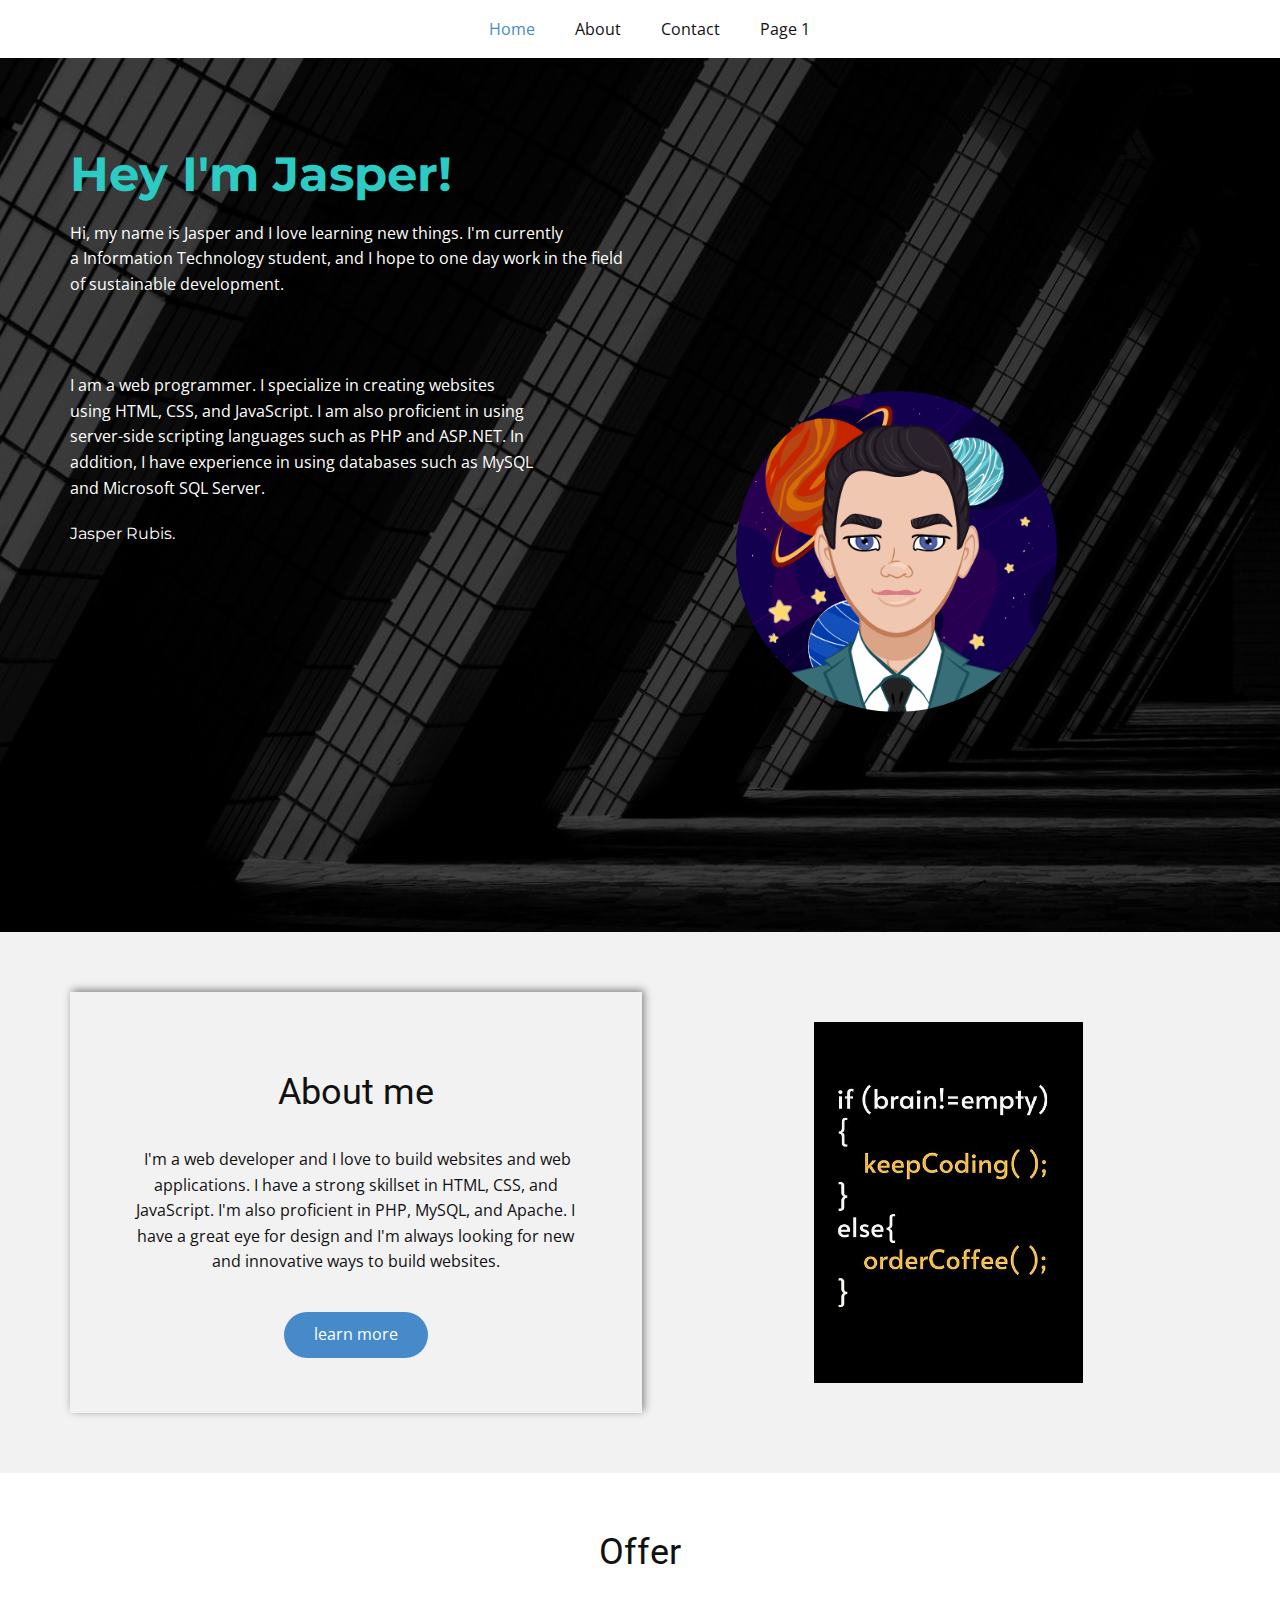
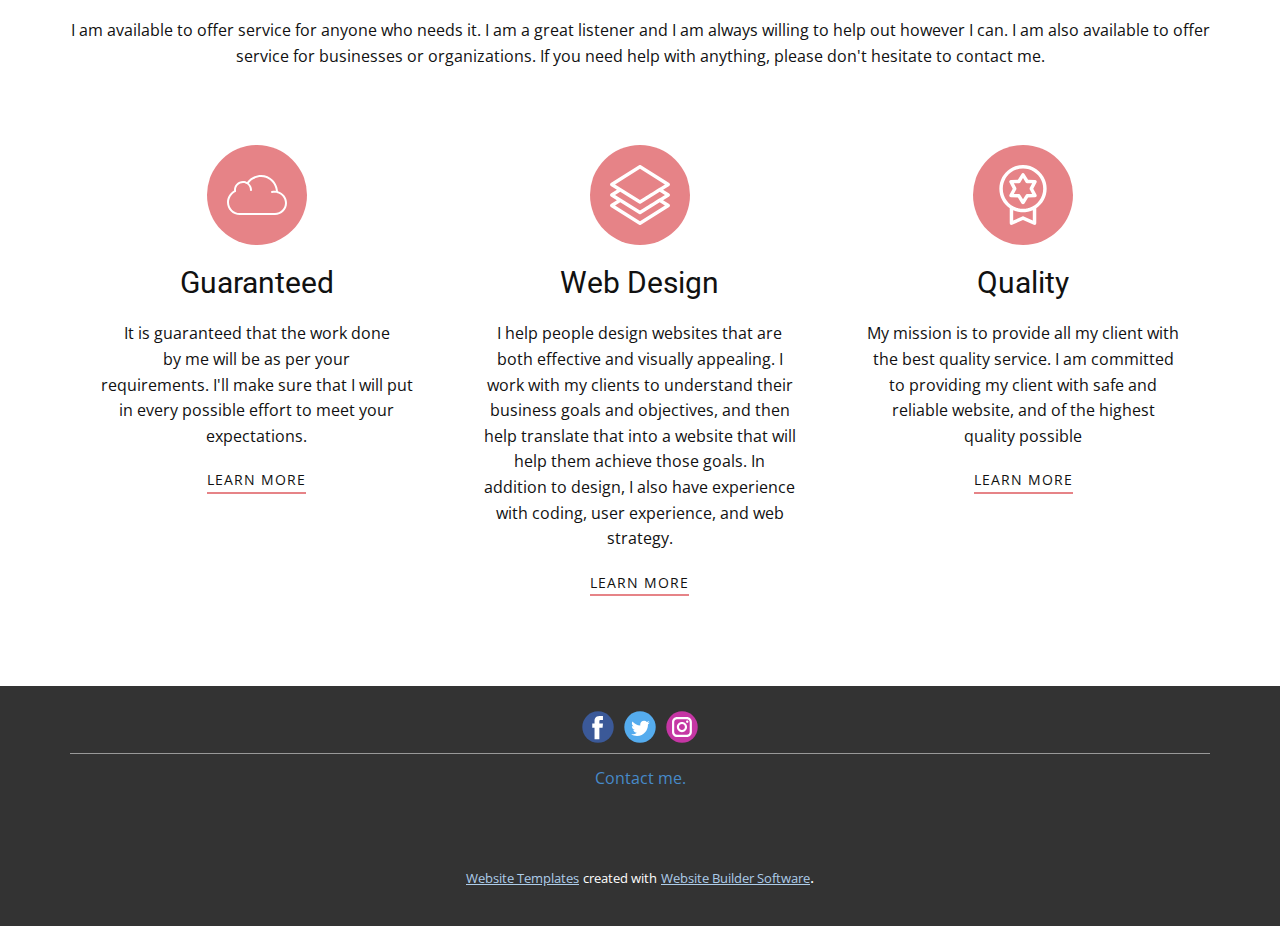
<file: index.html>
<!DOCTYPE html>
<html style="font-size: 16px;" lang="en"><head>
    <meta name="viewport" content="width=device-width, initial-scale=1.0">
    <meta charset="utf-8">
    <meta name="keywords" content="Hey I&amp;apos;m Jasper!, About me, Offer">
    <meta name="description" content="">
    <title>Home</title>
    <link rel="stylesheet" href="nicepage.css" media="screen">
<link rel="stylesheet" href="Home.css" media="screen">
    <script class="u-script" type="text/javascript" src="jquery.js" defer=""></script>
    <script class="u-script" type="text/javascript" src="nicepage.js" defer=""></script>
    <meta name="generator" content="Nicepage 4.18.5, nicepage.com">
    <link id="u-theme-google-font" rel="stylesheet" href="https://fonts.googleapis.com/css?family=Roboto:100,100i,300,300i,400,400i,500,500i,700,700i,900,900i|Open+Sans:300,300i,400,400i,500,500i,600,600i,700,700i,800,800i">
    <link id="u-page-google-font" rel="stylesheet" href="https://fonts.googleapis.com/css?family=Montserrat:100,100i,200,200i,300,300i,400,400i,500,500i,600,600i,700,700i,800,800i,900,900i">
    
    
    
    
    <script type="application/ld+json">{
		"@context": "http://schema.org",
		"@type": "Organization",
		"name": "",
		"sameAs": [
				"https://www.facebook.com/Mrsofthack5",
				"https://twitter.com/name",
				"https://instagram.com/name"
		]
}</script>
    <meta name="theme-color" content="#478ac9">
    <meta name="twitter:site" content="@">
    <meta name="twitter:card" content="summary_large_image">
    <meta name="twitter:title" content="Home">
    <meta name="twitter:description" content="">
    <meta property="og:title" content="Home">
    <meta property="og:type" content="website">
  </head>
  <body data-home-page="Home.html" data-home-page-title="Home" class="u-body u-xl-mode" data-lang="en"><header class="u-clearfix u-header u-header" id="sec-b4ca"><div class="u-clearfix u-sheet u-valign-middle u-sheet-1">
        <nav class="u-menu u-menu-dropdown u-offcanvas u-menu-1">
          <div class="menu-collapse" style="font-size: 1rem; letter-spacing: 0px;">
            <a class="u-button-style u-custom-left-right-menu-spacing u-custom-padding-bottom u-custom-top-bottom-menu-spacing u-nav-link u-text-active-palette-1-base u-text-hover-palette-2-base" href="#">
              <svg class="u-svg-link" viewBox="0 0 24 24"><use xmlns:xlink="http://www.w3.org/1999/xlink" xlink:href="#menu-hamburger"></use></svg>
              <svg class="u-svg-content" version="1.1" id="menu-hamburger" viewBox="0 0 16 16" x="0px" y="0px" xmlns:xlink="http://www.w3.org/1999/xlink" xmlns="http://www.w3.org/2000/svg"><g><rect y="1" width="16" height="2"></rect><rect y="7" width="16" height="2"></rect><rect y="13" width="16" height="2"></rect>
</g></svg>
            </a>
          </div>
          <div class="u-custom-menu u-nav-container">
            <ul class="u-nav u-unstyled u-nav-1"><li class="u-nav-item"><a class="u-button-style u-nav-link u-text-active-palette-1-base u-text-hover-palette-2-base" href="Home.html" style="padding: 10px 20px;">Home</a>
</li><li class="u-nav-item"><a class="u-button-style u-nav-link u-text-active-palette-1-base u-text-hover-palette-2-base" href="About.html" style="padding: 10px 20px;">About</a>
</li><li class="u-nav-item"><a class="u-button-style u-nav-link u-text-active-palette-1-base u-text-hover-palette-2-base" href="Contact.html" style="padding: 10px 20px;">Contact</a><div class="u-nav-popup"><ul class="u-h-spacing-20 u-nav u-unstyled u-v-spacing-10"><li class="u-nav-item"><a class="u-button-style u-nav-link u-white" href="mailto:mrjekshacks12@gmail.com">mrjekshacks12@gmail.com</a>
</li></ul>
</div>
</li><li class="u-nav-item"><a class="u-button-style u-nav-link u-text-active-palette-1-base u-text-hover-palette-2-base" href="Page-1.html" style="padding: 10px 20px;">Page 1</a>
</li></ul>
          </div>
          <div class="u-custom-menu u-nav-container-collapse">
            <div class="u-black u-container-style u-inner-container-layout u-opacity u-opacity-95 u-sidenav">
              <div class="u-inner-container-layout u-sidenav-overflow">
                <div class="u-menu-close"></div>
                <ul class="u-align-center u-nav u-popupmenu-items u-unstyled u-nav-3"><li class="u-nav-item"><a class="u-button-style u-nav-link" href="Home.html">Home</a>
</li><li class="u-nav-item"><a class="u-button-style u-nav-link" href="About.html">About</a>
</li><li class="u-nav-item"><a class="u-button-style u-nav-link" href="Contact.html">Contact</a><div class="u-nav-popup"><ul class="u-h-spacing-20 u-nav u-unstyled u-v-spacing-10"><li class="u-nav-item"><a class="u-button-style u-nav-link" href="mailto:mrjekshacks12@gmail.com">mrjekshacks12@gmail.com</a>
</li></ul>
</div>
</li><li class="u-nav-item"><a class="u-button-style u-nav-link" href="Page-1.html">Page 1</a>
</li></ul>
              </div>
            </div>
            <div class="u-black u-menu-overlay u-opacity u-opacity-70"></div>
          </div>
        </nav>
      </div></header>
    <section class="u-align-left u-clearfix u-image u-shading u-section-1" id="carousel_5f01" data-image-width="1280" data-image-height="855">
      <div class="u-clearfix u-sheet u-sheet-1">
        <h2 class="u-custom-font u-font-montserrat u-text u-text-palette-4-base u-text-1">Hey I'm Jasper!</h2>
        <p class="u-text u-text-2"> Hi, my name is&nbsp;Jasper and I love learning new things. I'm currently a&nbsp;Information Technology&nbsp;student, and I hope to one day work in the field of sustainable development.</p>
        <div class="u-clearfix u-expanded-width u-layout-wrap u-layout-wrap-1">
          <div class="u-layout">
            <div class="u-layout-row">
              <div class="u-container-style u-layout-cell u-size-26-lg u-size-26-xl u-size-31-md u-size-31-sm u-size-31-xs u-layout-cell-1">
                <div class="u-container-layout u-container-layout-1">
                  <p class="u-text u-text-default u-text-3">
                    <br>I am a web programmer. I specialize in creating websites using HTML, CSS, and JavaScript. I am also proficient in using server-side scripting languages such as PHP and ASP.NET. In addition, I have experience in using databases such as MySQL and Microsoft SQL Server.
                  </p>
                  <p class="u-custom-font u-font-montserrat u-text u-text-default u-text-4">Jasper Rubis.</p>
                </div>
              </div>
              <div class="u-align-center u-container-style u-layout-cell u-size-29-md u-size-29-sm u-size-29-xs u-size-34-lg u-size-34-xl u-layout-cell-2">
                <div class="u-container-layout u-container-layout-2">
                  <img class="u-image u-image-circle u-image-1" src="images/AvatarMaker1.png" alt="" data-image-width="400" data-image-height="400">
                </div>
              </div>
            </div>
          </div>
        </div>
      </div>
    </section>
    <section class="u-clearfix u-grey-5 u-section-2" id="sec-03b3">
      <div class="u-clearfix u-sheet u-valign-middle u-sheet-1">
        <div class="u-clearfix u-gutter-10 u-layout-wrap u-layout-wrap-1">
          <div class="u-layout" style="">
            <div class="u-layout-row" style="">
              <div class="u-container-style u-layout-cell u-left-cell u-size-30 u-size-xs-60 u-layout-cell-1" src="">
                <div class="u-container-layout u-valign-middle u-container-layout-1">
                  <h2 class="u-align-center u-text u-text-default u-text-1">About me</h2>
                  <p class="u-align-center u-text u-text-2">&nbsp;I'm a web developer and I love to build websites and web applications. I have a strong skillset in HTML, CSS, and JavaScript. I'm also proficient in PHP, MySQL, and Apache. I have a great eye for design and I'm always looking for new and innovative ways to build websites.</p>
                  <a href="#" class="u-btn u-btn-round u-button-style u-radius-50 u-btn-1">learn more</a>
                </div>
              </div>
              <div class="u-align-center u-container-style u-layout-cell u-right-cell u-size-30 u-size-xs-60 u-layout-cell-2" src="">
                <div class="u-container-layout u-valign-top u-container-layout-2" src="">
                  <img class="u-image u-image-1" src="images/e43b30464e7f8dfd8af62ab84909f436.png" data-image-width="500" data-image-height="600">
                </div>
              </div>
            </div>
          </div>
        </div>
      </div>
    </section>
    <section class="u-align-center u-clearfix u-section-3" id="sec-d3ca">
      <div class="u-clearfix u-sheet u-valign-middle u-sheet-1">
        <h2 class="u-text u-text-default u-text-1">Offer</h2>
        <p class="u-text u-text-default u-text-2">
          <br>I am available to offer service for anyone who needs it. I am a great listener and I am always willing to help out however I can. I am also available to offer service for businesses or organizations. If you need help with anything, please don't hesitate to contact me.
        </p>
        <div class="u-expanded-width u-list u-list-1">
          <div class="u-repeater u-repeater-1">
            <div class="u-container-style u-list-item u-repeater-item">
              <div class="u-container-layout u-similar-container u-valign-top u-container-layout-1"><span class="u-icon u-icon-circle u-palette-2-light-1 u-icon-1"><svg class="u-svg-link" preserveAspectRatio="xMidYMin slice" viewBox="0 0 60 60" style=""><use xmlns:xlink="http://www.w3.org/1999/xlink" xlink:href="#svg-b1bb"></use></svg><svg class="u-svg-content" viewBox="0 0 60 60" x="0px" y="0px" id="svg-b1bb" style="enable-background:new 0 0 60 60;"><path d="M50.976,26.194C50.447,17.194,43.028,10,34.085,10c-5.43,0-10.688,2.663-13.946,7.008c-0.075-0.039-0.154-0.066-0.23-0.102
	c-0.198-0.096-0.399-0.187-0.604-0.269c-0.114-0.045-0.228-0.086-0.343-0.126c-0.203-0.071-0.409-0.134-0.619-0.191
	c-0.115-0.031-0.229-0.063-0.345-0.089c-0.225-0.051-0.455-0.09-0.687-0.125c-0.101-0.015-0.2-0.035-0.302-0.046
	C16.677,16.023,16.341,16,16,16c-4.963,0-9,4.037-9,9c0,0.127,0.008,0.252,0.016,0.377v0.004C2.857,27.649,0,32.399,0,37.154
	C0,44.237,5.762,50,12.845,50h24.508c0.104,0,0.207-0.006,0.311-0.014l0.062-0.008l0.134,0.008C37.962,49.994,38.064,50,38.169,50
	h9.803C54.604,50,60,44.604,60,37.972C60,32.483,56.173,27.56,50.976,26.194z M47.972,48h-9.803c-0.059,0-0.116-0.005-0.174-0.009
	l-0.271-0.011l-0.198,0.011C37.469,47.995,37.411,48,37.353,48H12.845C6.865,48,2,43.135,2,37.154C2,33,4.705,28.688,8.433,26.901
	L9,26.63V26c0-0.127,0.008-0.256,0.015-0.386l0.009-0.16l-0.012-0.21C9.006,25.163,9,25.082,9,25c0-3.859,3.141-7,7-7
	c0.309,0,0.614,0.027,0.917,0.067c0.078,0.01,0.156,0.023,0.233,0.036c0.267,0.044,0.53,0.102,0.789,0.177
	c0.035,0.01,0.071,0.017,0.106,0.027c0.285,0.087,0.563,0.197,0.835,0.321c0.071,0.032,0.14,0.067,0.21,0.101
	c0.24,0.119,0.475,0.249,0.702,0.396C21.719,20.373,23,22.538,23,25c0,0.553,0.447,1,1,1s1-0.447,1-1c0-2.754-1.246-5.219-3.2-6.871
	C24.667,14.379,29.388,12,34.085,12c7.745,0,14.177,6.135,14.848,13.888c-1.022-0.072-2.552-0.109-4.083,0.124
	c-0.546,0.083-0.921,0.593-0.838,1.139c0.075,0.495,0.501,0.85,0.987,0.85c0.05,0,0.101-0.004,0.151-0.012
	c2.227-0.337,4.548-0.021,4.684-0.002C54.49,28.872,58,33.161,58,37.972C58,43.501,53.501,48,47.972,48z"></path></svg>
            
            
          </span>
                <h3 class="u-align-center u-text u-text-default u-text-3"> Guaranteed</h3>
                <p class="u-align-center u-text u-text-default u-text-4"> It is guaranteed that the work done by&nbsp;me&nbsp;will be as per your requirements.&nbsp;I'll&nbsp;make sure that&nbsp;I will put in every possible effort to meet your expectations.</p>
                <a href="" class="u-active-none u-border-2 u-border-palette-2-light-1 u-btn u-btn-rectangle u-button-style u-hover-none u-none u-text-body-color u-btn-1">learn more</a>
              </div>
            </div>
            <div class="u-align-center u-container-style u-list-item u-repeater-item">
              <div class="u-container-layout u-similar-container u-valign-top u-container-layout-2"><span class="u-icon u-icon-circle u-palette-2-light-1 u-icon-2"><svg class="u-svg-link" preserveAspectRatio="xMidYMin slice" viewBox="0 0 512.002 512.002" style=""><use xmlns:xlink="http://www.w3.org/1999/xlink" xlink:href="#svg-0c34"></use></svg><svg class="u-svg-content" viewBox="0 0 512.002 512.002" x="0px" y="0px" id="svg-0c34" style="enable-background:new 0 0 512.002 512.002;"><g><g><path d="M512.001,255.969c-0.011-5.193-2.708-10.011-7.129-12.737l-52.034-32.076l52.089-32.421    c4.393-2.734,7.066-7.539,7.074-12.712c0.008-5.174-2.651-9.987-7.036-12.734l-241-151c-4.871-3.052-11.058-3.052-15.929,0    l-241,151c-4.384,2.747-7.043,7.56-7.036,12.734c0.008,5.174,2.681,9.979,7.074,12.712l51.732,32.198L7.051,243.282    c-4.39,2.744-7.055,7.557-7.05,12.734c0.005,5.177,2.679,9.985,7.074,12.721l51.732,32.198L7.051,333.282    c-4.383,2.74-7.047,7.543-7.05,12.712s2.656,9.975,7.036,12.719l241,151c2.436,1.526,5.2,2.289,7.964,2.289    c2.764,0,5.529-0.763,7.964-2.289l241-151c4.394-2.753,7.055-7.581,7.036-12.766c-0.019-5.185-2.715-9.993-7.129-12.714    l-52.034-32.076l52.089-32.421C509.336,265.992,512.012,261.162,512.001,255.969z M43.32,165.96L256.001,32.703L468.682,165.96    c-2.044,1.272-206.586,128.58-212.681,132.374L43.32,165.96z M468.584,346.106L256.001,479.301L43.278,346.018l43.889-27.431    l160.908,100.15c2.426,1.51,5.176,2.265,7.926,2.265c2.75,0,5.5-0.755,7.926-2.265l160.464-99.874L468.584,346.106z     M256.001,388.334L43.345,255.976l43.822-27.389l160.908,100.15c2.426,1.51,5.176,2.265,7.926,2.265c2.75,0,5.5-0.755,7.926-2.265    l160.464-99.874l44.125,27.2C467.297,256.822,261.631,384.829,256.001,388.334z"></path>
</g>
</g></svg>
            
            
          </span>
                <h3 class="u-text u-text-default u-text-5">Web Design</h3>
                <p class="u-text u-text-default u-text-6"> I help people design websites that are both effective and visually appealing. I work with my clients to understand their business goals and objectives, and then help translate that into a website that will help them achieve those goals. In addition to design, I also have experience with coding, user experience, and web strategy.</p>
                <a href="" class="u-active-none u-border-2 u-border-palette-2-light-1 u-btn u-btn-rectangle u-button-style u-hover-none u-text-body-color u-btn-2">learn more</a>
              </div>
            </div>
            <div class="u-align-center u-container-style u-list-item u-repeater-item">
              <div class="u-container-layout u-similar-container u-valign-top u-container-layout-3"><span class="u-icon u-icon-circle u-palette-2-light-1 u-icon-3"><svg class="u-svg-link" preserveAspectRatio="xMidYMin slice" viewBox="0 0 512 512" style=""><use xmlns:xlink="http://www.w3.org/1999/xlink" xlink:href="#svg-9e5b"></use></svg><svg class="u-svg-content" viewBox="0 0 512 512" x="0px" y="0px" id="svg-9e5b" style="enable-background:new 0 0 512 512;"><g><g><path d="M256,0C144.702,0,54.154,90.547,54.154,201.846c0,69.363,35.172,130.662,88.615,167.011v128.373    c0,5.012,2.541,9.682,6.75,12.402c4.207,2.721,9.509,3.121,14.08,1.066L256,469.119l92.401,41.58c1.935,0.87,4,1.301,6.059,1.301    c2.804,0,5.594-0.798,8.021-2.367c4.208-2.721,6.75-7.391,6.75-12.402V368.858c53.443-36.349,88.615-97.648,88.615-167.011    C457.846,90.547,367.298,0,256,0z M339.692,474.39l-77.632-34.934c-1.927-0.868-3.994-1.302-6.06-1.302s-4.133,0.433-6.06,1.301    l-77.632,34.934v-88.835c7.423,3.384,15.042,6.292,22.805,8.745c0.44,0.14,0.879,0.283,1.321,0.419    c0.991,0.305,1.985,0.599,2.98,0.888c0.737,0.216,1.474,0.43,2.213,0.638c0.803,0.224,1.609,0.441,2.415,0.655    c0.94,0.251,1.882,0.496,2.827,0.734c0.668,0.167,1.337,0.331,2.007,0.49c1.087,0.261,2.177,0.513,3.271,0.756    c0.567,0.126,1.135,0.251,1.703,0.372c1.198,0.256,2.4,0.498,3.607,0.733c0.491,0.095,0.982,0.192,1.474,0.284    c1.278,0.238,2.561,0.461,3.847,0.675c0.441,0.074,0.882,0.15,1.324,0.22c1.327,0.212,2.66,0.407,3.997,0.592    c0.414,0.057,0.827,0.119,1.241,0.174c1.353,0.179,2.712,0.34,4.072,0.492c0.406,0.045,0.81,0.096,1.216,0.14    c1.357,0.144,2.719,0.267,4.084,0.383c0.414,0.035,0.826,0.078,1.241,0.11c1.345,0.106,2.696,0.191,4.049,0.271    c0.434,0.026,0.866,0.06,1.302,0.083c1.367,0.072,2.739,0.121,4.113,0.165c0.414,0.014,0.825,0.036,1.239,0.047    c1.776,0.046,3.558,0.072,5.346,0.072c1.787,0,3.569-0.026,5.345-0.072c0.414-0.011,0.825-0.033,1.239-0.047    c1.374-0.044,2.746-0.094,4.113-0.165c0.434-0.023,0.867-0.057,1.302-0.083c1.353-0.08,2.704-0.164,4.049-0.271    c0.415-0.032,0.827-0.075,1.241-0.11c1.365-0.116,2.727-0.24,4.084-0.383c0.406-0.043,0.81-0.094,1.216-0.14    c1.361-0.153,2.719-0.313,4.072-0.492c0.415-0.055,0.827-0.116,1.241-0.174c1.336-0.185,2.669-0.38,3.997-0.592    c0.442-0.071,0.882-0.147,1.324-0.22c1.286-0.214,2.569-0.437,3.847-0.675c0.492-0.092,0.983-0.188,1.474-0.284    c1.206-0.234,2.408-0.478,3.607-0.733c0.569-0.121,1.136-0.246,1.703-0.372c1.094-0.243,2.184-0.495,3.271-0.756    c0.669-0.16,1.338-0.324,2.007-0.49c0.945-0.237,1.886-0.482,2.827-0.734c0.806-0.215,1.612-0.43,2.415-0.655    c0.739-0.208,1.477-0.422,2.213-0.638c0.995-0.29,1.99-0.583,2.98-0.888c0.442-0.137,0.881-0.28,1.321-0.419    c7.763-2.453,15.382-5.36,22.805-8.744V474.39z M312.229,364.724c-0.589,0.203-1.178,0.407-1.769,0.604    c-0.898,0.3-1.8,0.595-2.705,0.88c-1.053,0.331-2.109,0.65-3.168,0.96c-0.747,0.22-1.495,0.439-2.246,0.649    c-1.401,0.391-2.807,0.765-4.218,1.12c-0.526,0.133-1.054,0.259-1.581,0.387c-1.381,0.334-2.768,0.652-4.158,0.952    c-0.35,0.076-0.697,0.156-1.047,0.228c-1.794,0.375-3.594,0.724-5.401,1.041c-0.184,0.032-0.369,0.06-0.554,0.093    c-1.628,0.281-3.261,0.536-4.897,0.769c-0.369,0.053-0.738,0.105-1.109,0.156c-1.745,0.237-3.493,0.455-5.247,0.639    c-0.066,0.007-0.132,0.016-0.198,0.023c-1.836,0.191-3.679,0.348-5.524,0.479c-0.4,0.029-0.802,0.05-1.203,0.077    c-1.435,0.093-2.87,0.166-4.309,0.224c-0.489,0.02-0.978,0.04-1.467,0.056c-1.807,0.055-3.616,0.093-5.428,0.093    s-3.621-0.037-5.428-0.095c-0.49-0.015-0.979-0.036-1.467-0.056c-1.439-0.057-2.874-0.131-4.309-0.224    c-0.401-0.026-0.802-0.048-1.203-0.077c-1.845-0.132-3.687-0.289-5.524-0.479c-0.066-0.007-0.132-0.016-0.198-0.023    c-1.754-0.184-3.502-0.402-5.247-0.639c-0.369-0.05-0.738-0.102-1.108-0.156c-1.637-0.234-3.27-0.488-4.898-0.769    c-0.184-0.031-0.369-0.06-0.554-0.093c-1.807-0.317-3.608-0.667-5.401-1.041c-0.349-0.073-0.697-0.154-1.047-0.228    c-1.39-0.299-2.777-0.618-4.158-0.952c-0.528-0.128-1.056-0.254-1.581-0.387c-1.411-0.354-2.817-0.73-4.218-1.12    c-0.751-0.21-1.499-0.429-2.246-0.649c-1.058-0.311-2.115-0.629-3.169-0.96c-0.905-0.286-1.806-0.58-2.705-0.88    c-0.592-0.197-1.181-0.401-1.769-0.604c-67.484-23.361-116.078-87.547-116.078-162.876c0-95.01,77.297-172.308,172.308-172.308    s172.308,77.297,172.308,172.308C428.308,277.175,379.713,341.361,312.229,364.724z"></path>
</g>
</g><g><g><path d="M343.622,201.846l27.741-52.14c2.394-4.497,2.299-9.91-0.248-14.321c-2.547-4.411-7.188-7.2-12.279-7.376l-59.025-2.045    L268.527,75.87c-2.699-4.32-7.433-6.946-12.527-6.946s-9.828,2.626-12.527,6.946l-31.283,50.094l-59.025,2.045    c-5.091,0.176-9.732,2.965-12.279,7.376s-2.642,9.824-0.248,14.321l27.741,52.14l-27.741,52.14    c-2.394,4.497-2.299,9.91,0.248,14.321c2.547,4.411,7.188,7.2,12.279,7.376l59.025,2.045l31.283,50.094    c2.698,4.32,7.433,6.946,12.527,6.946s9.828-2.626,12.527-6.946l31.283-50.094l59.025-2.045c5.091-0.176,9.732-2.965,12.279-7.376    c2.547-4.411,2.642-9.824,0.248-14.321L343.622,201.846z M290.935,248.479c-4.909,0.17-9.414,2.771-12.015,6.938L256,292.118    l-22.919-36.7c-2.602-4.167-7.106-6.767-12.015-6.938l-43.242-1.499l20.323-38.198c2.308-4.337,2.308-9.537,0-13.874    l-20.323-38.198l43.242-1.499c4.909-0.17,9.414-2.771,12.015-6.938L256,111.575l22.919,36.7c2.602,4.167,7.106,6.767,12.015,6.938    l43.242,1.499l-20.323,38.198c-2.307,4.337-2.307,9.538,0.001,13.874l20.323,38.198L290.935,248.479z"></path>
</g>
</g></svg>
            
            
          </span>
                <h3 class="u-text u-text-default u-text-7">Quality</h3>
                <p class="u-text u-text-default u-text-8"> My mission is to provide all my client with the best quality service. I am committed to providing my client with safe and reliable website, and of the highest quality possible</p>
                <a href="" class="u-active-none u-border-2 u-border-palette-2-light-1 u-btn u-btn-rectangle u-button-style u-hover-none u-text-body-color u-btn-3">learn more</a>
              </div>
            </div>
          </div>
        </div>
      </div>
    </section>
    
    
    <footer class="u-clearfix u-footer u-grey-80" id="sec-cec2"><div class="u-clearfix u-sheet u-sheet-1">
        <div class="u-social-icons u-spacing-10 u-social-icons-1">
          <a class="u-social-url" title="Facebook" target="_blank" href="https://www.facebook.com/Mrsofthack5"><span class="u-icon u-social-facebook u-social-icon u-icon-1"><svg class="u-svg-link" preserveAspectRatio="xMidYMin slice" viewBox="0 0 112 112" style=""><use xmlns:xlink="http://www.w3.org/1999/xlink" xlink:href="#svg-587a"></use></svg><svg class="u-svg-content" viewBox="0 0 112 112" x="0" y="0" id="svg-587a"><circle fill="currentColor" cx="56.1" cy="56.1" r="55"></circle><path fill="#FFFFFF" d="M73.5,31.6h-9.1c-1.4,0-3.6,0.8-3.6,3.9v8.5h12.6L72,58.3H60.8v40.8H43.9V58.3h-8V43.9h8v-9.2
c0-6.7,3.1-17,17-17h12.5v13.9H73.5z"></path></svg></span>
          </a>
          <a class="u-social-url" title="twitter" target="_blank" href="https://twitter.com/name"><span class="u-icon u-social-icon u-social-twitter u-icon-2"><svg class="u-svg-link" preserveAspectRatio="xMidYMin slice" viewBox="0 0 112 112" style=""><use xmlns:xlink="http://www.w3.org/1999/xlink" xlink:href="#svg-4371"></use></svg><svg class="u-svg-content" viewBox="0 0 112 112" x="0" y="0" id="svg-4371"><circle fill="currentColor" class="st0" cx="56.1" cy="56.1" r="55"></circle><path fill="#FFFFFF" d="M83.8,47.3c0,0.6,0,1.2,0,1.7c0,17.7-13.5,38.2-38.2,38.2C38,87.2,31,85,25,81.2c1,0.1,2.1,0.2,3.2,0.2
c6.3,0,12.1-2.1,16.7-5.7c-5.9-0.1-10.8-4-12.5-9.3c0.8,0.2,1.7,0.2,2.5,0.2c1.2,0,2.4-0.2,3.5-0.5c-6.1-1.2-10.8-6.7-10.8-13.1
c0-0.1,0-0.1,0-0.2c1.8,1,3.9,1.6,6.1,1.7c-3.6-2.4-6-6.5-6-11.2c0-2.5,0.7-4.8,1.8-6.7c6.6,8.1,16.5,13.5,27.6,14
c-0.2-1-0.3-2-0.3-3.1c0-7.4,6-13.4,13.4-13.4c3.9,0,7.3,1.6,9.8,4.2c3.1-0.6,5.9-1.7,8.5-3.3c-1,3.1-3.1,5.8-5.9,7.4
c2.7-0.3,5.3-1,7.7-2.1C88.7,43,86.4,45.4,83.8,47.3z"></path></svg></span>
          </a>
          <a class="u-social-url" title="instagram" target="_blank" href="https://instagram.com/name"><span class="u-icon u-social-icon u-social-instagram u-icon-3"><svg class="u-svg-link" preserveAspectRatio="xMidYMin slice" viewBox="0 0 112 112" style=""><use xmlns:xlink="http://www.w3.org/1999/xlink" xlink:href="#svg-9185"></use></svg><svg class="u-svg-content" viewBox="0 0 112 112" x="0" y="0" id="svg-9185"><circle fill="currentColor" cx="56.1" cy="56.1" r="55"></circle><path fill="#FFFFFF" d="M55.9,38.2c-9.9,0-17.9,8-17.9,17.9C38,66,46,74,55.9,74c9.9,0,17.9-8,17.9-17.9C73.8,46.2,65.8,38.2,55.9,38.2
z M55.9,66.4c-5.7,0-10.3-4.6-10.3-10.3c-0.1-5.7,4.6-10.3,10.3-10.3c5.7,0,10.3,4.6,10.3,10.3C66.2,61.8,61.6,66.4,55.9,66.4z"></path><path fill="#FFFFFF" d="M74.3,33.5c-2.3,0-4.2,1.9-4.2,4.2s1.9,4.2,4.2,4.2s4.2-1.9,4.2-4.2S76.6,33.5,74.3,33.5z"></path><path fill="#FFFFFF" d="M73.1,21.3H38.6c-9.7,0-17.5,7.9-17.5,17.5v34.5c0,9.7,7.9,17.6,17.5,17.6h34.5c9.7,0,17.5-7.9,17.5-17.5V38.8
C90.6,29.1,82.7,21.3,73.1,21.3z M83,73.3c0,5.5-4.5,9.9-9.9,9.9H38.6c-5.5,0-9.9-4.5-9.9-9.9V38.8c0-5.5,4.5-9.9,9.9-9.9h34.5
c5.5,0,9.9,4.5,9.9,9.9V73.3z"></path></svg></span>
          </a>
        </div>
        <div class="u-border-1 u-border-white u-expanded-width u-line u-line-horizontal u-opacity u-opacity-50 u-line-1"></div>
        <p class="u-align-center u-text u-text-1">
          <a class="u-active-none u-border-none u-btn u-button-link u-button-style u-hover-none u-none u-text-palette-1-base u-btn-1" href="mrjekshacks12@gmail.com">Contact me.</a>
        </p>
      </div></footer>
    <section class="u-backlink u-clearfix u-grey-80">
      <a class="u-link" href="https://nicepage.com/website-templates" target="_blank">
        <span>Website Templates</span>
      </a>
      <p class="u-text">
        <span>created with</span>
      </p>
      <a class="u-link" href="" target="_blank">
        <span>Website Builder Software</span>
      </a>. 
    </section>
  
</body></html>
</file>
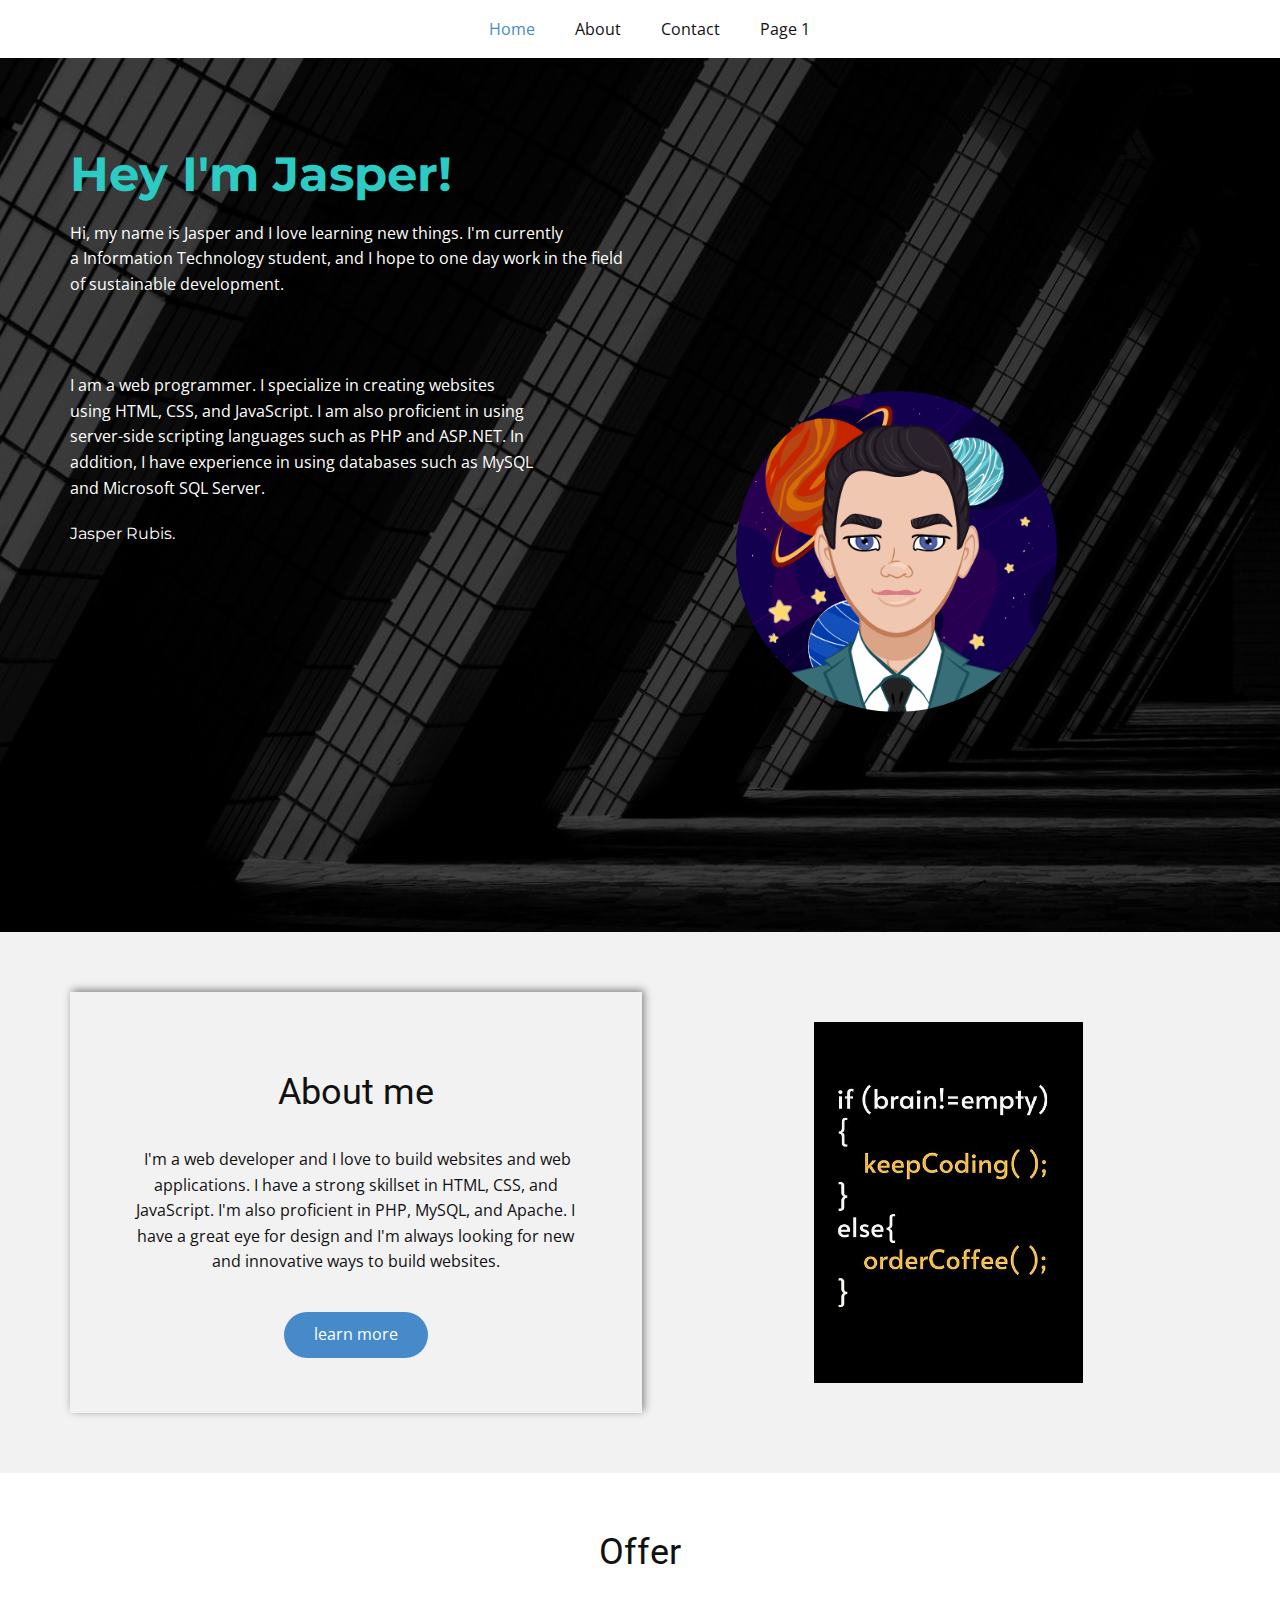
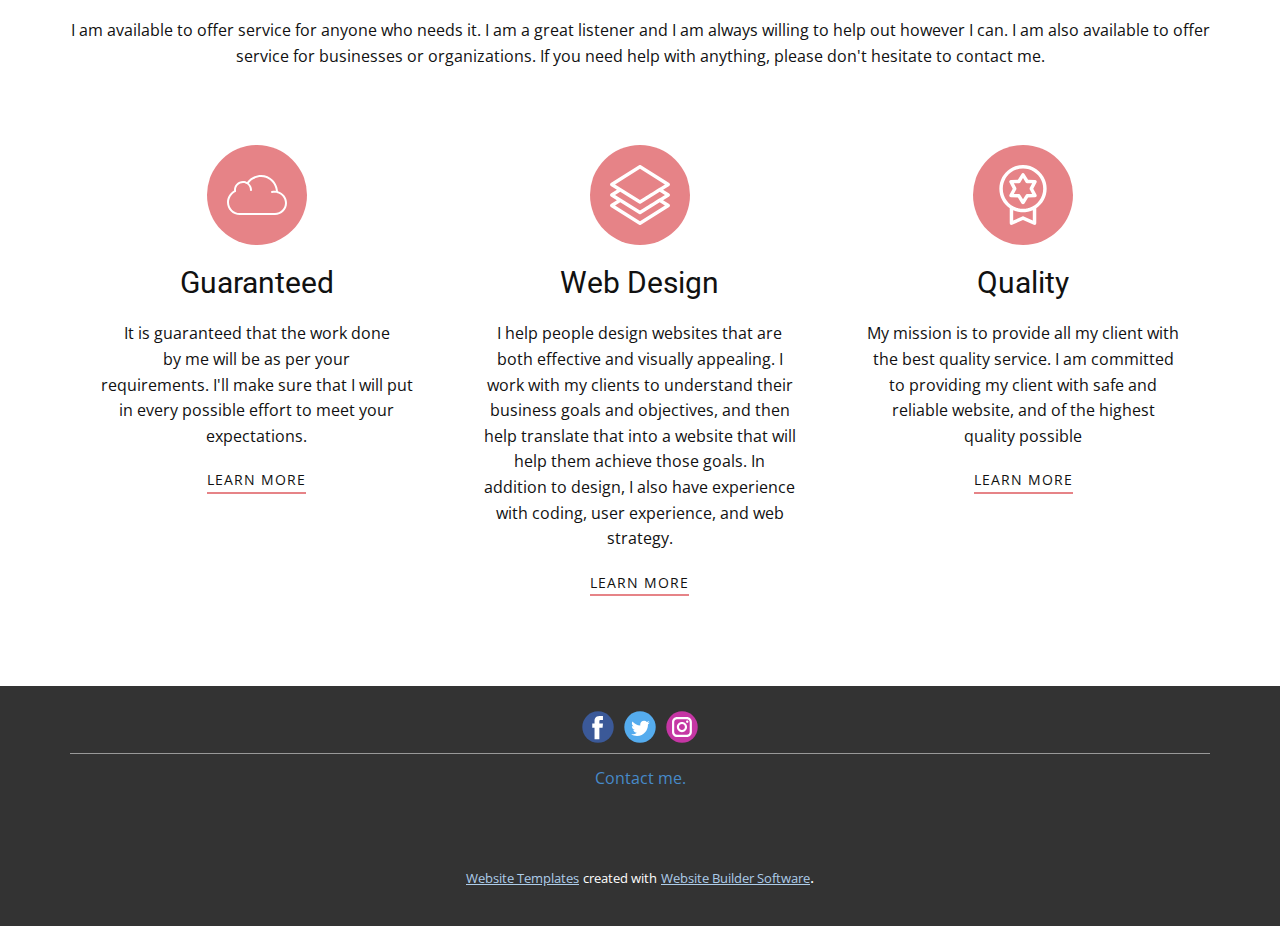
<file: Home.html>
<!DOCTYPE html>
<html style="font-size: 16px;" lang="en"><head>
    <meta name="viewport" content="width=device-width, initial-scale=1.0">
    <meta charset="utf-8">
    <meta name="keywords" content="Hey I&amp;apos;m Jasper!, About me, Offer">
    <meta name="description" content="">
    <title>Home</title>
    <link rel="stylesheet" href="nicepage.css" media="screen">
<link rel="stylesheet" href="Home.css" media="screen">
    <script class="u-script" type="text/javascript" src="jquery.js" defer=""></script>
    <script class="u-script" type="text/javascript" src="nicepage.js" defer=""></script>
    <meta name="generator" content="Nicepage 4.18.5, nicepage.com">
    <link id="u-theme-google-font" rel="stylesheet" href="https://fonts.googleapis.com/css?family=Roboto:100,100i,300,300i,400,400i,500,500i,700,700i,900,900i|Open+Sans:300,300i,400,400i,500,500i,600,600i,700,700i,800,800i">
    <link id="u-page-google-font" rel="stylesheet" href="https://fonts.googleapis.com/css?family=Montserrat:100,100i,200,200i,300,300i,400,400i,500,500i,600,600i,700,700i,800,800i,900,900i">
    
    
    
    
    <script type="application/ld+json">{
		"@context": "http://schema.org",
		"@type": "Organization",
		"name": "",
		"sameAs": [
				"https://www.facebook.com/Mrsofthack5",
				"https://twitter.com/name",
				"https://instagram.com/name"
		]
}</script>
    <meta name="theme-color" content="#478ac9">
    <meta name="twitter:site" content="@">
    <meta name="twitter:card" content="summary_large_image">
    <meta name="twitter:title" content="Home">
    <meta name="twitter:description" content="">
    <meta property="og:title" content="Home">
    <meta property="og:type" content="website">
  </head>
  <body class="u-body u-xl-mode" data-lang="en"><header class="u-clearfix u-header u-header" id="sec-b4ca"><div class="u-clearfix u-sheet u-valign-middle u-sheet-1">
        <nav class="u-menu u-menu-dropdown u-offcanvas u-menu-1">
          <div class="menu-collapse" style="font-size: 1rem; letter-spacing: 0px;">
            <a class="u-button-style u-custom-left-right-menu-spacing u-custom-padding-bottom u-custom-top-bottom-menu-spacing u-nav-link u-text-active-palette-1-base u-text-hover-palette-2-base" href="#">
              <svg class="u-svg-link" viewBox="0 0 24 24"><use xmlns:xlink="http://www.w3.org/1999/xlink" xlink:href="#menu-hamburger"></use></svg>
              <svg class="u-svg-content" version="1.1" id="menu-hamburger" viewBox="0 0 16 16" x="0px" y="0px" xmlns:xlink="http://www.w3.org/1999/xlink" xmlns="http://www.w3.org/2000/svg"><g><rect y="1" width="16" height="2"></rect><rect y="7" width="16" height="2"></rect><rect y="13" width="16" height="2"></rect>
</g></svg>
            </a>
          </div>
          <div class="u-custom-menu u-nav-container">
            <ul class="u-nav u-unstyled u-nav-1"><li class="u-nav-item"><a class="u-button-style u-nav-link u-text-active-palette-1-base u-text-hover-palette-2-base" href="Home.html" style="padding: 10px 20px;">Home</a>
</li><li class="u-nav-item"><a class="u-button-style u-nav-link u-text-active-palette-1-base u-text-hover-palette-2-base" href="About.html" style="padding: 10px 20px;">About</a>
</li><li class="u-nav-item"><a class="u-button-style u-nav-link u-text-active-palette-1-base u-text-hover-palette-2-base" href="Contact.html" style="padding: 10px 20px;">Contact</a><div class="u-nav-popup"><ul class="u-h-spacing-20 u-nav u-unstyled u-v-spacing-10"><li class="u-nav-item"><a class="u-button-style u-nav-link u-white" href="mailto:mrjekshacks12@gmail.com">mrjekshacks12@gmail.com</a>
</li></ul>
</div>
</li><li class="u-nav-item"><a class="u-button-style u-nav-link u-text-active-palette-1-base u-text-hover-palette-2-base" href="Page-1.html" style="padding: 10px 20px;">Page 1</a>
</li></ul>
          </div>
          <div class="u-custom-menu u-nav-container-collapse">
            <div class="u-black u-container-style u-inner-container-layout u-opacity u-opacity-95 u-sidenav">
              <div class="u-inner-container-layout u-sidenav-overflow">
                <div class="u-menu-close"></div>
                <ul class="u-align-center u-nav u-popupmenu-items u-unstyled u-nav-3"><li class="u-nav-item"><a class="u-button-style u-nav-link" href="Home.html">Home</a>
</li><li class="u-nav-item"><a class="u-button-style u-nav-link" href="About.html">About</a>
</li><li class="u-nav-item"><a class="u-button-style u-nav-link" href="Contact.html">Contact</a><div class="u-nav-popup"><ul class="u-h-spacing-20 u-nav u-unstyled u-v-spacing-10"><li class="u-nav-item"><a class="u-button-style u-nav-link" href="mailto:mrjekshacks12@gmail.com">mrjekshacks12@gmail.com</a>
</li></ul>
</div>
</li><li class="u-nav-item"><a class="u-button-style u-nav-link" href="Page-1.html">Page 1</a>
</li></ul>
              </div>
            </div>
            <div class="u-black u-menu-overlay u-opacity u-opacity-70"></div>
          </div>
        </nav>
      </div></header>
    <section class="u-align-left u-clearfix u-image u-shading u-section-1" id="carousel_5f01" data-image-width="1280" data-image-height="855">
      <div class="u-clearfix u-sheet u-sheet-1">
        <h2 class="u-custom-font u-font-montserrat u-text u-text-palette-4-base u-text-1">Hey I'm Jasper!</h2>
        <p class="u-text u-text-2"> Hi, my name is&nbsp;Jasper and I love learning new things. I'm currently a&nbsp;Information Technology&nbsp;student, and I hope to one day work in the field of sustainable development.</p>
        <div class="u-clearfix u-expanded-width u-layout-wrap u-layout-wrap-1">
          <div class="u-layout">
            <div class="u-layout-row">
              <div class="u-container-style u-layout-cell u-size-26-lg u-size-26-xl u-size-31-md u-size-31-sm u-size-31-xs u-layout-cell-1">
                <div class="u-container-layout u-container-layout-1">
                  <p class="u-text u-text-default u-text-3">
                    <br>I am a web programmer. I specialize in creating websites using HTML, CSS, and JavaScript. I am also proficient in using server-side scripting languages such as PHP and ASP.NET. In addition, I have experience in using databases such as MySQL and Microsoft SQL Server.
                  </p>
                  <p class="u-custom-font u-font-montserrat u-text u-text-default u-text-4">Jasper Rubis.</p>
                </div>
              </div>
              <div class="u-align-center u-container-style u-layout-cell u-size-29-md u-size-29-sm u-size-29-xs u-size-34-lg u-size-34-xl u-layout-cell-2">
                <div class="u-container-layout u-container-layout-2">
                  <img class="u-image u-image-circle u-image-1" src="images/AvatarMaker1.png" alt="" data-image-width="400" data-image-height="400">
                </div>
              </div>
            </div>
          </div>
        </div>
      </div>
    </section>
    <section class="u-clearfix u-grey-5 u-section-2" id="sec-03b3">
      <div class="u-clearfix u-sheet u-valign-middle u-sheet-1">
        <div class="u-clearfix u-gutter-10 u-layout-wrap u-layout-wrap-1">
          <div class="u-layout" style="">
            <div class="u-layout-row" style="">
              <div class="u-container-style u-layout-cell u-left-cell u-size-30 u-size-xs-60 u-layout-cell-1" src="">
                <div class="u-container-layout u-valign-middle u-container-layout-1">
                  <h2 class="u-align-center u-text u-text-default u-text-1">About me</h2>
                  <p class="u-align-center u-text u-text-2">&nbsp;I'm a web developer and I love to build websites and web applications. I have a strong skillset in HTML, CSS, and JavaScript. I'm also proficient in PHP, MySQL, and Apache. I have a great eye for design and I'm always looking for new and innovative ways to build websites.</p>
                  <a href="#" class="u-btn u-btn-round u-button-style u-radius-50 u-btn-1">learn more</a>
                </div>
              </div>
              <div class="u-align-center u-container-style u-layout-cell u-right-cell u-size-30 u-size-xs-60 u-layout-cell-2" src="">
                <div class="u-container-layout u-valign-top u-container-layout-2" src="">
                  <img class="u-image u-image-1" src="images/e43b30464e7f8dfd8af62ab84909f436.png" data-image-width="500" data-image-height="600">
                </div>
              </div>
            </div>
          </div>
        </div>
      </div>
    </section>
    <section class="u-align-center u-clearfix u-section-3" id="sec-d3ca">
      <div class="u-clearfix u-sheet u-valign-middle u-sheet-1">
        <h2 class="u-text u-text-default u-text-1">Offer</h2>
        <p class="u-text u-text-default u-text-2">
          <br>I am available to offer service for anyone who needs it. I am a great listener and I am always willing to help out however I can. I am also available to offer service for businesses or organizations. If you need help with anything, please don't hesitate to contact me.
        </p>
        <div class="u-expanded-width u-list u-list-1">
          <div class="u-repeater u-repeater-1">
            <div class="u-container-style u-list-item u-repeater-item">
              <div class="u-container-layout u-similar-container u-valign-top u-container-layout-1"><span class="u-icon u-icon-circle u-palette-2-light-1 u-icon-1"><svg class="u-svg-link" preserveAspectRatio="xMidYMin slice" viewBox="0 0 60 60" style=""><use xmlns:xlink="http://www.w3.org/1999/xlink" xlink:href="#svg-b1bb"></use></svg><svg class="u-svg-content" viewBox="0 0 60 60" x="0px" y="0px" id="svg-b1bb" style="enable-background:new 0 0 60 60;"><path d="M50.976,26.194C50.447,17.194,43.028,10,34.085,10c-5.43,0-10.688,2.663-13.946,7.008c-0.075-0.039-0.154-0.066-0.23-0.102
	c-0.198-0.096-0.399-0.187-0.604-0.269c-0.114-0.045-0.228-0.086-0.343-0.126c-0.203-0.071-0.409-0.134-0.619-0.191
	c-0.115-0.031-0.229-0.063-0.345-0.089c-0.225-0.051-0.455-0.09-0.687-0.125c-0.101-0.015-0.2-0.035-0.302-0.046
	C16.677,16.023,16.341,16,16,16c-4.963,0-9,4.037-9,9c0,0.127,0.008,0.252,0.016,0.377v0.004C2.857,27.649,0,32.399,0,37.154
	C0,44.237,5.762,50,12.845,50h24.508c0.104,0,0.207-0.006,0.311-0.014l0.062-0.008l0.134,0.008C37.962,49.994,38.064,50,38.169,50
	h9.803C54.604,50,60,44.604,60,37.972C60,32.483,56.173,27.56,50.976,26.194z M47.972,48h-9.803c-0.059,0-0.116-0.005-0.174-0.009
	l-0.271-0.011l-0.198,0.011C37.469,47.995,37.411,48,37.353,48H12.845C6.865,48,2,43.135,2,37.154C2,33,4.705,28.688,8.433,26.901
	L9,26.63V26c0-0.127,0.008-0.256,0.015-0.386l0.009-0.16l-0.012-0.21C9.006,25.163,9,25.082,9,25c0-3.859,3.141-7,7-7
	c0.309,0,0.614,0.027,0.917,0.067c0.078,0.01,0.156,0.023,0.233,0.036c0.267,0.044,0.53,0.102,0.789,0.177
	c0.035,0.01,0.071,0.017,0.106,0.027c0.285,0.087,0.563,0.197,0.835,0.321c0.071,0.032,0.14,0.067,0.21,0.101
	c0.24,0.119,0.475,0.249,0.702,0.396C21.719,20.373,23,22.538,23,25c0,0.553,0.447,1,1,1s1-0.447,1-1c0-2.754-1.246-5.219-3.2-6.871
	C24.667,14.379,29.388,12,34.085,12c7.745,0,14.177,6.135,14.848,13.888c-1.022-0.072-2.552-0.109-4.083,0.124
	c-0.546,0.083-0.921,0.593-0.838,1.139c0.075,0.495,0.501,0.85,0.987,0.85c0.05,0,0.101-0.004,0.151-0.012
	c2.227-0.337,4.548-0.021,4.684-0.002C54.49,28.872,58,33.161,58,37.972C58,43.501,53.501,48,47.972,48z"></path></svg>
            
            
          </span>
                <h3 class="u-align-center u-text u-text-default u-text-3"> Guaranteed</h3>
                <p class="u-align-center u-text u-text-default u-text-4"> It is guaranteed that the work done by&nbsp;me&nbsp;will be as per your requirements.&nbsp;I'll&nbsp;make sure that&nbsp;I will put in every possible effort to meet your expectations.</p>
                <a href="" class="u-active-none u-border-2 u-border-palette-2-light-1 u-btn u-btn-rectangle u-button-style u-hover-none u-none u-text-body-color u-btn-1">learn more</a>
              </div>
            </div>
            <div class="u-align-center u-container-style u-list-item u-repeater-item">
              <div class="u-container-layout u-similar-container u-valign-top u-container-layout-2"><span class="u-icon u-icon-circle u-palette-2-light-1 u-icon-2"><svg class="u-svg-link" preserveAspectRatio="xMidYMin slice" viewBox="0 0 512.002 512.002" style=""><use xmlns:xlink="http://www.w3.org/1999/xlink" xlink:href="#svg-0c34"></use></svg><svg class="u-svg-content" viewBox="0 0 512.002 512.002" x="0px" y="0px" id="svg-0c34" style="enable-background:new 0 0 512.002 512.002;"><g><g><path d="M512.001,255.969c-0.011-5.193-2.708-10.011-7.129-12.737l-52.034-32.076l52.089-32.421    c4.393-2.734,7.066-7.539,7.074-12.712c0.008-5.174-2.651-9.987-7.036-12.734l-241-151c-4.871-3.052-11.058-3.052-15.929,0    l-241,151c-4.384,2.747-7.043,7.56-7.036,12.734c0.008,5.174,2.681,9.979,7.074,12.712l51.732,32.198L7.051,243.282    c-4.39,2.744-7.055,7.557-7.05,12.734c0.005,5.177,2.679,9.985,7.074,12.721l51.732,32.198L7.051,333.282    c-4.383,2.74-7.047,7.543-7.05,12.712s2.656,9.975,7.036,12.719l241,151c2.436,1.526,5.2,2.289,7.964,2.289    c2.764,0,5.529-0.763,7.964-2.289l241-151c4.394-2.753,7.055-7.581,7.036-12.766c-0.019-5.185-2.715-9.993-7.129-12.714    l-52.034-32.076l52.089-32.421C509.336,265.992,512.012,261.162,512.001,255.969z M43.32,165.96L256.001,32.703L468.682,165.96    c-2.044,1.272-206.586,128.58-212.681,132.374L43.32,165.96z M468.584,346.106L256.001,479.301L43.278,346.018l43.889-27.431    l160.908,100.15c2.426,1.51,5.176,2.265,7.926,2.265c2.75,0,5.5-0.755,7.926-2.265l160.464-99.874L468.584,346.106z     M256.001,388.334L43.345,255.976l43.822-27.389l160.908,100.15c2.426,1.51,5.176,2.265,7.926,2.265c2.75,0,5.5-0.755,7.926-2.265    l160.464-99.874l44.125,27.2C467.297,256.822,261.631,384.829,256.001,388.334z"></path>
</g>
</g></svg>
            
            
          </span>
                <h3 class="u-text u-text-default u-text-5">Web Design</h3>
                <p class="u-text u-text-default u-text-6"> I help people design websites that are both effective and visually appealing. I work with my clients to understand their business goals and objectives, and then help translate that into a website that will help them achieve those goals. In addition to design, I also have experience with coding, user experience, and web strategy.</p>
                <a href="" class="u-active-none u-border-2 u-border-palette-2-light-1 u-btn u-btn-rectangle u-button-style u-hover-none u-text-body-color u-btn-2">learn more</a>
              </div>
            </div>
            <div class="u-align-center u-container-style u-list-item u-repeater-item">
              <div class="u-container-layout u-similar-container u-valign-top u-container-layout-3"><span class="u-icon u-icon-circle u-palette-2-light-1 u-icon-3"><svg class="u-svg-link" preserveAspectRatio="xMidYMin slice" viewBox="0 0 512 512" style=""><use xmlns:xlink="http://www.w3.org/1999/xlink" xlink:href="#svg-9e5b"></use></svg><svg class="u-svg-content" viewBox="0 0 512 512" x="0px" y="0px" id="svg-9e5b" style="enable-background:new 0 0 512 512;"><g><g><path d="M256,0C144.702,0,54.154,90.547,54.154,201.846c0,69.363,35.172,130.662,88.615,167.011v128.373    c0,5.012,2.541,9.682,6.75,12.402c4.207,2.721,9.509,3.121,14.08,1.066L256,469.119l92.401,41.58c1.935,0.87,4,1.301,6.059,1.301    c2.804,0,5.594-0.798,8.021-2.367c4.208-2.721,6.75-7.391,6.75-12.402V368.858c53.443-36.349,88.615-97.648,88.615-167.011    C457.846,90.547,367.298,0,256,0z M339.692,474.39l-77.632-34.934c-1.927-0.868-3.994-1.302-6.06-1.302s-4.133,0.433-6.06,1.301    l-77.632,34.934v-88.835c7.423,3.384,15.042,6.292,22.805,8.745c0.44,0.14,0.879,0.283,1.321,0.419    c0.991,0.305,1.985,0.599,2.98,0.888c0.737,0.216,1.474,0.43,2.213,0.638c0.803,0.224,1.609,0.441,2.415,0.655    c0.94,0.251,1.882,0.496,2.827,0.734c0.668,0.167,1.337,0.331,2.007,0.49c1.087,0.261,2.177,0.513,3.271,0.756    c0.567,0.126,1.135,0.251,1.703,0.372c1.198,0.256,2.4,0.498,3.607,0.733c0.491,0.095,0.982,0.192,1.474,0.284    c1.278,0.238,2.561,0.461,3.847,0.675c0.441,0.074,0.882,0.15,1.324,0.22c1.327,0.212,2.66,0.407,3.997,0.592    c0.414,0.057,0.827,0.119,1.241,0.174c1.353,0.179,2.712,0.34,4.072,0.492c0.406,0.045,0.81,0.096,1.216,0.14    c1.357,0.144,2.719,0.267,4.084,0.383c0.414,0.035,0.826,0.078,1.241,0.11c1.345,0.106,2.696,0.191,4.049,0.271    c0.434,0.026,0.866,0.06,1.302,0.083c1.367,0.072,2.739,0.121,4.113,0.165c0.414,0.014,0.825,0.036,1.239,0.047    c1.776,0.046,3.558,0.072,5.346,0.072c1.787,0,3.569-0.026,5.345-0.072c0.414-0.011,0.825-0.033,1.239-0.047    c1.374-0.044,2.746-0.094,4.113-0.165c0.434-0.023,0.867-0.057,1.302-0.083c1.353-0.08,2.704-0.164,4.049-0.271    c0.415-0.032,0.827-0.075,1.241-0.11c1.365-0.116,2.727-0.24,4.084-0.383c0.406-0.043,0.81-0.094,1.216-0.14    c1.361-0.153,2.719-0.313,4.072-0.492c0.415-0.055,0.827-0.116,1.241-0.174c1.336-0.185,2.669-0.38,3.997-0.592    c0.442-0.071,0.882-0.147,1.324-0.22c1.286-0.214,2.569-0.437,3.847-0.675c0.492-0.092,0.983-0.188,1.474-0.284    c1.206-0.234,2.408-0.478,3.607-0.733c0.569-0.121,1.136-0.246,1.703-0.372c1.094-0.243,2.184-0.495,3.271-0.756    c0.669-0.16,1.338-0.324,2.007-0.49c0.945-0.237,1.886-0.482,2.827-0.734c0.806-0.215,1.612-0.43,2.415-0.655    c0.739-0.208,1.477-0.422,2.213-0.638c0.995-0.29,1.99-0.583,2.98-0.888c0.442-0.137,0.881-0.28,1.321-0.419    c7.763-2.453,15.382-5.36,22.805-8.744V474.39z M312.229,364.724c-0.589,0.203-1.178,0.407-1.769,0.604    c-0.898,0.3-1.8,0.595-2.705,0.88c-1.053,0.331-2.109,0.65-3.168,0.96c-0.747,0.22-1.495,0.439-2.246,0.649    c-1.401,0.391-2.807,0.765-4.218,1.12c-0.526,0.133-1.054,0.259-1.581,0.387c-1.381,0.334-2.768,0.652-4.158,0.952    c-0.35,0.076-0.697,0.156-1.047,0.228c-1.794,0.375-3.594,0.724-5.401,1.041c-0.184,0.032-0.369,0.06-0.554,0.093    c-1.628,0.281-3.261,0.536-4.897,0.769c-0.369,0.053-0.738,0.105-1.109,0.156c-1.745,0.237-3.493,0.455-5.247,0.639    c-0.066,0.007-0.132,0.016-0.198,0.023c-1.836,0.191-3.679,0.348-5.524,0.479c-0.4,0.029-0.802,0.05-1.203,0.077    c-1.435,0.093-2.87,0.166-4.309,0.224c-0.489,0.02-0.978,0.04-1.467,0.056c-1.807,0.055-3.616,0.093-5.428,0.093    s-3.621-0.037-5.428-0.095c-0.49-0.015-0.979-0.036-1.467-0.056c-1.439-0.057-2.874-0.131-4.309-0.224    c-0.401-0.026-0.802-0.048-1.203-0.077c-1.845-0.132-3.687-0.289-5.524-0.479c-0.066-0.007-0.132-0.016-0.198-0.023    c-1.754-0.184-3.502-0.402-5.247-0.639c-0.369-0.05-0.738-0.102-1.108-0.156c-1.637-0.234-3.27-0.488-4.898-0.769    c-0.184-0.031-0.369-0.06-0.554-0.093c-1.807-0.317-3.608-0.667-5.401-1.041c-0.349-0.073-0.697-0.154-1.047-0.228    c-1.39-0.299-2.777-0.618-4.158-0.952c-0.528-0.128-1.056-0.254-1.581-0.387c-1.411-0.354-2.817-0.73-4.218-1.12    c-0.751-0.21-1.499-0.429-2.246-0.649c-1.058-0.311-2.115-0.629-3.169-0.96c-0.905-0.286-1.806-0.58-2.705-0.88    c-0.592-0.197-1.181-0.401-1.769-0.604c-67.484-23.361-116.078-87.547-116.078-162.876c0-95.01,77.297-172.308,172.308-172.308    s172.308,77.297,172.308,172.308C428.308,277.175,379.713,341.361,312.229,364.724z"></path>
</g>
</g><g><g><path d="M343.622,201.846l27.741-52.14c2.394-4.497,2.299-9.91-0.248-14.321c-2.547-4.411-7.188-7.2-12.279-7.376l-59.025-2.045    L268.527,75.87c-2.699-4.32-7.433-6.946-12.527-6.946s-9.828,2.626-12.527,6.946l-31.283,50.094l-59.025,2.045    c-5.091,0.176-9.732,2.965-12.279,7.376s-2.642,9.824-0.248,14.321l27.741,52.14l-27.741,52.14    c-2.394,4.497-2.299,9.91,0.248,14.321c2.547,4.411,7.188,7.2,12.279,7.376l59.025,2.045l31.283,50.094    c2.698,4.32,7.433,6.946,12.527,6.946s9.828-2.626,12.527-6.946l31.283-50.094l59.025-2.045c5.091-0.176,9.732-2.965,12.279-7.376    c2.547-4.411,2.642-9.824,0.248-14.321L343.622,201.846z M290.935,248.479c-4.909,0.17-9.414,2.771-12.015,6.938L256,292.118    l-22.919-36.7c-2.602-4.167-7.106-6.767-12.015-6.938l-43.242-1.499l20.323-38.198c2.308-4.337,2.308-9.537,0-13.874    l-20.323-38.198l43.242-1.499c4.909-0.17,9.414-2.771,12.015-6.938L256,111.575l22.919,36.7c2.602,4.167,7.106,6.767,12.015,6.938    l43.242,1.499l-20.323,38.198c-2.307,4.337-2.307,9.538,0.001,13.874l20.323,38.198L290.935,248.479z"></path>
</g>
</g></svg>
            
            
          </span>
                <h3 class="u-text u-text-default u-text-7">Quality</h3>
                <p class="u-text u-text-default u-text-8"> My mission is to provide all my client with the best quality service. I am committed to providing my client with safe and reliable website, and of the highest quality possible</p>
                <a href="" class="u-active-none u-border-2 u-border-palette-2-light-1 u-btn u-btn-rectangle u-button-style u-hover-none u-text-body-color u-btn-3">learn more</a>
              </div>
            </div>
          </div>
        </div>
      </div>
    </section>
    
    
    <footer class="u-clearfix u-footer u-grey-80" id="sec-cec2"><div class="u-clearfix u-sheet u-sheet-1">
        <div class="u-social-icons u-spacing-10 u-social-icons-1">
          <a class="u-social-url" title="Facebook" target="_blank" href="https://www.facebook.com/Mrsofthack5"><span class="u-icon u-social-facebook u-social-icon u-icon-1"><svg class="u-svg-link" preserveAspectRatio="xMidYMin slice" viewBox="0 0 112 112" style=""><use xmlns:xlink="http://www.w3.org/1999/xlink" xlink:href="#svg-587a"></use></svg><svg class="u-svg-content" viewBox="0 0 112 112" x="0" y="0" id="svg-587a"><circle fill="currentColor" cx="56.1" cy="56.1" r="55"></circle><path fill="#FFFFFF" d="M73.5,31.6h-9.1c-1.4,0-3.6,0.8-3.6,3.9v8.5h12.6L72,58.3H60.8v40.8H43.9V58.3h-8V43.9h8v-9.2
c0-6.7,3.1-17,17-17h12.5v13.9H73.5z"></path></svg></span>
          </a>
          <a class="u-social-url" title="twitter" target="_blank" href="https://twitter.com/name"><span class="u-icon u-social-icon u-social-twitter u-icon-2"><svg class="u-svg-link" preserveAspectRatio="xMidYMin slice" viewBox="0 0 112 112" style=""><use xmlns:xlink="http://www.w3.org/1999/xlink" xlink:href="#svg-4371"></use></svg><svg class="u-svg-content" viewBox="0 0 112 112" x="0" y="0" id="svg-4371"><circle fill="currentColor" class="st0" cx="56.1" cy="56.1" r="55"></circle><path fill="#FFFFFF" d="M83.8,47.3c0,0.6,0,1.2,0,1.7c0,17.7-13.5,38.2-38.2,38.2C38,87.2,31,85,25,81.2c1,0.1,2.1,0.2,3.2,0.2
c6.3,0,12.1-2.1,16.7-5.7c-5.9-0.1-10.8-4-12.5-9.3c0.8,0.2,1.7,0.2,2.5,0.2c1.2,0,2.4-0.2,3.5-0.5c-6.1-1.2-10.8-6.7-10.8-13.1
c0-0.1,0-0.1,0-0.2c1.8,1,3.9,1.6,6.1,1.7c-3.6-2.4-6-6.5-6-11.2c0-2.5,0.7-4.8,1.8-6.7c6.6,8.1,16.5,13.5,27.6,14
c-0.2-1-0.3-2-0.3-3.1c0-7.4,6-13.4,13.4-13.4c3.9,0,7.3,1.6,9.8,4.2c3.1-0.6,5.9-1.7,8.5-3.3c-1,3.1-3.1,5.8-5.9,7.4
c2.7-0.3,5.3-1,7.7-2.1C88.7,43,86.4,45.4,83.8,47.3z"></path></svg></span>
          </a>
          <a class="u-social-url" title="instagram" target="_blank" href="https://instagram.com/name"><span class="u-icon u-social-icon u-social-instagram u-icon-3"><svg class="u-svg-link" preserveAspectRatio="xMidYMin slice" viewBox="0 0 112 112" style=""><use xmlns:xlink="http://www.w3.org/1999/xlink" xlink:href="#svg-9185"></use></svg><svg class="u-svg-content" viewBox="0 0 112 112" x="0" y="0" id="svg-9185"><circle fill="currentColor" cx="56.1" cy="56.1" r="55"></circle><path fill="#FFFFFF" d="M55.9,38.2c-9.9,0-17.9,8-17.9,17.9C38,66,46,74,55.9,74c9.9,0,17.9-8,17.9-17.9C73.8,46.2,65.8,38.2,55.9,38.2
z M55.9,66.4c-5.7,0-10.3-4.6-10.3-10.3c-0.1-5.7,4.6-10.3,10.3-10.3c5.7,0,10.3,4.6,10.3,10.3C66.2,61.8,61.6,66.4,55.9,66.4z"></path><path fill="#FFFFFF" d="M74.3,33.5c-2.3,0-4.2,1.9-4.2,4.2s1.9,4.2,4.2,4.2s4.2-1.9,4.2-4.2S76.6,33.5,74.3,33.5z"></path><path fill="#FFFFFF" d="M73.1,21.3H38.6c-9.7,0-17.5,7.9-17.5,17.5v34.5c0,9.7,7.9,17.6,17.5,17.6h34.5c9.7,0,17.5-7.9,17.5-17.5V38.8
C90.6,29.1,82.7,21.3,73.1,21.3z M83,73.3c0,5.5-4.5,9.9-9.9,9.9H38.6c-5.5,0-9.9-4.5-9.9-9.9V38.8c0-5.5,4.5-9.9,9.9-9.9h34.5
c5.5,0,9.9,4.5,9.9,9.9V73.3z"></path></svg></span>
          </a>
        </div>
        <div class="u-border-1 u-border-white u-expanded-width u-line u-line-horizontal u-opacity u-opacity-50 u-line-1"></div>
        <p class="u-align-center u-text u-text-1">
          <a class="u-active-none u-border-none u-btn u-button-link u-button-style u-hover-none u-none u-text-palette-1-base u-btn-1" href="mrjekshacks12@gmail.com">Contact me.</a>
        </p>
      </div></footer>
    <section class="u-backlink u-clearfix u-grey-80">
      <a class="u-link" href="https://nicepage.com/website-templates" target="_blank">
        <span>Website Templates</span>
      </a>
      <p class="u-text">
        <span>created with</span>
      </p>
      <a class="u-link" href="" target="_blank">
        <span>Website Builder Software</span>
      </a>. 
    </section>
  
</body></html>
</file>
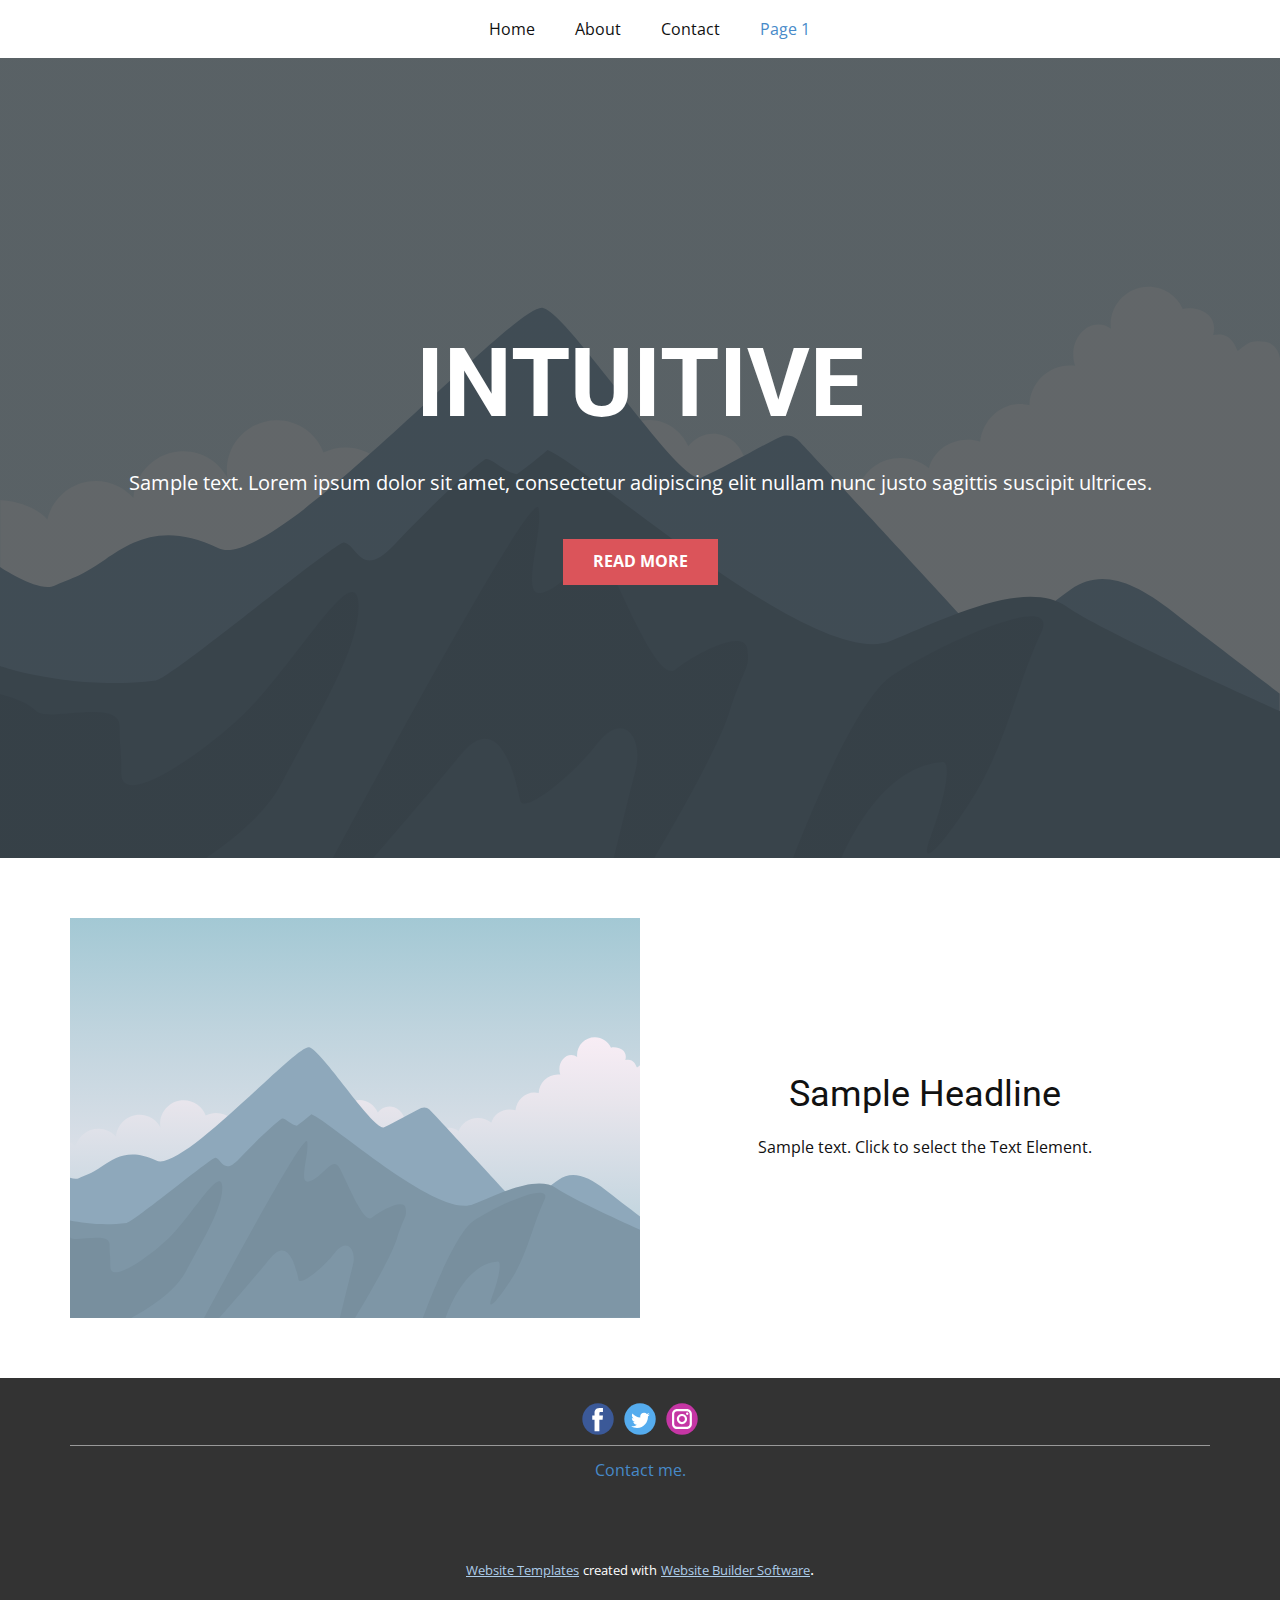
<file: Page-1.html>
<!DOCTYPE html>
<html style="font-size: 16px;" lang="en"><head>
    <meta name="viewport" content="width=device-width, initial-scale=1.0">
    <meta charset="utf-8">
    <meta name="keywords" content="INTUITIVE">
    <meta name="description" content="">
    <title>Page 1</title>
    <link rel="stylesheet" href="nicepage.css" media="screen">
<link rel="stylesheet" href="Page-1.css" media="screen">
    <script class="u-script" type="text/javascript" src="jquery.js" defer=""></script>
    <script class="u-script" type="text/javascript" src="nicepage.js" defer=""></script>
    <meta name="generator" content="Nicepage 4.18.5, nicepage.com">
    <link id="u-theme-google-font" rel="stylesheet" href="https://fonts.googleapis.com/css?family=Roboto:100,100i,300,300i,400,400i,500,500i,700,700i,900,900i|Open+Sans:300,300i,400,400i,500,500i,600,600i,700,700i,800,800i">
    
    
    
    <script type="application/ld+json">{
		"@context": "http://schema.org",
		"@type": "Organization",
		"name": "",
		"sameAs": [
				"https://www.facebook.com/Mrsofthack5",
				"https://twitter.com/name",
				"https://instagram.com/name"
		]
}</script>
    <meta name="theme-color" content="#478ac9">
    <meta name="twitter:site" content="@">
    <meta name="twitter:card" content="summary_large_image">
    <meta name="twitter:title" content="Page 1">
    <meta name="twitter:description" content="">
    <meta property="og:title" content="Page 1">
    <meta property="og:type" content="website">
  </head>
  <body class="u-body u-xl-mode" data-lang="en"><header class="u-clearfix u-header u-header" id="sec-b4ca"><div class="u-clearfix u-sheet u-valign-middle u-sheet-1">
        <nav class="u-menu u-menu-dropdown u-offcanvas u-menu-1">
          <div class="menu-collapse" style="font-size: 1rem; letter-spacing: 0px;">
            <a class="u-button-style u-custom-left-right-menu-spacing u-custom-padding-bottom u-custom-top-bottom-menu-spacing u-nav-link u-text-active-palette-1-base u-text-hover-palette-2-base" href="#">
              <svg class="u-svg-link" viewBox="0 0 24 24"><use xmlns:xlink="http://www.w3.org/1999/xlink" xlink:href="#menu-hamburger"></use></svg>
              <svg class="u-svg-content" version="1.1" id="menu-hamburger" viewBox="0 0 16 16" x="0px" y="0px" xmlns:xlink="http://www.w3.org/1999/xlink" xmlns="http://www.w3.org/2000/svg"><g><rect y="1" width="16" height="2"></rect><rect y="7" width="16" height="2"></rect><rect y="13" width="16" height="2"></rect>
</g></svg>
            </a>
          </div>
          <div class="u-custom-menu u-nav-container">
            <ul class="u-nav u-unstyled u-nav-1"><li class="u-nav-item"><a class="u-button-style u-nav-link u-text-active-palette-1-base u-text-hover-palette-2-base" href="Home.html" style="padding: 10px 20px;">Home</a>
</li><li class="u-nav-item"><a class="u-button-style u-nav-link u-text-active-palette-1-base u-text-hover-palette-2-base" href="About.html" style="padding: 10px 20px;">About</a>
</li><li class="u-nav-item"><a class="u-button-style u-nav-link u-text-active-palette-1-base u-text-hover-palette-2-base" href="Contact.html" style="padding: 10px 20px;">Contact</a><div class="u-nav-popup"><ul class="u-h-spacing-20 u-nav u-unstyled u-v-spacing-10"><li class="u-nav-item"><a class="u-button-style u-nav-link u-white" href="mailto:mrjekshacks12@gmail.com">mrjekshacks12@gmail.com</a>
</li></ul>
</div>
</li><li class="u-nav-item"><a class="u-button-style u-nav-link u-text-active-palette-1-base u-text-hover-palette-2-base" href="Page-1.html" style="padding: 10px 20px;">Page 1</a>
</li></ul>
          </div>
          <div class="u-custom-menu u-nav-container-collapse">
            <div class="u-black u-container-style u-inner-container-layout u-opacity u-opacity-95 u-sidenav">
              <div class="u-inner-container-layout u-sidenav-overflow">
                <div class="u-menu-close"></div>
                <ul class="u-align-center u-nav u-popupmenu-items u-unstyled u-nav-3"><li class="u-nav-item"><a class="u-button-style u-nav-link" href="Home.html">Home</a>
</li><li class="u-nav-item"><a class="u-button-style u-nav-link" href="About.html">About</a>
</li><li class="u-nav-item"><a class="u-button-style u-nav-link" href="Contact.html">Contact</a><div class="u-nav-popup"><ul class="u-h-spacing-20 u-nav u-unstyled u-v-spacing-10"><li class="u-nav-item"><a class="u-button-style u-nav-link" href="mailto:mrjekshacks12@gmail.com">mrjekshacks12@gmail.com</a>
</li></ul>
</div>
</li><li class="u-nav-item"><a class="u-button-style u-nav-link" href="Page-1.html">Page 1</a>
</li></ul>
              </div>
            </div>
            <div class="u-black u-menu-overlay u-opacity u-opacity-70"></div>
          </div>
        </nav>
      </div></header>
    <section class="u-align-center u-clearfix u-image u-shading u-section-1" src="" data-image-width="256" data-image-height="256" id="sec-fab7">
      <div class="u-clearfix u-sheet u-valign-middle u-sheet-1">
        <h1 class="u-text u-text-default u-title u-text-1">INTUITIVE</h1>
        <p class="u-large-text u-text u-text-default u-text-variant u-text-2">Sample text. Lorem ipsum dolor sit amet, consectetur adipiscing elit nullam nunc justo sagittis suscipit ultrices.</p>
        <a href="#" class="u-btn u-button-style u-palette-2-base u-btn-1">Read More</a>
      </div>
    </section>
    <section class="u-clearfix u-section-2" id="sec-406d">
      <div class="u-clearfix u-sheet u-sheet-1">
        <div class="u-clearfix u-expanded-width u-layout-wrap u-layout-wrap-1">
          <div class="u-layout">
            <div class="u-layout-row">
              <div class="u-container-style u-image u-layout-cell u-size-30 u-image-1" data-image-width="400" data-image-height="265">
                <div class="u-container-layout u-container-layout-1"></div>
              </div>
              <div class="u-align-center u-container-style u-layout-cell u-size-30 u-layout-cell-2">
                <div class="u-container-layout u-valign-middle u-container-layout-2">
                  <h2 class="u-text u-text-default u-text-1">Sample Headline</h2>
                  <p class="u-text u-text-default u-text-2">Sample text. Click to select the Text Element.</p>
                </div>
              </div>
            </div>
          </div>
        </div>
      </div>
    </section>
    
    
    <footer class="u-clearfix u-footer u-grey-80" id="sec-cec2"><div class="u-clearfix u-sheet u-sheet-1">
        <div class="u-social-icons u-spacing-10 u-social-icons-1">
          <a class="u-social-url" title="Facebook" target="_blank" href="https://www.facebook.com/Mrsofthack5"><span class="u-icon u-social-facebook u-social-icon u-icon-1"><svg class="u-svg-link" preserveAspectRatio="xMidYMin slice" viewBox="0 0 112 112" style=""><use xmlns:xlink="http://www.w3.org/1999/xlink" xlink:href="#svg-587a"></use></svg><svg class="u-svg-content" viewBox="0 0 112 112" x="0" y="0" id="svg-587a"><circle fill="currentColor" cx="56.1" cy="56.1" r="55"></circle><path fill="#FFFFFF" d="M73.5,31.6h-9.1c-1.4,0-3.6,0.8-3.6,3.9v8.5h12.6L72,58.3H60.8v40.8H43.9V58.3h-8V43.9h8v-9.2
c0-6.7,3.1-17,17-17h12.5v13.9H73.5z"></path></svg></span>
          </a>
          <a class="u-social-url" title="twitter" target="_blank" href="https://twitter.com/name"><span class="u-icon u-social-icon u-social-twitter u-icon-2"><svg class="u-svg-link" preserveAspectRatio="xMidYMin slice" viewBox="0 0 112 112" style=""><use xmlns:xlink="http://www.w3.org/1999/xlink" xlink:href="#svg-4371"></use></svg><svg class="u-svg-content" viewBox="0 0 112 112" x="0" y="0" id="svg-4371"><circle fill="currentColor" class="st0" cx="56.1" cy="56.1" r="55"></circle><path fill="#FFFFFF" d="M83.8,47.3c0,0.6,0,1.2,0,1.7c0,17.7-13.5,38.2-38.2,38.2C38,87.2,31,85,25,81.2c1,0.1,2.1,0.2,3.2,0.2
c6.3,0,12.1-2.1,16.7-5.7c-5.9-0.1-10.8-4-12.5-9.3c0.8,0.2,1.7,0.2,2.5,0.2c1.2,0,2.4-0.2,3.5-0.5c-6.1-1.2-10.8-6.7-10.8-13.1
c0-0.1,0-0.1,0-0.2c1.8,1,3.9,1.6,6.1,1.7c-3.6-2.4-6-6.5-6-11.2c0-2.5,0.7-4.8,1.8-6.7c6.6,8.1,16.5,13.5,27.6,14
c-0.2-1-0.3-2-0.3-3.1c0-7.4,6-13.4,13.4-13.4c3.9,0,7.3,1.6,9.8,4.2c3.1-0.6,5.9-1.7,8.5-3.3c-1,3.1-3.1,5.8-5.9,7.4
c2.7-0.3,5.3-1,7.7-2.1C88.7,43,86.4,45.4,83.8,47.3z"></path></svg></span>
          </a>
          <a class="u-social-url" title="instagram" target="_blank" href="https://instagram.com/name"><span class="u-icon u-social-icon u-social-instagram u-icon-3"><svg class="u-svg-link" preserveAspectRatio="xMidYMin slice" viewBox="0 0 112 112" style=""><use xmlns:xlink="http://www.w3.org/1999/xlink" xlink:href="#svg-9185"></use></svg><svg class="u-svg-content" viewBox="0 0 112 112" x="0" y="0" id="svg-9185"><circle fill="currentColor" cx="56.1" cy="56.1" r="55"></circle><path fill="#FFFFFF" d="M55.9,38.2c-9.9,0-17.9,8-17.9,17.9C38,66,46,74,55.9,74c9.9,0,17.9-8,17.9-17.9C73.8,46.2,65.8,38.2,55.9,38.2
z M55.9,66.4c-5.7,0-10.3-4.6-10.3-10.3c-0.1-5.7,4.6-10.3,10.3-10.3c5.7,0,10.3,4.6,10.3,10.3C66.2,61.8,61.6,66.4,55.9,66.4z"></path><path fill="#FFFFFF" d="M74.3,33.5c-2.3,0-4.2,1.9-4.2,4.2s1.9,4.2,4.2,4.2s4.2-1.9,4.2-4.2S76.6,33.5,74.3,33.5z"></path><path fill="#FFFFFF" d="M73.1,21.3H38.6c-9.7,0-17.5,7.9-17.5,17.5v34.5c0,9.7,7.9,17.6,17.5,17.6h34.5c9.7,0,17.5-7.9,17.5-17.5V38.8
C90.6,29.1,82.7,21.3,73.1,21.3z M83,73.3c0,5.5-4.5,9.9-9.9,9.9H38.6c-5.5,0-9.9-4.5-9.9-9.9V38.8c0-5.5,4.5-9.9,9.9-9.9h34.5
c5.5,0,9.9,4.5,9.9,9.9V73.3z"></path></svg></span>
          </a>
        </div>
        <div class="u-border-1 u-border-white u-expanded-width u-line u-line-horizontal u-opacity u-opacity-50 u-line-1"></div>
        <p class="u-align-center u-text u-text-1">
          <a class="u-active-none u-border-none u-btn u-button-link u-button-style u-hover-none u-none u-text-palette-1-base u-btn-1" href="mrjekshacks12@gmail.com">Contact me.</a>
        </p>
      </div></footer>
    <section class="u-backlink u-clearfix u-grey-80">
      <a class="u-link" href="https://nicepage.com/website-templates" target="_blank">
        <span>Website Templates</span>
      </a>
      <p class="u-text">
        <span>created with</span>
      </p>
      <a class="u-link" href="" target="_blank">
        <span>Website Builder Software</span>
      </a>. 
    </section>
  
</body></html>
</file>
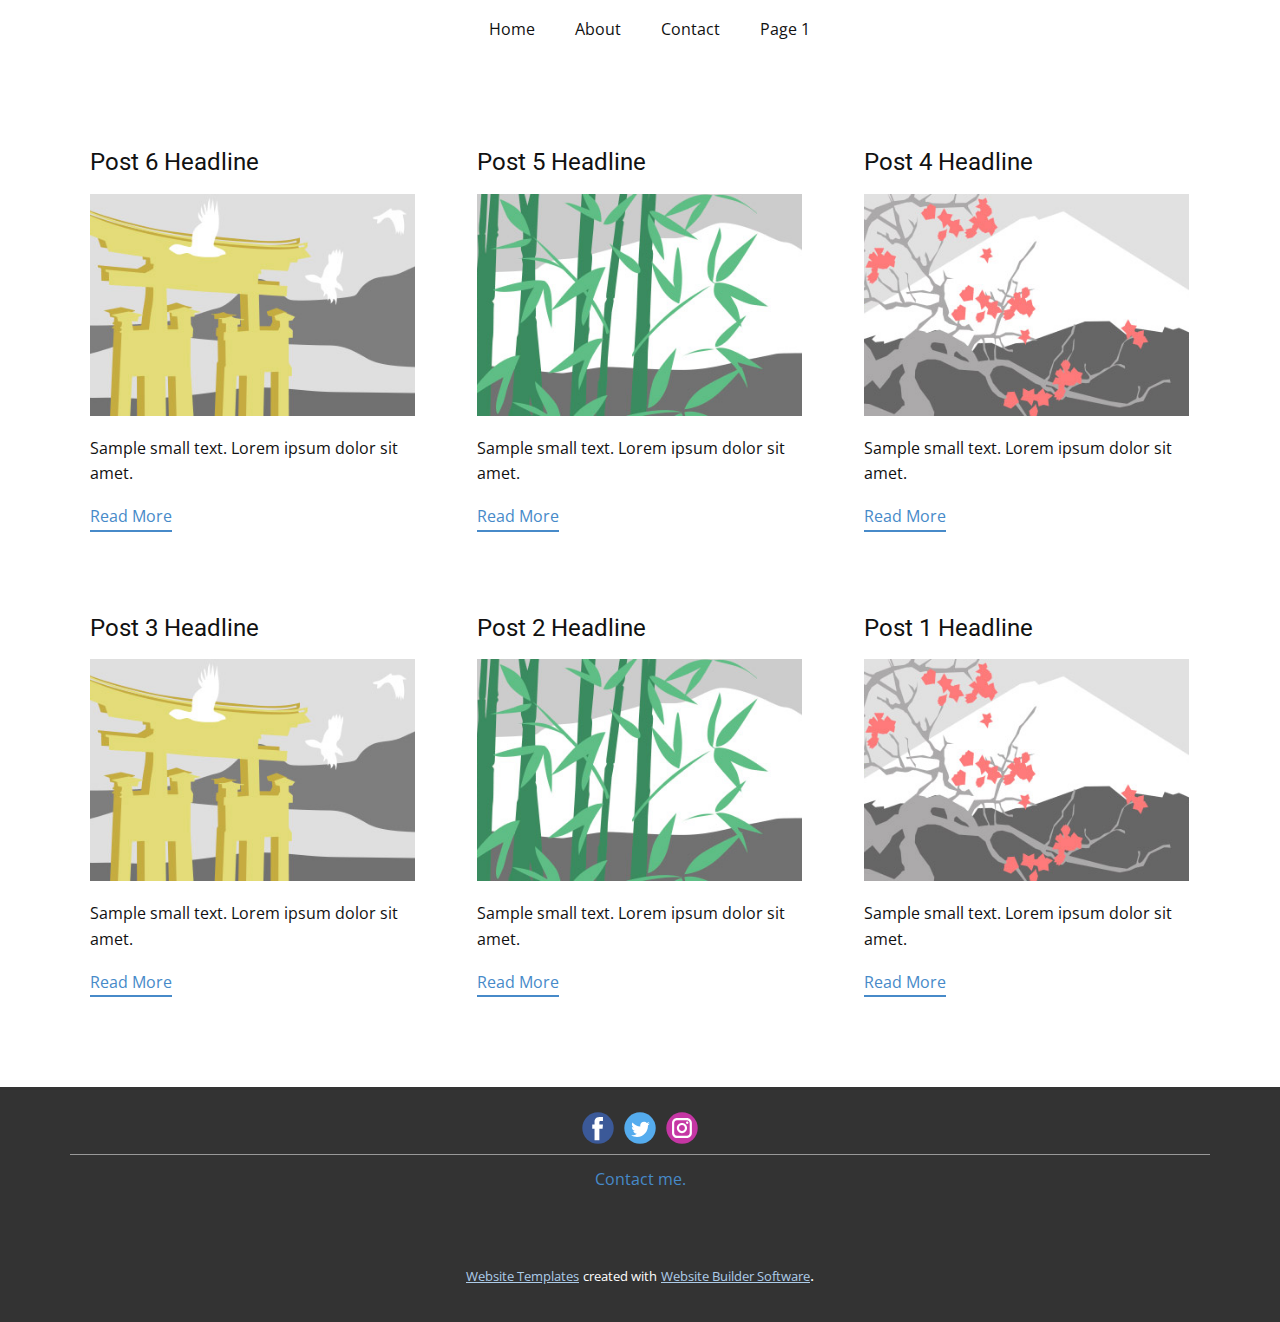
<file: blog/blog.html>
<html style="font-size: 16px;" lang="en"><head>
    <meta name="viewport" content="width=device-width, initial-scale=1.0">
    <meta charset="utf-8">
    <meta name="keywords" content="">
    <meta name="description" content="">
    <title>Blog Template</title>
    <link rel="stylesheet" href="../nicepage.css" media="screen">
<link rel="stylesheet" href="../Blog-Template.css" media="screen">
    <script class="u-script" type="text/javascript" src="../jquery.js" defer=""></script>
    <script class="u-script" type="text/javascript" src="../nicepage.js" defer=""></script>
    <meta name="generator" content="Nicepage 4.18.5, nicepage.com">
    <link id="u-theme-google-font" rel="stylesheet" href="https://fonts.googleapis.com/css?family=Roboto:100,100i,300,300i,400,400i,500,500i,700,700i,900,900i|Open+Sans:300,300i,400,400i,500,500i,600,600i,700,700i,800,800i">
    
    
    <script type="application/ld+json">{
		"@context": "http://schema.org",
		"@type": "Organization",
		"name": "",
		"sameAs": [
				"https://www.facebook.com/Mrsofthack5",
				"https://twitter.com/name",
				"https://instagram.com/name"
		]
}</script>
    <meta name="theme-color" content="#478ac9">
    <meta name="twitter:site" content="@">
    <meta name="twitter:card" content="summary_large_image">
    <meta name="twitter:title" content="Blog Template">
    <meta name="twitter:description" content="">
  </head>
  <body class="u-body u-xl-mode" data-lang="en"><header class="u-clearfix u-header u-header" id="sec-b4ca"><div class="u-clearfix u-sheet u-valign-middle u-sheet-1">
        <nav class="u-menu u-menu-dropdown u-offcanvas u-menu-1">
          <div class="menu-collapse" style="font-size: 1rem; letter-spacing: 0px;">
            <a class="u-button-style u-custom-left-right-menu-spacing u-custom-padding-bottom u-custom-top-bottom-menu-spacing u-nav-link u-text-active-palette-1-base u-text-hover-palette-2-base" href="#">
              <svg class="u-svg-link" viewBox="0 0 24 24"><use xmlns:xlink="http://www.w3.org/1999/xlink" xlink:href="#menu-hamburger"></use></svg>
              <svg class="u-svg-content" version="1.1" id="menu-hamburger" viewBox="0 0 16 16" x="0px" y="0px" xmlns:xlink="http://www.w3.org/1999/xlink" xmlns="http://www.w3.org/2000/svg"><g><rect y="1" width="16" height="2"></rect><rect y="7" width="16" height="2"></rect><rect y="13" width="16" height="2"></rect>
</g></svg>
            </a>
          </div>
          <div class="u-custom-menu u-nav-container">
            <ul class="u-nav u-unstyled u-nav-1"><li class="u-nav-item"><a class="u-button-style u-nav-link u-text-active-palette-1-base u-text-hover-palette-2-base" href="../Home.html" style="padding: 10px 20px;">Home</a>
</li><li class="u-nav-item"><a class="u-button-style u-nav-link u-text-active-palette-1-base u-text-hover-palette-2-base" href="../About.html" style="padding: 10px 20px;">About</a>
</li><li class="u-nav-item"><a class="u-button-style u-nav-link u-text-active-palette-1-base u-text-hover-palette-2-base" href="../Contact.html" style="padding: 10px 20px;">Contact</a><div class="u-nav-popup"><ul class="u-h-spacing-20 u-nav u-unstyled u-v-spacing-10"><li class="u-nav-item"><a class="u-button-style u-nav-link u-white" href="../mailto:mrjekshacks12@gmail.com">mrjekshacks12@gmail.com</a>
</li></ul>
</div>
</li><li class="u-nav-item"><a class="u-button-style u-nav-link u-text-active-palette-1-base u-text-hover-palette-2-base" href="../Page-1.html" style="padding: 10px 20px;">Page 1</a>
</li></ul>
          </div>
          <div class="u-custom-menu u-nav-container-collapse">
            <div class="u-black u-container-style u-inner-container-layout u-opacity u-opacity-95 u-sidenav">
              <div class="u-inner-container-layout u-sidenav-overflow">
                <div class="u-menu-close"></div>
                <ul class="u-align-center u-nav u-popupmenu-items u-unstyled u-nav-3"><li class="u-nav-item"><a class="u-button-style u-nav-link" href="../Home.html">Home</a>
</li><li class="u-nav-item"><a class="u-button-style u-nav-link" href="../About.html">About</a>
</li><li class="u-nav-item"><a class="u-button-style u-nav-link" href="../Contact.html">Contact</a><div class="u-nav-popup"><ul class="u-h-spacing-20 u-nav u-unstyled u-v-spacing-10"><li class="u-nav-item"><a class="u-button-style u-nav-link" href="../mailto:mrjekshacks12@gmail.com">mrjekshacks12@gmail.com</a>
</li></ul>
</div>
</li><li class="u-nav-item"><a class="u-button-style u-nav-link" href="../Page-1.html">Page 1</a>
</li></ul>
              </div>
            </div>
            <div class="u-black u-menu-overlay u-opacity u-opacity-70"></div>
          </div>
        </nav>
      </div></header>
    <section class="u-clearfix u-section-1" id="sec-d8e2">
      <div class="u-clearfix u-sheet u-valign-middle u-sheet-1"><!--blog--><!--blog_options_json--><!--{"type":"Recent","source":"","tags":"","count":""}--><!--/blog_options_json-->
        <div class="u-blog u-expanded-width u-repeater u-repeater-1"><!--blog_post-->
          <div class="u-blog-post u-container-style u-repeater-item u-white u-repeater-item-1">
            <div class="u-container-layout u-similar-container u-valign-top u-container-layout-1"><!--blog_post_header-->
              <h4 class="u-blog-control u-text u-text-1">
                <a class="u-post-header-link" href="../blog/post-5.html">Post 6 Headline</a>
              </h4><!--/blog_post_header--><!--blog_post_image-->
              <a class="u-post-header-link" href="../blog/post-5.html"><img alt="" class="u-blog-control u-expanded-width u-image u-image-default u-image-1" src="../images/8ad73f3c.jpeg"></a><!--/blog_post_image--><!--blog_post_content-->
              <div class="u-blog-control u-post-content u-text u-text-2 fr-view">Sample small text. Lorem ipsum dolor sit amet.</div><!--/blog_post_content--><!--blog_post_readmore-->
              <a href="../blog/post-5.html" class="u-blog-control u-border-2 u-border-palette-1-base u-btn u-btn-rectangle u-button-style u-none u-btn-1"><!--blog_post_readmore_content--><!--options_json--><!--{"content":"","defaultValue":"Read More"}--><!--/options_json-->Read More<!--/blog_post_readmore_content--></a><!--/blog_post_readmore-->
            </div>
          </div><div class="u-blog-post u-container-style u-repeater-item u-video-cover u-white">
            <div class="u-container-layout u-similar-container u-valign-top u-container-layout-2"><!--blog_post_header-->
              <h4 class="u-blog-control u-text u-text-3">
                <a class="u-post-header-link" href="../blog/post-4.html">Post 5 Headline</a>
              </h4><!--/blog_post_header--><!--blog_post_image-->
              <a class="u-post-header-link" href="../blog/post-4.html"><img alt="" class="u-blog-control u-expanded-width u-image u-image-default u-image-2" src="../images/68f64b9d.jpeg"></a><!--/blog_post_image--><!--blog_post_content-->
              <div class="u-blog-control u-post-content u-text u-text-4 fr-view">Sample small text. Lorem ipsum dolor sit amet.</div><!--/blog_post_content--><!--blog_post_readmore-->
              <a href="../blog/post-4.html" class="u-blog-control u-border-2 u-border-palette-1-base u-btn u-btn-rectangle u-button-style u-none u-btn-2"><!--blog_post_readmore_content--><!--options_json--><!--{"content":"","defaultValue":"Read More"}--><!--/options_json-->Read More<!--/blog_post_readmore_content--></a><!--/blog_post_readmore-->
            </div>
          </div><div class="u-blog-post u-container-style u-repeater-item u-video-cover u-white">
            <div class="u-container-layout u-similar-container u-valign-top u-container-layout-3"><!--blog_post_header-->
              <h4 class="u-blog-control u-text u-text-5">
                <a class="u-post-header-link" href="../blog/post-3.html">Post 4 Headline</a>
              </h4><!--/blog_post_header--><!--blog_post_image-->
              <a class="u-post-header-link" href="../blog/post-3.html"><img alt="" class="u-blog-control u-expanded-width u-image u-image-default u-image-3" src="../images/0fd3416c.jpeg"></a><!--/blog_post_image--><!--blog_post_content-->
              <div class="u-blog-control u-post-content u-text u-text-6 fr-view">Sample small text. Lorem ipsum dolor sit amet.</div><!--/blog_post_content--><!--blog_post_readmore-->
              <a href="../blog/post-3.html" class="u-blog-control u-border-2 u-border-palette-1-base u-btn u-btn-rectangle u-button-style u-none u-btn-3"><!--blog_post_readmore_content--><!--options_json--><!--{"content":"","defaultValue":"Read More"}--><!--/options_json-->Read More<!--/blog_post_readmore_content--></a><!--/blog_post_readmore-->
            </div>
          </div><div class="u-blog-post u-container-style u-repeater-item u-white u-repeater-item-1">
            <div class="u-container-layout u-similar-container u-valign-top u-container-layout-1"><!--blog_post_header-->
              <h4 class="u-blog-control u-text u-text-1">
                <a class="u-post-header-link" href="../blog/post-2.html">Post 3 Headline</a>
              </h4><!--/blog_post_header--><!--blog_post_image-->
              <a class="u-post-header-link" href="../blog/post-2.html"><img alt="" class="u-blog-control u-expanded-width u-image u-image-default u-image-1" src="../images/8ad73f3c.jpeg"></a><!--/blog_post_image--><!--blog_post_content-->
              <div class="u-blog-control u-post-content u-text u-text-2 fr-view">Sample small text. Lorem ipsum dolor sit amet.</div><!--/blog_post_content--><!--blog_post_readmore-->
              <a href="../blog/post-2.html" class="u-blog-control u-border-2 u-border-palette-1-base u-btn u-btn-rectangle u-button-style u-none u-btn-1"><!--blog_post_readmore_content--><!--options_json--><!--{"content":"","defaultValue":"Read More"}--><!--/options_json-->Read More<!--/blog_post_readmore_content--></a><!--/blog_post_readmore-->
            </div>
          </div><div class="u-blog-post u-container-style u-repeater-item u-video-cover u-white">
            <div class="u-container-layout u-similar-container u-valign-top u-container-layout-2"><!--blog_post_header-->
              <h4 class="u-blog-control u-text u-text-3">
                <a class="u-post-header-link" href="../blog/post-1.html">Post 2 Headline</a>
              </h4><!--/blog_post_header--><!--blog_post_image-->
              <a class="u-post-header-link" href="../blog/post-1.html"><img alt="" class="u-blog-control u-expanded-width u-image u-image-default u-image-2" src="../images/68f64b9d.jpeg"></a><!--/blog_post_image--><!--blog_post_content-->
              <div class="u-blog-control u-post-content u-text u-text-4 fr-view">Sample small text. Lorem ipsum dolor sit amet.</div><!--/blog_post_content--><!--blog_post_readmore-->
              <a href="../blog/post-1.html" class="u-blog-control u-border-2 u-border-palette-1-base u-btn u-btn-rectangle u-button-style u-none u-btn-2"><!--blog_post_readmore_content--><!--options_json--><!--{"content":"","defaultValue":"Read More"}--><!--/options_json-->Read More<!--/blog_post_readmore_content--></a><!--/blog_post_readmore-->
            </div>
          </div><div class="u-blog-post u-container-style u-repeater-item u-video-cover u-white">
            <div class="u-container-layout u-similar-container u-valign-top u-container-layout-3"><!--blog_post_header-->
              <h4 class="u-blog-control u-text u-text-5">
                <a class="u-post-header-link" href="../blog/post.html">Post 1 Headline</a>
              </h4><!--/blog_post_header--><!--blog_post_image-->
              <a class="u-post-header-link" href="../blog/post.html"><img alt="" class="u-blog-control u-expanded-width u-image u-image-default u-image-3" src="../images/0fd3416c.jpeg"></a><!--/blog_post_image--><!--blog_post_content-->
              <div class="u-blog-control u-post-content u-text u-text-6 fr-view">Sample small text. Lorem ipsum dolor sit amet.</div><!--/blog_post_content--><!--blog_post_readmore-->
              <a href="../blog/post.html" class="u-blog-control u-border-2 u-border-palette-1-base u-btn u-btn-rectangle u-button-style u-none u-btn-3"><!--blog_post_readmore_content--><!--options_json--><!--{"content":"","defaultValue":"Read More"}--><!--/options_json-->Read More<!--/blog_post_readmore_content--></a><!--/blog_post_readmore-->
            </div>
          </div><!--/blog_post--><!--blog_post-->
          <!--/blog_post--><!--blog_post-->
          <!--/blog_post-->
        </div><!--/blog-->
      </div>
    </section>
    
    
    <footer class="u-clearfix u-footer u-grey-80" id="sec-cec2"><div class="u-clearfix u-sheet u-sheet-1">
        <div class="u-social-icons u-spacing-10 u-social-icons-1">
          <a class="u-social-url" title="Facebook" target="_blank" href="https://www.facebook.com/Mrsofthack5"><span class="u-icon u-social-facebook u-social-icon u-icon-1"><svg class="u-svg-link" preserveAspectRatio="xMidYMin slice" viewBox="0 0 112 112" style=""><use xmlns:xlink="http://www.w3.org/1999/xlink" xlink:href="#svg-587a"></use></svg><svg class="u-svg-content" viewBox="0 0 112 112" x="0" y="0" id="svg-587a"><circle fill="currentColor" cx="56.1" cy="56.1" r="55"></circle><path fill="#FFFFFF" d="M73.5,31.6h-9.1c-1.4,0-3.6,0.8-3.6,3.9v8.5h12.6L72,58.3H60.8v40.8H43.9V58.3h-8V43.9h8v-9.2
c0-6.7,3.1-17,17-17h12.5v13.9H73.5z"></path></svg></span>
          </a>
          <a class="u-social-url" title="twitter" target="_blank" href="https://twitter.com/name"><span class="u-icon u-social-icon u-social-twitter u-icon-2"><svg class="u-svg-link" preserveAspectRatio="xMidYMin slice" viewBox="0 0 112 112" style=""><use xmlns:xlink="http://www.w3.org/1999/xlink" xlink:href="#svg-4371"></use></svg><svg class="u-svg-content" viewBox="0 0 112 112" x="0" y="0" id="svg-4371"><circle fill="currentColor" class="st0" cx="56.1" cy="56.1" r="55"></circle><path fill="#FFFFFF" d="M83.8,47.3c0,0.6,0,1.2,0,1.7c0,17.7-13.5,38.2-38.2,38.2C38,87.2,31,85,25,81.2c1,0.1,2.1,0.2,3.2,0.2
c6.3,0,12.1-2.1,16.7-5.7c-5.9-0.1-10.8-4-12.5-9.3c0.8,0.2,1.7,0.2,2.5,0.2c1.2,0,2.4-0.2,3.5-0.5c-6.1-1.2-10.8-6.7-10.8-13.1
c0-0.1,0-0.1,0-0.2c1.8,1,3.9,1.6,6.1,1.7c-3.6-2.4-6-6.5-6-11.2c0-2.5,0.7-4.8,1.8-6.7c6.6,8.1,16.5,13.5,27.6,14
c-0.2-1-0.3-2-0.3-3.1c0-7.4,6-13.4,13.4-13.4c3.9,0,7.3,1.6,9.8,4.2c3.1-0.6,5.9-1.7,8.5-3.3c-1,3.1-3.1,5.8-5.9,7.4
c2.7-0.3,5.3-1,7.7-2.1C88.7,43,86.4,45.4,83.8,47.3z"></path></svg></span>
          </a>
          <a class="u-social-url" title="instagram" target="_blank" href="https://instagram.com/name"><span class="u-icon u-social-icon u-social-instagram u-icon-3"><svg class="u-svg-link" preserveAspectRatio="xMidYMin slice" viewBox="0 0 112 112" style=""><use xmlns:xlink="http://www.w3.org/1999/xlink" xlink:href="#svg-9185"></use></svg><svg class="u-svg-content" viewBox="0 0 112 112" x="0" y="0" id="svg-9185"><circle fill="currentColor" cx="56.1" cy="56.1" r="55"></circle><path fill="#FFFFFF" d="M55.9,38.2c-9.9,0-17.9,8-17.9,17.9C38,66,46,74,55.9,74c9.9,0,17.9-8,17.9-17.9C73.8,46.2,65.8,38.2,55.9,38.2
z M55.9,66.4c-5.7,0-10.3-4.6-10.3-10.3c-0.1-5.7,4.6-10.3,10.3-10.3c5.7,0,10.3,4.6,10.3,10.3C66.2,61.8,61.6,66.4,55.9,66.4z"></path><path fill="#FFFFFF" d="M74.3,33.5c-2.3,0-4.2,1.9-4.2,4.2s1.9,4.2,4.2,4.2s4.2-1.9,4.2-4.2S76.6,33.5,74.3,33.5z"></path><path fill="#FFFFFF" d="M73.1,21.3H38.6c-9.7,0-17.5,7.9-17.5,17.5v34.5c0,9.7,7.9,17.6,17.5,17.6h34.5c9.7,0,17.5-7.9,17.5-17.5V38.8
C90.6,29.1,82.7,21.3,73.1,21.3z M83,73.3c0,5.5-4.5,9.9-9.9,9.9H38.6c-5.5,0-9.9-4.5-9.9-9.9V38.8c0-5.5,4.5-9.9,9.9-9.9h34.5
c5.5,0,9.9,4.5,9.9,9.9V73.3z"></path></svg></span>
          </a>
        </div>
        <div class="u-border-1 u-border-white u-expanded-width u-line u-line-horizontal u-opacity u-opacity-50 u-line-1"></div>
        <p class="u-align-center u-text u-text-1">
          <a class="u-active-none u-border-none u-btn u-button-link u-button-style u-hover-none u-none u-text-palette-1-base u-btn-1" href="../mrjekshacks12@gmail.com">Contact me.</a>
        </p>
      </div></footer>
    <section class="u-backlink u-clearfix u-grey-80">
      <a class="u-link" href="https://nicepage.com/website-templates" target="_blank">
        <span>Website Templates</span>
      </a>
      <p class="u-text">
        <span>created with</span>
      </p>
      <a class="u-link" href="" target="_blank">
        <span>Website Builder Software</span>
      </a>. 
    </section>
  
</body></html>
</file>
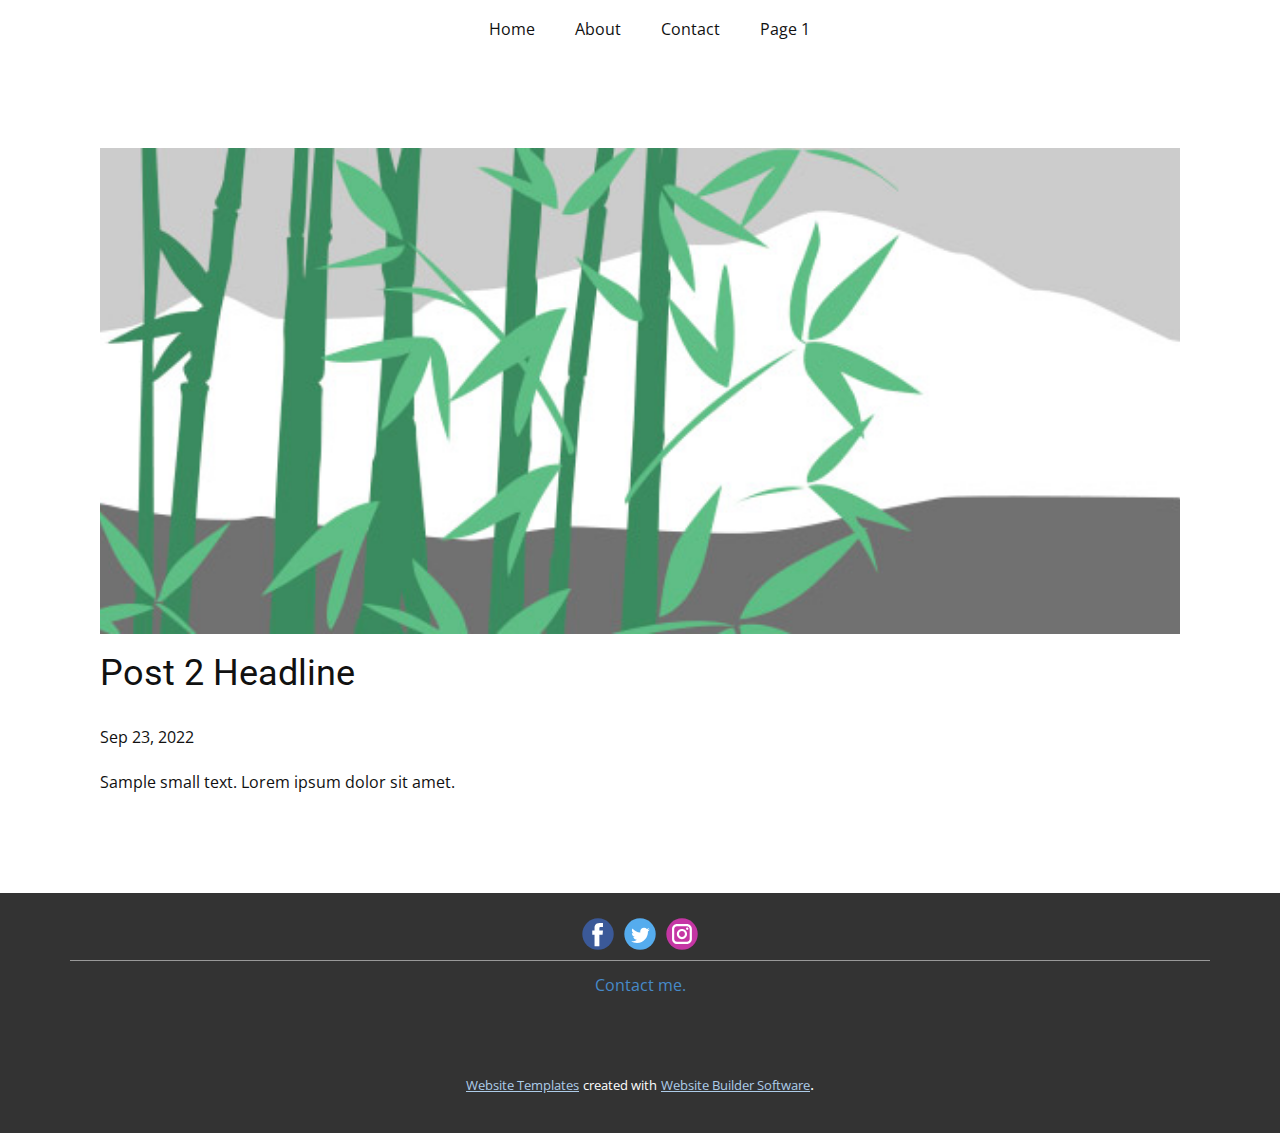
<file: blog/post-1.html>
<!doctype html>
<html style="font-size: 16px;" lang="en"><head>
    <meta name="viewport" content="width=device-width, initial-scale=1.0">
    <meta charset="utf-8">
    <meta name="keywords" content="Post 1 Headline">
    <meta name="description" content="">
    <title>Post 2 Headline</title>
    <link rel="stylesheet" href="../nicepage.css" media="screen">
<link rel="stylesheet" href="../Post-Template.css" media="screen">
    <script class="u-script" type="text/javascript" src="../jquery.js" defer=""></script>
    <script class="u-script" type="text/javascript" src="../nicepage.js" defer=""></script>
    <meta name="generator" content="Nicepage 4.18.5, nicepage.com">
    <link id="u-theme-google-font" rel="stylesheet" href="https://fonts.googleapis.com/css?family=Roboto:100,100i,300,300i,400,400i,500,500i,700,700i,900,900i|Open+Sans:300,300i,400,400i,500,500i,600,600i,700,700i,800,800i">
    
    
    <script type="application/ld+json">{
		"@context": "http://schema.org",
		"@type": "Organization",
		"name": "",
		"sameAs": [
				"https://www.facebook.com/Mrsofthack5",
				"https://twitter.com/name",
				"https://instagram.com/name"
		]
}</script>
    <meta name="theme-color" content="#478ac9">
    <meta name="twitter:site" content="@">
    <meta name="twitter:card" content="summary_large_image">
    <meta name="twitter:title" content="Post Template">
    <meta name="twitter:description" content="">
  </head>
  <body class="u-body u-xl-mode" data-lang="en"><header class="u-clearfix u-header u-header" id="sec-b4ca"><div class="u-clearfix u-sheet u-valign-middle u-sheet-1">
        <nav class="u-menu u-menu-dropdown u-offcanvas u-menu-1">
          <div class="menu-collapse" style="font-size: 1rem; letter-spacing: 0px;">
            <a class="u-button-style u-custom-left-right-menu-spacing u-custom-padding-bottom u-custom-top-bottom-menu-spacing u-nav-link u-text-active-palette-1-base u-text-hover-palette-2-base" href="#">
              <svg class="u-svg-link" viewBox="0 0 24 24"><use xmlns:xlink="http://www.w3.org/1999/xlink" xlink:href="#menu-hamburger"></use></svg>
              <svg class="u-svg-content" version="1.1" id="menu-hamburger" viewBox="0 0 16 16" x="0px" y="0px" xmlns:xlink="http://www.w3.org/1999/xlink" xmlns="http://www.w3.org/2000/svg"><g><rect y="1" width="16" height="2"></rect><rect y="7" width="16" height="2"></rect><rect y="13" width="16" height="2"></rect>
</g></svg>
            </a>
          </div>
          <div class="u-custom-menu u-nav-container">
            <ul class="u-nav u-unstyled u-nav-1"><li class="u-nav-item"><a class="u-button-style u-nav-link u-text-active-palette-1-base u-text-hover-palette-2-base" href="../Home.html" style="padding: 10px 20px;">Home</a>
</li><li class="u-nav-item"><a class="u-button-style u-nav-link u-text-active-palette-1-base u-text-hover-palette-2-base" href="../About.html" style="padding: 10px 20px;">About</a>
</li><li class="u-nav-item"><a class="u-button-style u-nav-link u-text-active-palette-1-base u-text-hover-palette-2-base" href="../Contact.html" style="padding: 10px 20px;">Contact</a><div class="u-nav-popup"><ul class="u-h-spacing-20 u-nav u-unstyled u-v-spacing-10"><li class="u-nav-item"><a class="u-button-style u-nav-link u-white" href="../mailto:mrjekshacks12@gmail.com">mrjekshacks12@gmail.com</a>
</li></ul>
</div>
</li><li class="u-nav-item"><a class="u-button-style u-nav-link u-text-active-palette-1-base u-text-hover-palette-2-base" href="../Page-1.html" style="padding: 10px 20px;">Page 1</a>
</li></ul>
          </div>
          <div class="u-custom-menu u-nav-container-collapse">
            <div class="u-black u-container-style u-inner-container-layout u-opacity u-opacity-95 u-sidenav">
              <div class="u-inner-container-layout u-sidenav-overflow">
                <div class="u-menu-close"></div>
                <ul class="u-align-center u-nav u-popupmenu-items u-unstyled u-nav-3"><li class="u-nav-item"><a class="u-button-style u-nav-link" href="../Home.html">Home</a>
</li><li class="u-nav-item"><a class="u-button-style u-nav-link" href="../About.html">About</a>
</li><li class="u-nav-item"><a class="u-button-style u-nav-link" href="../Contact.html">Contact</a><div class="u-nav-popup"><ul class="u-h-spacing-20 u-nav u-unstyled u-v-spacing-10"><li class="u-nav-item"><a class="u-button-style u-nav-link" href="../mailto:mrjekshacks12@gmail.com">mrjekshacks12@gmail.com</a>
</li></ul>
</div>
</li><li class="u-nav-item"><a class="u-button-style u-nav-link" href="../Page-1.html">Page 1</a>
</li></ul>
              </div>
            </div>
            <div class="u-black u-menu-overlay u-opacity u-opacity-70"></div>
          </div>
        </nav>
      </div></header>
    <section class="u-align-center u-clearfix u-section-1" id="sec-86ac">
      <div class="u-clearfix u-sheet u-valign-middle-md u-valign-middle-sm u-valign-middle-xs u-sheet-1"><!--post_details--><!--post_details_options_json--><!--{"source":""}--><!--/post_details_options_json--><!--blog_post-->
        <div class="u-container-style u-expanded-width u-post-details u-post-details-1">
          <div class="u-container-layout u-valign-middle u-container-layout-1"><!--blog_post_image-->
            <img alt="" class="u-blog-control u-expanded-width u-image u-image-default u-image-1" src="../images/68f64b9d.jpeg"><!--/blog_post_image--><!--blog_post_header-->
            <h2 class="u-blog-control u-text u-text-1">Post 2 Headline</h2><!--/blog_post_header--><!--blog_post_metadata-->
            <div class="u-blog-control u-metadata u-metadata-1"><!--blog_post_metadata_date-->
              <span class="u-meta-date u-meta-icon">Sep 23, 2022</span><!--/blog_post_metadata_date--><!--blog_post_metadata_category-->
              <!--/blog_post_metadata_category--><!--blog_post_metadata_comments-->
              <!--/blog_post_metadata_comments-->
            </div><!--/blog_post_metadata--><!--blog_post_content-->
            <div class="u-align-justify u-blog-control u-post-content u-text u-text-2 fr-view">
  Sample small text. Lorem ipsum dolor sit amet.
  </div><!--/blog_post_content-->
          </div>
        </div><!--/blog_post--><!--/post_details-->
      </div>
    </section>
    
    
    <footer class="u-clearfix u-footer u-grey-80" id="sec-cec2"><div class="u-clearfix u-sheet u-sheet-1">
        <div class="u-social-icons u-spacing-10 u-social-icons-1">
          <a class="u-social-url" title="Facebook" target="_blank" href="https://www.facebook.com/Mrsofthack5"><span class="u-icon u-social-facebook u-social-icon u-icon-1"><svg class="u-svg-link" preserveAspectRatio="xMidYMin slice" viewBox="0 0 112 112" style=""><use xmlns:xlink="http://www.w3.org/1999/xlink" xlink:href="#svg-587a"></use></svg><svg class="u-svg-content" viewBox="0 0 112 112" x="0" y="0" id="svg-587a"><circle fill="currentColor" cx="56.1" cy="56.1" r="55"></circle><path fill="#FFFFFF" d="M73.5,31.6h-9.1c-1.4,0-3.6,0.8-3.6,3.9v8.5h12.6L72,58.3H60.8v40.8H43.9V58.3h-8V43.9h8v-9.2
c0-6.7,3.1-17,17-17h12.5v13.9H73.5z"></path></svg></span>
          </a>
          <a class="u-social-url" title="twitter" target="_blank" href="https://twitter.com/name"><span class="u-icon u-social-icon u-social-twitter u-icon-2"><svg class="u-svg-link" preserveAspectRatio="xMidYMin slice" viewBox="0 0 112 112" style=""><use xmlns:xlink="http://www.w3.org/1999/xlink" xlink:href="#svg-4371"></use></svg><svg class="u-svg-content" viewBox="0 0 112 112" x="0" y="0" id="svg-4371"><circle fill="currentColor" class="st0" cx="56.1" cy="56.1" r="55"></circle><path fill="#FFFFFF" d="M83.8,47.3c0,0.6,0,1.2,0,1.7c0,17.7-13.5,38.2-38.2,38.2C38,87.2,31,85,25,81.2c1,0.1,2.1,0.2,3.2,0.2
c6.3,0,12.1-2.1,16.7-5.7c-5.9-0.1-10.8-4-12.5-9.3c0.8,0.2,1.7,0.2,2.5,0.2c1.2,0,2.4-0.2,3.5-0.5c-6.1-1.2-10.8-6.7-10.8-13.1
c0-0.1,0-0.1,0-0.2c1.8,1,3.9,1.6,6.1,1.7c-3.6-2.4-6-6.5-6-11.2c0-2.5,0.7-4.8,1.8-6.7c6.6,8.1,16.5,13.5,27.6,14
c-0.2-1-0.3-2-0.3-3.1c0-7.4,6-13.4,13.4-13.4c3.9,0,7.3,1.6,9.8,4.2c3.1-0.6,5.9-1.7,8.5-3.3c-1,3.1-3.1,5.8-5.9,7.4
c2.7-0.3,5.3-1,7.7-2.1C88.7,43,86.4,45.4,83.8,47.3z"></path></svg></span>
          </a>
          <a class="u-social-url" title="instagram" target="_blank" href="https://instagram.com/name"><span class="u-icon u-social-icon u-social-instagram u-icon-3"><svg class="u-svg-link" preserveAspectRatio="xMidYMin slice" viewBox="0 0 112 112" style=""><use xmlns:xlink="http://www.w3.org/1999/xlink" xlink:href="#svg-9185"></use></svg><svg class="u-svg-content" viewBox="0 0 112 112" x="0" y="0" id="svg-9185"><circle fill="currentColor" cx="56.1" cy="56.1" r="55"></circle><path fill="#FFFFFF" d="M55.9,38.2c-9.9,0-17.9,8-17.9,17.9C38,66,46,74,55.9,74c9.9,0,17.9-8,17.9-17.9C73.8,46.2,65.8,38.2,55.9,38.2
z M55.9,66.4c-5.7,0-10.3-4.6-10.3-10.3c-0.1-5.7,4.6-10.3,10.3-10.3c5.7,0,10.3,4.6,10.3,10.3C66.2,61.8,61.6,66.4,55.9,66.4z"></path><path fill="#FFFFFF" d="M74.3,33.5c-2.3,0-4.2,1.9-4.2,4.2s1.9,4.2,4.2,4.2s4.2-1.9,4.2-4.2S76.6,33.5,74.3,33.5z"></path><path fill="#FFFFFF" d="M73.1,21.3H38.6c-9.7,0-17.5,7.9-17.5,17.5v34.5c0,9.7,7.9,17.6,17.5,17.6h34.5c9.7,0,17.5-7.9,17.5-17.5V38.8
C90.6,29.1,82.7,21.3,73.1,21.3z M83,73.3c0,5.5-4.5,9.9-9.9,9.9H38.6c-5.5,0-9.9-4.5-9.9-9.9V38.8c0-5.5,4.5-9.9,9.9-9.9h34.5
c5.5,0,9.9,4.5,9.9,9.9V73.3z"></path></svg></span>
          </a>
        </div>
        <div class="u-border-1 u-border-white u-expanded-width u-line u-line-horizontal u-opacity u-opacity-50 u-line-1"></div>
        <p class="u-align-center u-text u-text-1">
          <a class="u-active-none u-border-none u-btn u-button-link u-button-style u-hover-none u-none u-text-palette-1-base u-btn-1" href="../mrjekshacks12@gmail.com">Contact me.</a>
        </p>
      </div></footer>
    <section class="u-backlink u-clearfix u-grey-80">
      <a class="u-link" href="https://nicepage.com/website-templates" target="_blank">
        <span>Website Templates</span>
      </a>
      <p class="u-text">
        <span>created with</span>
      </p>
      <a class="u-link" href="" target="_blank">
        <span>Website Builder Software</span>
      </a>. 
    </section>
  
</body></html>
</file>
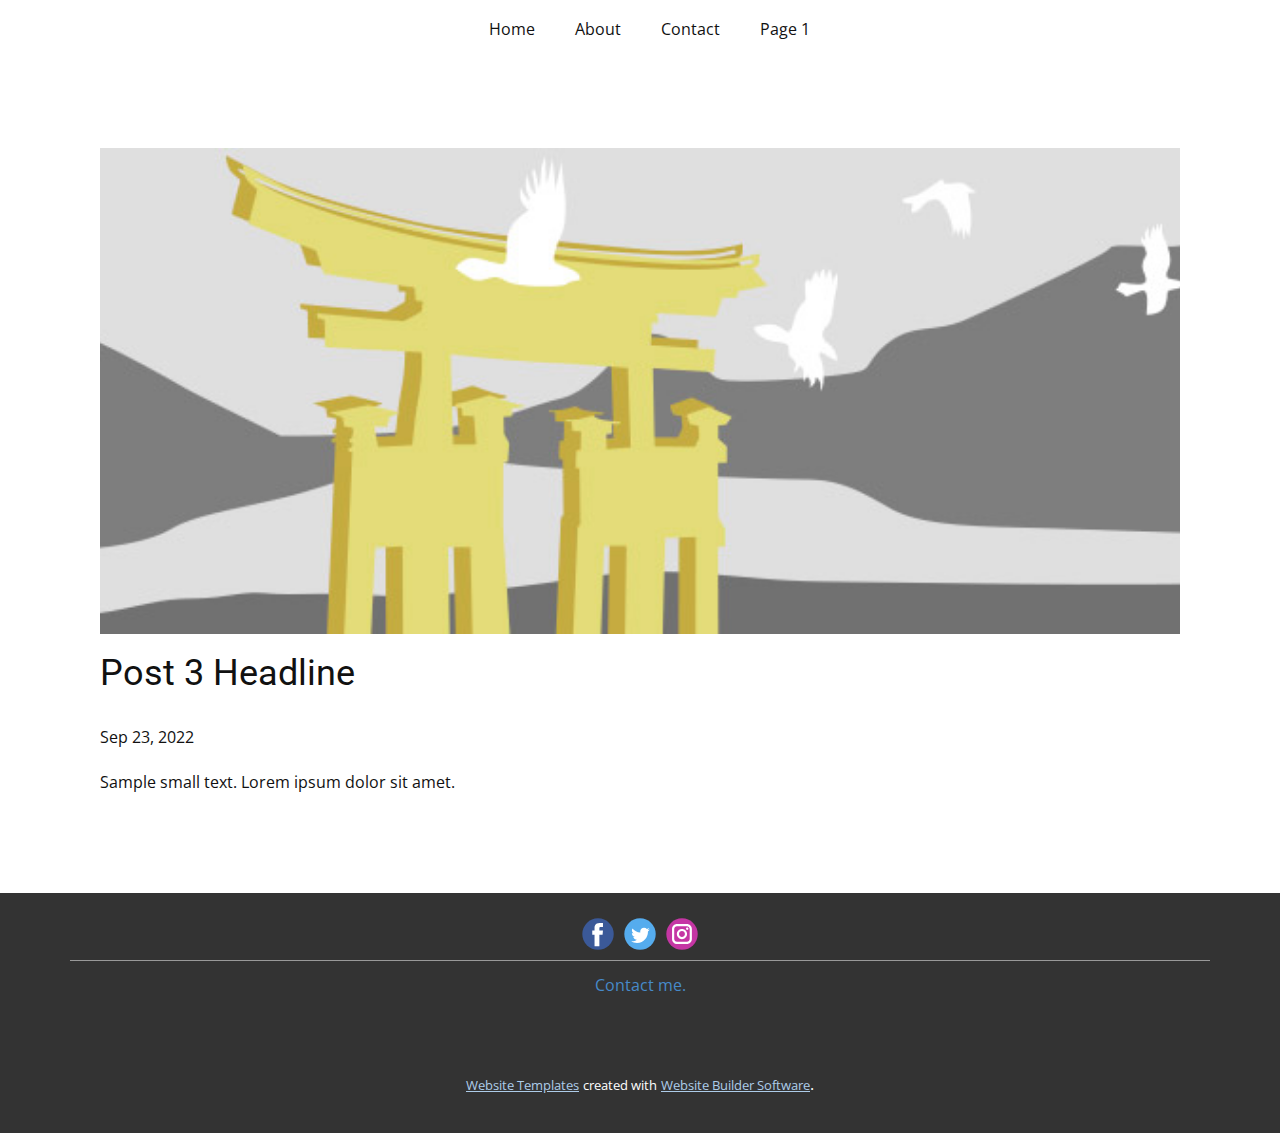
<file: blog/post-2.html>
<!doctype html>
<html style="font-size: 16px;" lang="en"><head>
    <meta name="viewport" content="width=device-width, initial-scale=1.0">
    <meta charset="utf-8">
    <meta name="keywords" content="Post 1 Headline">
    <meta name="description" content="">
    <title>Post 3 Headline</title>
    <link rel="stylesheet" href="../nicepage.css" media="screen">
<link rel="stylesheet" href="../Post-Template.css" media="screen">
    <script class="u-script" type="text/javascript" src="../jquery.js" defer=""></script>
    <script class="u-script" type="text/javascript" src="../nicepage.js" defer=""></script>
    <meta name="generator" content="Nicepage 4.18.5, nicepage.com">
    <link id="u-theme-google-font" rel="stylesheet" href="https://fonts.googleapis.com/css?family=Roboto:100,100i,300,300i,400,400i,500,500i,700,700i,900,900i|Open+Sans:300,300i,400,400i,500,500i,600,600i,700,700i,800,800i">
    
    
    <script type="application/ld+json">{
		"@context": "http://schema.org",
		"@type": "Organization",
		"name": "",
		"sameAs": [
				"https://www.facebook.com/Mrsofthack5",
				"https://twitter.com/name",
				"https://instagram.com/name"
		]
}</script>
    <meta name="theme-color" content="#478ac9">
    <meta name="twitter:site" content="@">
    <meta name="twitter:card" content="summary_large_image">
    <meta name="twitter:title" content="Post Template">
    <meta name="twitter:description" content="">
  </head>
  <body class="u-body u-xl-mode" data-lang="en"><header class="u-clearfix u-header u-header" id="sec-b4ca"><div class="u-clearfix u-sheet u-valign-middle u-sheet-1">
        <nav class="u-menu u-menu-dropdown u-offcanvas u-menu-1">
          <div class="menu-collapse" style="font-size: 1rem; letter-spacing: 0px;">
            <a class="u-button-style u-custom-left-right-menu-spacing u-custom-padding-bottom u-custom-top-bottom-menu-spacing u-nav-link u-text-active-palette-1-base u-text-hover-palette-2-base" href="#">
              <svg class="u-svg-link" viewBox="0 0 24 24"><use xmlns:xlink="http://www.w3.org/1999/xlink" xlink:href="#menu-hamburger"></use></svg>
              <svg class="u-svg-content" version="1.1" id="menu-hamburger" viewBox="0 0 16 16" x="0px" y="0px" xmlns:xlink="http://www.w3.org/1999/xlink" xmlns="http://www.w3.org/2000/svg"><g><rect y="1" width="16" height="2"></rect><rect y="7" width="16" height="2"></rect><rect y="13" width="16" height="2"></rect>
</g></svg>
            </a>
          </div>
          <div class="u-custom-menu u-nav-container">
            <ul class="u-nav u-unstyled u-nav-1"><li class="u-nav-item"><a class="u-button-style u-nav-link u-text-active-palette-1-base u-text-hover-palette-2-base" href="../Home.html" style="padding: 10px 20px;">Home</a>
</li><li class="u-nav-item"><a class="u-button-style u-nav-link u-text-active-palette-1-base u-text-hover-palette-2-base" href="../About.html" style="padding: 10px 20px;">About</a>
</li><li class="u-nav-item"><a class="u-button-style u-nav-link u-text-active-palette-1-base u-text-hover-palette-2-base" href="../Contact.html" style="padding: 10px 20px;">Contact</a><div class="u-nav-popup"><ul class="u-h-spacing-20 u-nav u-unstyled u-v-spacing-10"><li class="u-nav-item"><a class="u-button-style u-nav-link u-white" href="../mailto:mrjekshacks12@gmail.com">mrjekshacks12@gmail.com</a>
</li></ul>
</div>
</li><li class="u-nav-item"><a class="u-button-style u-nav-link u-text-active-palette-1-base u-text-hover-palette-2-base" href="../Page-1.html" style="padding: 10px 20px;">Page 1</a>
</li></ul>
          </div>
          <div class="u-custom-menu u-nav-container-collapse">
            <div class="u-black u-container-style u-inner-container-layout u-opacity u-opacity-95 u-sidenav">
              <div class="u-inner-container-layout u-sidenav-overflow">
                <div class="u-menu-close"></div>
                <ul class="u-align-center u-nav u-popupmenu-items u-unstyled u-nav-3"><li class="u-nav-item"><a class="u-button-style u-nav-link" href="../Home.html">Home</a>
</li><li class="u-nav-item"><a class="u-button-style u-nav-link" href="../About.html">About</a>
</li><li class="u-nav-item"><a class="u-button-style u-nav-link" href="../Contact.html">Contact</a><div class="u-nav-popup"><ul class="u-h-spacing-20 u-nav u-unstyled u-v-spacing-10"><li class="u-nav-item"><a class="u-button-style u-nav-link" href="../mailto:mrjekshacks12@gmail.com">mrjekshacks12@gmail.com</a>
</li></ul>
</div>
</li><li class="u-nav-item"><a class="u-button-style u-nav-link" href="../Page-1.html">Page 1</a>
</li></ul>
              </div>
            </div>
            <div class="u-black u-menu-overlay u-opacity u-opacity-70"></div>
          </div>
        </nav>
      </div></header>
    <section class="u-align-center u-clearfix u-section-1" id="sec-86ac">
      <div class="u-clearfix u-sheet u-valign-middle-md u-valign-middle-sm u-valign-middle-xs u-sheet-1"><!--post_details--><!--post_details_options_json--><!--{"source":""}--><!--/post_details_options_json--><!--blog_post-->
        <div class="u-container-style u-expanded-width u-post-details u-post-details-1">
          <div class="u-container-layout u-valign-middle u-container-layout-1"><!--blog_post_image-->
            <img alt="" class="u-blog-control u-expanded-width u-image u-image-default u-image-1" src="../images/8ad73f3c.jpeg"><!--/blog_post_image--><!--blog_post_header-->
            <h2 class="u-blog-control u-text u-text-1">Post 3 Headline</h2><!--/blog_post_header--><!--blog_post_metadata-->
            <div class="u-blog-control u-metadata u-metadata-1"><!--blog_post_metadata_date-->
              <span class="u-meta-date u-meta-icon">Sep 23, 2022</span><!--/blog_post_metadata_date--><!--blog_post_metadata_category-->
              <!--/blog_post_metadata_category--><!--blog_post_metadata_comments-->
              <!--/blog_post_metadata_comments-->
            </div><!--/blog_post_metadata--><!--blog_post_content-->
            <div class="u-align-justify u-blog-control u-post-content u-text u-text-2 fr-view">
  Sample small text. Lorem ipsum dolor sit amet.
  </div><!--/blog_post_content-->
          </div>
        </div><!--/blog_post--><!--/post_details-->
      </div>
    </section>
    
    
    <footer class="u-clearfix u-footer u-grey-80" id="sec-cec2"><div class="u-clearfix u-sheet u-sheet-1">
        <div class="u-social-icons u-spacing-10 u-social-icons-1">
          <a class="u-social-url" title="Facebook" target="_blank" href="https://www.facebook.com/Mrsofthack5"><span class="u-icon u-social-facebook u-social-icon u-icon-1"><svg class="u-svg-link" preserveAspectRatio="xMidYMin slice" viewBox="0 0 112 112" style=""><use xmlns:xlink="http://www.w3.org/1999/xlink" xlink:href="#svg-587a"></use></svg><svg class="u-svg-content" viewBox="0 0 112 112" x="0" y="0" id="svg-587a"><circle fill="currentColor" cx="56.1" cy="56.1" r="55"></circle><path fill="#FFFFFF" d="M73.5,31.6h-9.1c-1.4,0-3.6,0.8-3.6,3.9v8.5h12.6L72,58.3H60.8v40.8H43.9V58.3h-8V43.9h8v-9.2
c0-6.7,3.1-17,17-17h12.5v13.9H73.5z"></path></svg></span>
          </a>
          <a class="u-social-url" title="twitter" target="_blank" href="https://twitter.com/name"><span class="u-icon u-social-icon u-social-twitter u-icon-2"><svg class="u-svg-link" preserveAspectRatio="xMidYMin slice" viewBox="0 0 112 112" style=""><use xmlns:xlink="http://www.w3.org/1999/xlink" xlink:href="#svg-4371"></use></svg><svg class="u-svg-content" viewBox="0 0 112 112" x="0" y="0" id="svg-4371"><circle fill="currentColor" class="st0" cx="56.1" cy="56.1" r="55"></circle><path fill="#FFFFFF" d="M83.8,47.3c0,0.6,0,1.2,0,1.7c0,17.7-13.5,38.2-38.2,38.2C38,87.2,31,85,25,81.2c1,0.1,2.1,0.2,3.2,0.2
c6.3,0,12.1-2.1,16.7-5.7c-5.9-0.1-10.8-4-12.5-9.3c0.8,0.2,1.7,0.2,2.5,0.2c1.2,0,2.4-0.2,3.5-0.5c-6.1-1.2-10.8-6.7-10.8-13.1
c0-0.1,0-0.1,0-0.2c1.8,1,3.9,1.6,6.1,1.7c-3.6-2.4-6-6.5-6-11.2c0-2.5,0.7-4.8,1.8-6.7c6.6,8.1,16.5,13.5,27.6,14
c-0.2-1-0.3-2-0.3-3.1c0-7.4,6-13.4,13.4-13.4c3.9,0,7.3,1.6,9.8,4.2c3.1-0.6,5.9-1.7,8.5-3.3c-1,3.1-3.1,5.8-5.9,7.4
c2.7-0.3,5.3-1,7.7-2.1C88.7,43,86.4,45.4,83.8,47.3z"></path></svg></span>
          </a>
          <a class="u-social-url" title="instagram" target="_blank" href="https://instagram.com/name"><span class="u-icon u-social-icon u-social-instagram u-icon-3"><svg class="u-svg-link" preserveAspectRatio="xMidYMin slice" viewBox="0 0 112 112" style=""><use xmlns:xlink="http://www.w3.org/1999/xlink" xlink:href="#svg-9185"></use></svg><svg class="u-svg-content" viewBox="0 0 112 112" x="0" y="0" id="svg-9185"><circle fill="currentColor" cx="56.1" cy="56.1" r="55"></circle><path fill="#FFFFFF" d="M55.9,38.2c-9.9,0-17.9,8-17.9,17.9C38,66,46,74,55.9,74c9.9,0,17.9-8,17.9-17.9C73.8,46.2,65.8,38.2,55.9,38.2
z M55.9,66.4c-5.7,0-10.3-4.6-10.3-10.3c-0.1-5.7,4.6-10.3,10.3-10.3c5.7,0,10.3,4.6,10.3,10.3C66.2,61.8,61.6,66.4,55.9,66.4z"></path><path fill="#FFFFFF" d="M74.3,33.5c-2.3,0-4.2,1.9-4.2,4.2s1.9,4.2,4.2,4.2s4.2-1.9,4.2-4.2S76.6,33.5,74.3,33.5z"></path><path fill="#FFFFFF" d="M73.1,21.3H38.6c-9.7,0-17.5,7.9-17.5,17.5v34.5c0,9.7,7.9,17.6,17.5,17.6h34.5c9.7,0,17.5-7.9,17.5-17.5V38.8
C90.6,29.1,82.7,21.3,73.1,21.3z M83,73.3c0,5.5-4.5,9.9-9.9,9.9H38.6c-5.5,0-9.9-4.5-9.9-9.9V38.8c0-5.5,4.5-9.9,9.9-9.9h34.5
c5.5,0,9.9,4.5,9.9,9.9V73.3z"></path></svg></span>
          </a>
        </div>
        <div class="u-border-1 u-border-white u-expanded-width u-line u-line-horizontal u-opacity u-opacity-50 u-line-1"></div>
        <p class="u-align-center u-text u-text-1">
          <a class="u-active-none u-border-none u-btn u-button-link u-button-style u-hover-none u-none u-text-palette-1-base u-btn-1" href="../mrjekshacks12@gmail.com">Contact me.</a>
        </p>
      </div></footer>
    <section class="u-backlink u-clearfix u-grey-80">
      <a class="u-link" href="https://nicepage.com/website-templates" target="_blank">
        <span>Website Templates</span>
      </a>
      <p class="u-text">
        <span>created with</span>
      </p>
      <a class="u-link" href="" target="_blank">
        <span>Website Builder Software</span>
      </a>. 
    </section>
  
</body></html>
</file>
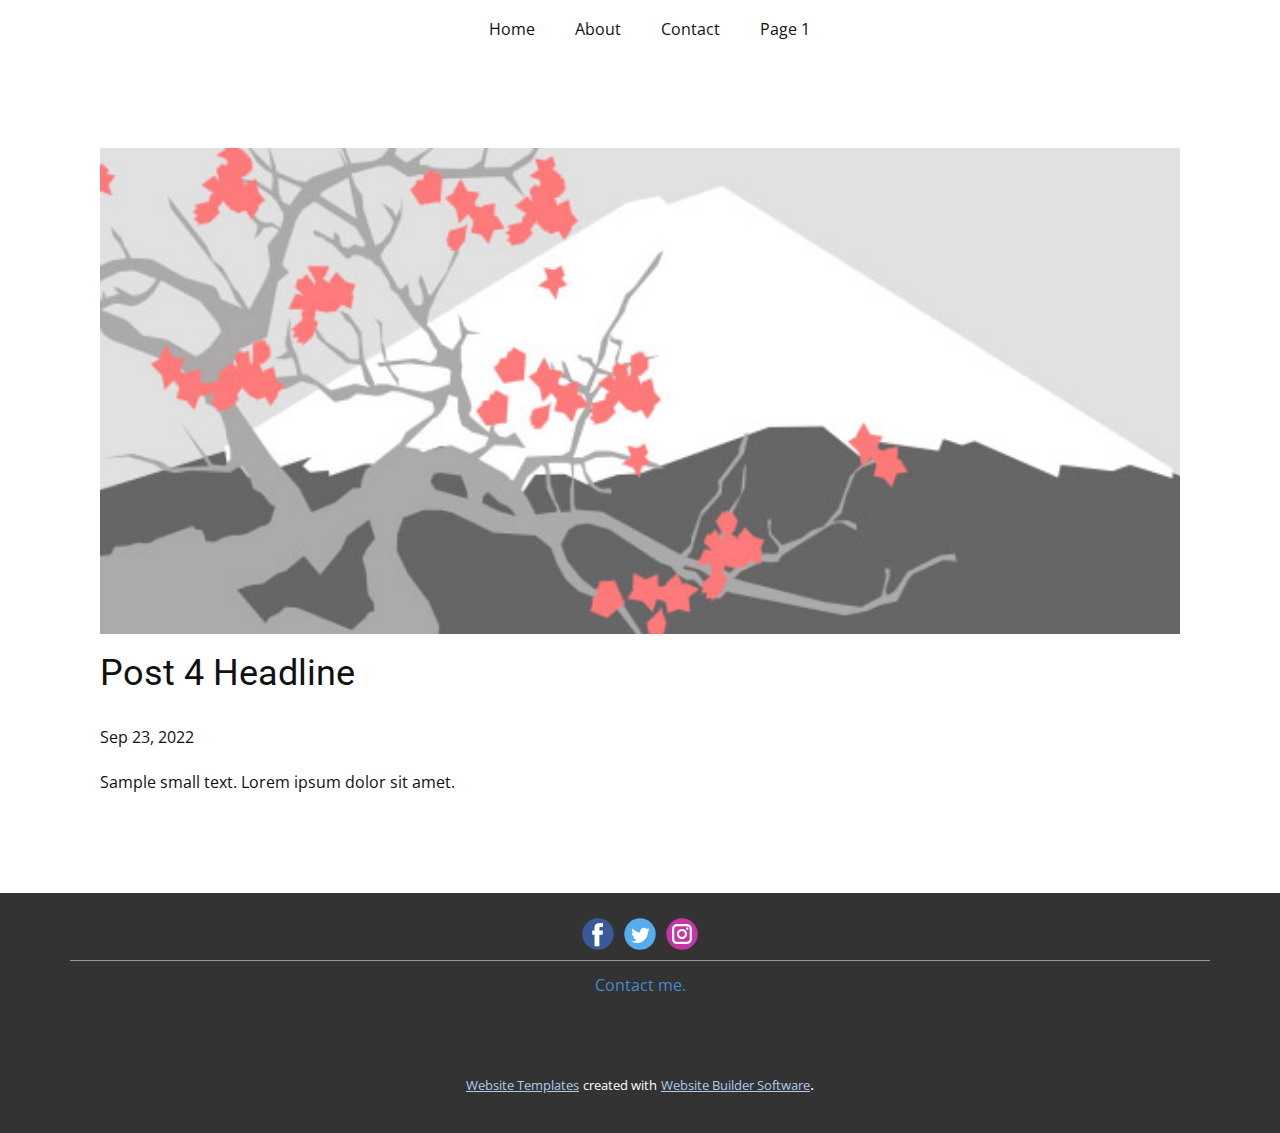
<file: blog/post-3.html>
<!doctype html>
<html style="font-size: 16px;" lang="en"><head>
    <meta name="viewport" content="width=device-width, initial-scale=1.0">
    <meta charset="utf-8">
    <meta name="keywords" content="Post 1 Headline">
    <meta name="description" content="">
    <title>Post 4 Headline</title>
    <link rel="stylesheet" href="../nicepage.css" media="screen">
<link rel="stylesheet" href="../Post-Template.css" media="screen">
    <script class="u-script" type="text/javascript" src="../jquery.js" defer=""></script>
    <script class="u-script" type="text/javascript" src="../nicepage.js" defer=""></script>
    <meta name="generator" content="Nicepage 4.18.5, nicepage.com">
    <link id="u-theme-google-font" rel="stylesheet" href="https://fonts.googleapis.com/css?family=Roboto:100,100i,300,300i,400,400i,500,500i,700,700i,900,900i|Open+Sans:300,300i,400,400i,500,500i,600,600i,700,700i,800,800i">
    
    
    <script type="application/ld+json">{
		"@context": "http://schema.org",
		"@type": "Organization",
		"name": "",
		"sameAs": [
				"https://www.facebook.com/Mrsofthack5",
				"https://twitter.com/name",
				"https://instagram.com/name"
		]
}</script>
    <meta name="theme-color" content="#478ac9">
    <meta name="twitter:site" content="@">
    <meta name="twitter:card" content="summary_large_image">
    <meta name="twitter:title" content="Post Template">
    <meta name="twitter:description" content="">
  </head>
  <body class="u-body u-xl-mode" data-lang="en"><header class="u-clearfix u-header u-header" id="sec-b4ca"><div class="u-clearfix u-sheet u-valign-middle u-sheet-1">
        <nav class="u-menu u-menu-dropdown u-offcanvas u-menu-1">
          <div class="menu-collapse" style="font-size: 1rem; letter-spacing: 0px;">
            <a class="u-button-style u-custom-left-right-menu-spacing u-custom-padding-bottom u-custom-top-bottom-menu-spacing u-nav-link u-text-active-palette-1-base u-text-hover-palette-2-base" href="#">
              <svg class="u-svg-link" viewBox="0 0 24 24"><use xmlns:xlink="http://www.w3.org/1999/xlink" xlink:href="#menu-hamburger"></use></svg>
              <svg class="u-svg-content" version="1.1" id="menu-hamburger" viewBox="0 0 16 16" x="0px" y="0px" xmlns:xlink="http://www.w3.org/1999/xlink" xmlns="http://www.w3.org/2000/svg"><g><rect y="1" width="16" height="2"></rect><rect y="7" width="16" height="2"></rect><rect y="13" width="16" height="2"></rect>
</g></svg>
            </a>
          </div>
          <div class="u-custom-menu u-nav-container">
            <ul class="u-nav u-unstyled u-nav-1"><li class="u-nav-item"><a class="u-button-style u-nav-link u-text-active-palette-1-base u-text-hover-palette-2-base" href="../Home.html" style="padding: 10px 20px;">Home</a>
</li><li class="u-nav-item"><a class="u-button-style u-nav-link u-text-active-palette-1-base u-text-hover-palette-2-base" href="../About.html" style="padding: 10px 20px;">About</a>
</li><li class="u-nav-item"><a class="u-button-style u-nav-link u-text-active-palette-1-base u-text-hover-palette-2-base" href="../Contact.html" style="padding: 10px 20px;">Contact</a><div class="u-nav-popup"><ul class="u-h-spacing-20 u-nav u-unstyled u-v-spacing-10"><li class="u-nav-item"><a class="u-button-style u-nav-link u-white" href="../mailto:mrjekshacks12@gmail.com">mrjekshacks12@gmail.com</a>
</li></ul>
</div>
</li><li class="u-nav-item"><a class="u-button-style u-nav-link u-text-active-palette-1-base u-text-hover-palette-2-base" href="../Page-1.html" style="padding: 10px 20px;">Page 1</a>
</li></ul>
          </div>
          <div class="u-custom-menu u-nav-container-collapse">
            <div class="u-black u-container-style u-inner-container-layout u-opacity u-opacity-95 u-sidenav">
              <div class="u-inner-container-layout u-sidenav-overflow">
                <div class="u-menu-close"></div>
                <ul class="u-align-center u-nav u-popupmenu-items u-unstyled u-nav-3"><li class="u-nav-item"><a class="u-button-style u-nav-link" href="../Home.html">Home</a>
</li><li class="u-nav-item"><a class="u-button-style u-nav-link" href="../About.html">About</a>
</li><li class="u-nav-item"><a class="u-button-style u-nav-link" href="../Contact.html">Contact</a><div class="u-nav-popup"><ul class="u-h-spacing-20 u-nav u-unstyled u-v-spacing-10"><li class="u-nav-item"><a class="u-button-style u-nav-link" href="../mailto:mrjekshacks12@gmail.com">mrjekshacks12@gmail.com</a>
</li></ul>
</div>
</li><li class="u-nav-item"><a class="u-button-style u-nav-link" href="../Page-1.html">Page 1</a>
</li></ul>
              </div>
            </div>
            <div class="u-black u-menu-overlay u-opacity u-opacity-70"></div>
          </div>
        </nav>
      </div></header>
    <section class="u-align-center u-clearfix u-section-1" id="sec-86ac">
      <div class="u-clearfix u-sheet u-valign-middle-md u-valign-middle-sm u-valign-middle-xs u-sheet-1"><!--post_details--><!--post_details_options_json--><!--{"source":""}--><!--/post_details_options_json--><!--blog_post-->
        <div class="u-container-style u-expanded-width u-post-details u-post-details-1">
          <div class="u-container-layout u-valign-middle u-container-layout-1"><!--blog_post_image-->
            <img alt="" class="u-blog-control u-expanded-width u-image u-image-default u-image-1" src="../images/0fd3416c.jpeg"><!--/blog_post_image--><!--blog_post_header-->
            <h2 class="u-blog-control u-text u-text-1">Post 4 Headline</h2><!--/blog_post_header--><!--blog_post_metadata-->
            <div class="u-blog-control u-metadata u-metadata-1"><!--blog_post_metadata_date-->
              <span class="u-meta-date u-meta-icon">Sep 23, 2022</span><!--/blog_post_metadata_date--><!--blog_post_metadata_category-->
              <!--/blog_post_metadata_category--><!--blog_post_metadata_comments-->
              <!--/blog_post_metadata_comments-->
            </div><!--/blog_post_metadata--><!--blog_post_content-->
            <div class="u-align-justify u-blog-control u-post-content u-text u-text-2 fr-view">
  Sample small text. Lorem ipsum dolor sit amet.
  </div><!--/blog_post_content-->
          </div>
        </div><!--/blog_post--><!--/post_details-->
      </div>
    </section>
    
    
    <footer class="u-clearfix u-footer u-grey-80" id="sec-cec2"><div class="u-clearfix u-sheet u-sheet-1">
        <div class="u-social-icons u-spacing-10 u-social-icons-1">
          <a class="u-social-url" title="Facebook" target="_blank" href="https://www.facebook.com/Mrsofthack5"><span class="u-icon u-social-facebook u-social-icon u-icon-1"><svg class="u-svg-link" preserveAspectRatio="xMidYMin slice" viewBox="0 0 112 112" style=""><use xmlns:xlink="http://www.w3.org/1999/xlink" xlink:href="#svg-587a"></use></svg><svg class="u-svg-content" viewBox="0 0 112 112" x="0" y="0" id="svg-587a"><circle fill="currentColor" cx="56.1" cy="56.1" r="55"></circle><path fill="#FFFFFF" d="M73.5,31.6h-9.1c-1.4,0-3.6,0.8-3.6,3.9v8.5h12.6L72,58.3H60.8v40.8H43.9V58.3h-8V43.9h8v-9.2
c0-6.7,3.1-17,17-17h12.5v13.9H73.5z"></path></svg></span>
          </a>
          <a class="u-social-url" title="twitter" target="_blank" href="https://twitter.com/name"><span class="u-icon u-social-icon u-social-twitter u-icon-2"><svg class="u-svg-link" preserveAspectRatio="xMidYMin slice" viewBox="0 0 112 112" style=""><use xmlns:xlink="http://www.w3.org/1999/xlink" xlink:href="#svg-4371"></use></svg><svg class="u-svg-content" viewBox="0 0 112 112" x="0" y="0" id="svg-4371"><circle fill="currentColor" class="st0" cx="56.1" cy="56.1" r="55"></circle><path fill="#FFFFFF" d="M83.8,47.3c0,0.6,0,1.2,0,1.7c0,17.7-13.5,38.2-38.2,38.2C38,87.2,31,85,25,81.2c1,0.1,2.1,0.2,3.2,0.2
c6.3,0,12.1-2.1,16.7-5.7c-5.9-0.1-10.8-4-12.5-9.3c0.8,0.2,1.7,0.2,2.5,0.2c1.2,0,2.4-0.2,3.5-0.5c-6.1-1.2-10.8-6.7-10.8-13.1
c0-0.1,0-0.1,0-0.2c1.8,1,3.9,1.6,6.1,1.7c-3.6-2.4-6-6.5-6-11.2c0-2.5,0.7-4.8,1.8-6.7c6.6,8.1,16.5,13.5,27.6,14
c-0.2-1-0.3-2-0.3-3.1c0-7.4,6-13.4,13.4-13.4c3.9,0,7.3,1.6,9.8,4.2c3.1-0.6,5.9-1.7,8.5-3.3c-1,3.1-3.1,5.8-5.9,7.4
c2.7-0.3,5.3-1,7.7-2.1C88.7,43,86.4,45.4,83.8,47.3z"></path></svg></span>
          </a>
          <a class="u-social-url" title="instagram" target="_blank" href="https://instagram.com/name"><span class="u-icon u-social-icon u-social-instagram u-icon-3"><svg class="u-svg-link" preserveAspectRatio="xMidYMin slice" viewBox="0 0 112 112" style=""><use xmlns:xlink="http://www.w3.org/1999/xlink" xlink:href="#svg-9185"></use></svg><svg class="u-svg-content" viewBox="0 0 112 112" x="0" y="0" id="svg-9185"><circle fill="currentColor" cx="56.1" cy="56.1" r="55"></circle><path fill="#FFFFFF" d="M55.9,38.2c-9.9,0-17.9,8-17.9,17.9C38,66,46,74,55.9,74c9.9,0,17.9-8,17.9-17.9C73.8,46.2,65.8,38.2,55.9,38.2
z M55.9,66.4c-5.7,0-10.3-4.6-10.3-10.3c-0.1-5.7,4.6-10.3,10.3-10.3c5.7,0,10.3,4.6,10.3,10.3C66.2,61.8,61.6,66.4,55.9,66.4z"></path><path fill="#FFFFFF" d="M74.3,33.5c-2.3,0-4.2,1.9-4.2,4.2s1.9,4.2,4.2,4.2s4.2-1.9,4.2-4.2S76.6,33.5,74.3,33.5z"></path><path fill="#FFFFFF" d="M73.1,21.3H38.6c-9.7,0-17.5,7.9-17.5,17.5v34.5c0,9.7,7.9,17.6,17.5,17.6h34.5c9.7,0,17.5-7.9,17.5-17.5V38.8
C90.6,29.1,82.7,21.3,73.1,21.3z M83,73.3c0,5.5-4.5,9.9-9.9,9.9H38.6c-5.5,0-9.9-4.5-9.9-9.9V38.8c0-5.5,4.5-9.9,9.9-9.9h34.5
c5.5,0,9.9,4.5,9.9,9.9V73.3z"></path></svg></span>
          </a>
        </div>
        <div class="u-border-1 u-border-white u-expanded-width u-line u-line-horizontal u-opacity u-opacity-50 u-line-1"></div>
        <p class="u-align-center u-text u-text-1">
          <a class="u-active-none u-border-none u-btn u-button-link u-button-style u-hover-none u-none u-text-palette-1-base u-btn-1" href="../mrjekshacks12@gmail.com">Contact me.</a>
        </p>
      </div></footer>
    <section class="u-backlink u-clearfix u-grey-80">
      <a class="u-link" href="https://nicepage.com/website-templates" target="_blank">
        <span>Website Templates</span>
      </a>
      <p class="u-text">
        <span>created with</span>
      </p>
      <a class="u-link" href="" target="_blank">
        <span>Website Builder Software</span>
      </a>. 
    </section>
  
</body></html>
</file>
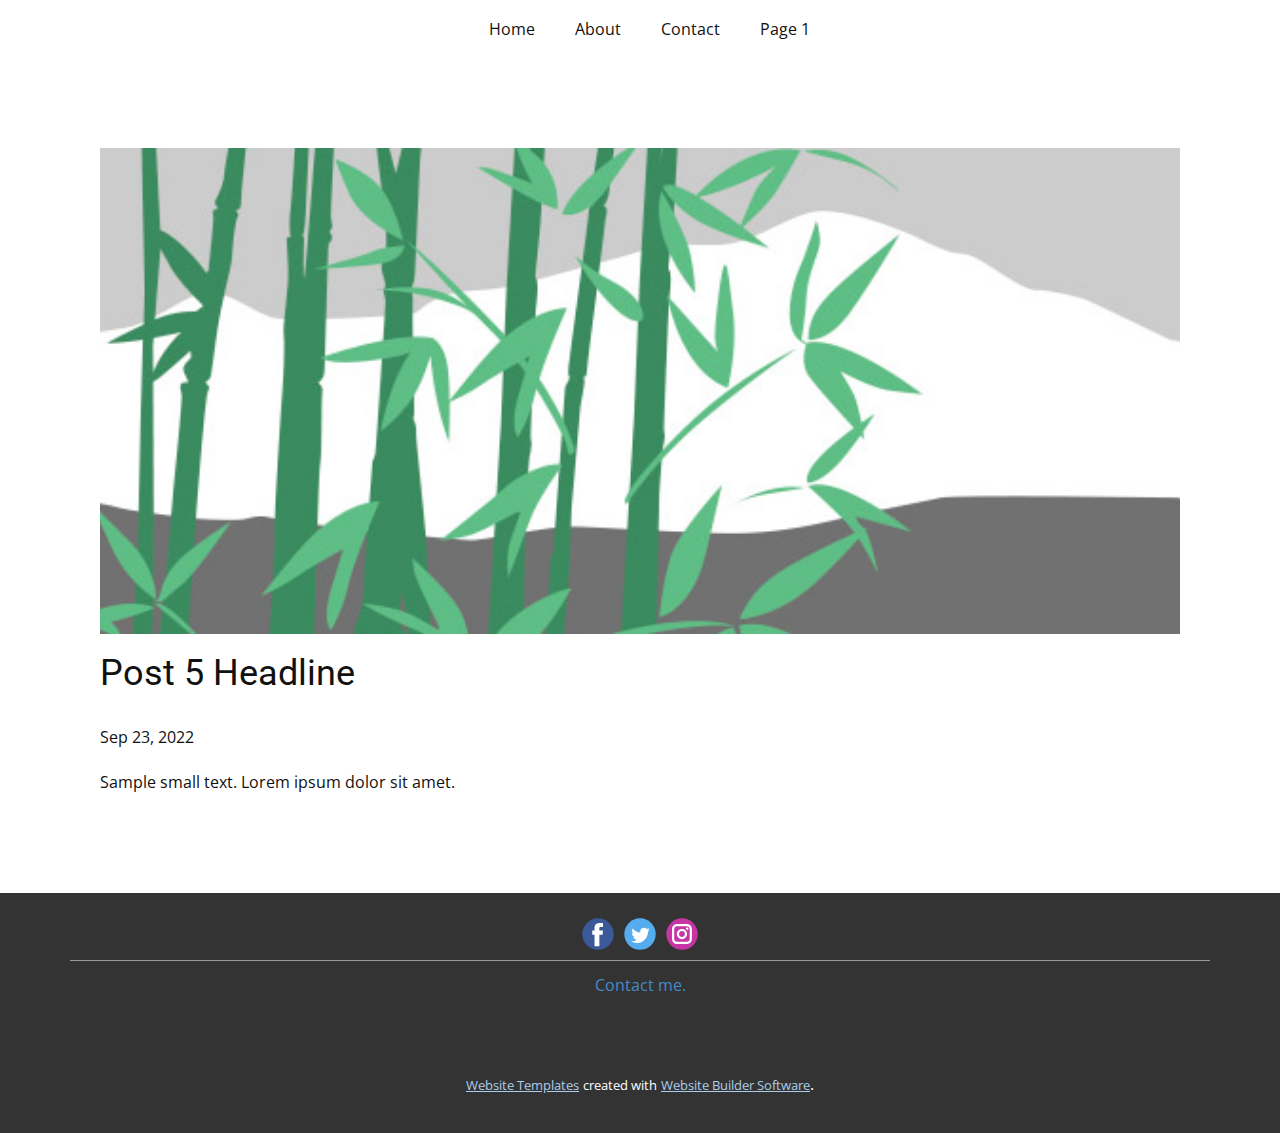
<file: blog/post-4.html>
<!doctype html>
<html style="font-size: 16px;" lang="en"><head>
    <meta name="viewport" content="width=device-width, initial-scale=1.0">
    <meta charset="utf-8">
    <meta name="keywords" content="Post 1 Headline">
    <meta name="description" content="">
    <title>Post 5 Headline</title>
    <link rel="stylesheet" href="../nicepage.css" media="screen">
<link rel="stylesheet" href="../Post-Template.css" media="screen">
    <script class="u-script" type="text/javascript" src="../jquery.js" defer=""></script>
    <script class="u-script" type="text/javascript" src="../nicepage.js" defer=""></script>
    <meta name="generator" content="Nicepage 4.18.5, nicepage.com">
    <link id="u-theme-google-font" rel="stylesheet" href="https://fonts.googleapis.com/css?family=Roboto:100,100i,300,300i,400,400i,500,500i,700,700i,900,900i|Open+Sans:300,300i,400,400i,500,500i,600,600i,700,700i,800,800i">
    
    
    <script type="application/ld+json">{
		"@context": "http://schema.org",
		"@type": "Organization",
		"name": "",
		"sameAs": [
				"https://www.facebook.com/Mrsofthack5",
				"https://twitter.com/name",
				"https://instagram.com/name"
		]
}</script>
    <meta name="theme-color" content="#478ac9">
    <meta name="twitter:site" content="@">
    <meta name="twitter:card" content="summary_large_image">
    <meta name="twitter:title" content="Post Template">
    <meta name="twitter:description" content="">
  </head>
  <body class="u-body u-xl-mode" data-lang="en"><header class="u-clearfix u-header u-header" id="sec-b4ca"><div class="u-clearfix u-sheet u-valign-middle u-sheet-1">
        <nav class="u-menu u-menu-dropdown u-offcanvas u-menu-1">
          <div class="menu-collapse" style="font-size: 1rem; letter-spacing: 0px;">
            <a class="u-button-style u-custom-left-right-menu-spacing u-custom-padding-bottom u-custom-top-bottom-menu-spacing u-nav-link u-text-active-palette-1-base u-text-hover-palette-2-base" href="#">
              <svg class="u-svg-link" viewBox="0 0 24 24"><use xmlns:xlink="http://www.w3.org/1999/xlink" xlink:href="#menu-hamburger"></use></svg>
              <svg class="u-svg-content" version="1.1" id="menu-hamburger" viewBox="0 0 16 16" x="0px" y="0px" xmlns:xlink="http://www.w3.org/1999/xlink" xmlns="http://www.w3.org/2000/svg"><g><rect y="1" width="16" height="2"></rect><rect y="7" width="16" height="2"></rect><rect y="13" width="16" height="2"></rect>
</g></svg>
            </a>
          </div>
          <div class="u-custom-menu u-nav-container">
            <ul class="u-nav u-unstyled u-nav-1"><li class="u-nav-item"><a class="u-button-style u-nav-link u-text-active-palette-1-base u-text-hover-palette-2-base" href="../Home.html" style="padding: 10px 20px;">Home</a>
</li><li class="u-nav-item"><a class="u-button-style u-nav-link u-text-active-palette-1-base u-text-hover-palette-2-base" href="../About.html" style="padding: 10px 20px;">About</a>
</li><li class="u-nav-item"><a class="u-button-style u-nav-link u-text-active-palette-1-base u-text-hover-palette-2-base" href="../Contact.html" style="padding: 10px 20px;">Contact</a><div class="u-nav-popup"><ul class="u-h-spacing-20 u-nav u-unstyled u-v-spacing-10"><li class="u-nav-item"><a class="u-button-style u-nav-link u-white" href="../mailto:mrjekshacks12@gmail.com">mrjekshacks12@gmail.com</a>
</li></ul>
</div>
</li><li class="u-nav-item"><a class="u-button-style u-nav-link u-text-active-palette-1-base u-text-hover-palette-2-base" href="../Page-1.html" style="padding: 10px 20px;">Page 1</a>
</li></ul>
          </div>
          <div class="u-custom-menu u-nav-container-collapse">
            <div class="u-black u-container-style u-inner-container-layout u-opacity u-opacity-95 u-sidenav">
              <div class="u-inner-container-layout u-sidenav-overflow">
                <div class="u-menu-close"></div>
                <ul class="u-align-center u-nav u-popupmenu-items u-unstyled u-nav-3"><li class="u-nav-item"><a class="u-button-style u-nav-link" href="../Home.html">Home</a>
</li><li class="u-nav-item"><a class="u-button-style u-nav-link" href="../About.html">About</a>
</li><li class="u-nav-item"><a class="u-button-style u-nav-link" href="../Contact.html">Contact</a><div class="u-nav-popup"><ul class="u-h-spacing-20 u-nav u-unstyled u-v-spacing-10"><li class="u-nav-item"><a class="u-button-style u-nav-link" href="../mailto:mrjekshacks12@gmail.com">mrjekshacks12@gmail.com</a>
</li></ul>
</div>
</li><li class="u-nav-item"><a class="u-button-style u-nav-link" href="../Page-1.html">Page 1</a>
</li></ul>
              </div>
            </div>
            <div class="u-black u-menu-overlay u-opacity u-opacity-70"></div>
          </div>
        </nav>
      </div></header>
    <section class="u-align-center u-clearfix u-section-1" id="sec-86ac">
      <div class="u-clearfix u-sheet u-valign-middle-md u-valign-middle-sm u-valign-middle-xs u-sheet-1"><!--post_details--><!--post_details_options_json--><!--{"source":""}--><!--/post_details_options_json--><!--blog_post-->
        <div class="u-container-style u-expanded-width u-post-details u-post-details-1">
          <div class="u-container-layout u-valign-middle u-container-layout-1"><!--blog_post_image-->
            <img alt="" class="u-blog-control u-expanded-width u-image u-image-default u-image-1" src="../images/68f64b9d.jpeg"><!--/blog_post_image--><!--blog_post_header-->
            <h2 class="u-blog-control u-text u-text-1">Post 5 Headline</h2><!--/blog_post_header--><!--blog_post_metadata-->
            <div class="u-blog-control u-metadata u-metadata-1"><!--blog_post_metadata_date-->
              <span class="u-meta-date u-meta-icon">Sep 23, 2022</span><!--/blog_post_metadata_date--><!--blog_post_metadata_category-->
              <!--/blog_post_metadata_category--><!--blog_post_metadata_comments-->
              <!--/blog_post_metadata_comments-->
            </div><!--/blog_post_metadata--><!--blog_post_content-->
            <div class="u-align-justify u-blog-control u-post-content u-text u-text-2 fr-view">
  Sample small text. Lorem ipsum dolor sit amet.
  </div><!--/blog_post_content-->
          </div>
        </div><!--/blog_post--><!--/post_details-->
      </div>
    </section>
    
    
    <footer class="u-clearfix u-footer u-grey-80" id="sec-cec2"><div class="u-clearfix u-sheet u-sheet-1">
        <div class="u-social-icons u-spacing-10 u-social-icons-1">
          <a class="u-social-url" title="Facebook" target="_blank" href="https://www.facebook.com/Mrsofthack5"><span class="u-icon u-social-facebook u-social-icon u-icon-1"><svg class="u-svg-link" preserveAspectRatio="xMidYMin slice" viewBox="0 0 112 112" style=""><use xmlns:xlink="http://www.w3.org/1999/xlink" xlink:href="#svg-587a"></use></svg><svg class="u-svg-content" viewBox="0 0 112 112" x="0" y="0" id="svg-587a"><circle fill="currentColor" cx="56.1" cy="56.1" r="55"></circle><path fill="#FFFFFF" d="M73.5,31.6h-9.1c-1.4,0-3.6,0.8-3.6,3.9v8.5h12.6L72,58.3H60.8v40.8H43.9V58.3h-8V43.9h8v-9.2
c0-6.7,3.1-17,17-17h12.5v13.9H73.5z"></path></svg></span>
          </a>
          <a class="u-social-url" title="twitter" target="_blank" href="https://twitter.com/name"><span class="u-icon u-social-icon u-social-twitter u-icon-2"><svg class="u-svg-link" preserveAspectRatio="xMidYMin slice" viewBox="0 0 112 112" style=""><use xmlns:xlink="http://www.w3.org/1999/xlink" xlink:href="#svg-4371"></use></svg><svg class="u-svg-content" viewBox="0 0 112 112" x="0" y="0" id="svg-4371"><circle fill="currentColor" class="st0" cx="56.1" cy="56.1" r="55"></circle><path fill="#FFFFFF" d="M83.8,47.3c0,0.6,0,1.2,0,1.7c0,17.7-13.5,38.2-38.2,38.2C38,87.2,31,85,25,81.2c1,0.1,2.1,0.2,3.2,0.2
c6.3,0,12.1-2.1,16.7-5.7c-5.9-0.1-10.8-4-12.5-9.3c0.8,0.2,1.7,0.2,2.5,0.2c1.2,0,2.4-0.2,3.5-0.5c-6.1-1.2-10.8-6.7-10.8-13.1
c0-0.1,0-0.1,0-0.2c1.8,1,3.9,1.6,6.1,1.7c-3.6-2.4-6-6.5-6-11.2c0-2.5,0.7-4.8,1.8-6.7c6.6,8.1,16.5,13.5,27.6,14
c-0.2-1-0.3-2-0.3-3.1c0-7.4,6-13.4,13.4-13.4c3.9,0,7.3,1.6,9.8,4.2c3.1-0.6,5.9-1.7,8.5-3.3c-1,3.1-3.1,5.8-5.9,7.4
c2.7-0.3,5.3-1,7.7-2.1C88.7,43,86.4,45.4,83.8,47.3z"></path></svg></span>
          </a>
          <a class="u-social-url" title="instagram" target="_blank" href="https://instagram.com/name"><span class="u-icon u-social-icon u-social-instagram u-icon-3"><svg class="u-svg-link" preserveAspectRatio="xMidYMin slice" viewBox="0 0 112 112" style=""><use xmlns:xlink="http://www.w3.org/1999/xlink" xlink:href="#svg-9185"></use></svg><svg class="u-svg-content" viewBox="0 0 112 112" x="0" y="0" id="svg-9185"><circle fill="currentColor" cx="56.1" cy="56.1" r="55"></circle><path fill="#FFFFFF" d="M55.9,38.2c-9.9,0-17.9,8-17.9,17.9C38,66,46,74,55.9,74c9.9,0,17.9-8,17.9-17.9C73.8,46.2,65.8,38.2,55.9,38.2
z M55.9,66.4c-5.7,0-10.3-4.6-10.3-10.3c-0.1-5.7,4.6-10.3,10.3-10.3c5.7,0,10.3,4.6,10.3,10.3C66.2,61.8,61.6,66.4,55.9,66.4z"></path><path fill="#FFFFFF" d="M74.3,33.5c-2.3,0-4.2,1.9-4.2,4.2s1.9,4.2,4.2,4.2s4.2-1.9,4.2-4.2S76.6,33.5,74.3,33.5z"></path><path fill="#FFFFFF" d="M73.1,21.3H38.6c-9.7,0-17.5,7.9-17.5,17.5v34.5c0,9.7,7.9,17.6,17.5,17.6h34.5c9.7,0,17.5-7.9,17.5-17.5V38.8
C90.6,29.1,82.7,21.3,73.1,21.3z M83,73.3c0,5.5-4.5,9.9-9.9,9.9H38.6c-5.5,0-9.9-4.5-9.9-9.9V38.8c0-5.5,4.5-9.9,9.9-9.9h34.5
c5.5,0,9.9,4.5,9.9,9.9V73.3z"></path></svg></span>
          </a>
        </div>
        <div class="u-border-1 u-border-white u-expanded-width u-line u-line-horizontal u-opacity u-opacity-50 u-line-1"></div>
        <p class="u-align-center u-text u-text-1">
          <a class="u-active-none u-border-none u-btn u-button-link u-button-style u-hover-none u-none u-text-palette-1-base u-btn-1" href="../mrjekshacks12@gmail.com">Contact me.</a>
        </p>
      </div></footer>
    <section class="u-backlink u-clearfix u-grey-80">
      <a class="u-link" href="https://nicepage.com/website-templates" target="_blank">
        <span>Website Templates</span>
      </a>
      <p class="u-text">
        <span>created with</span>
      </p>
      <a class="u-link" href="" target="_blank">
        <span>Website Builder Software</span>
      </a>. 
    </section>
  
</body></html>
</file>
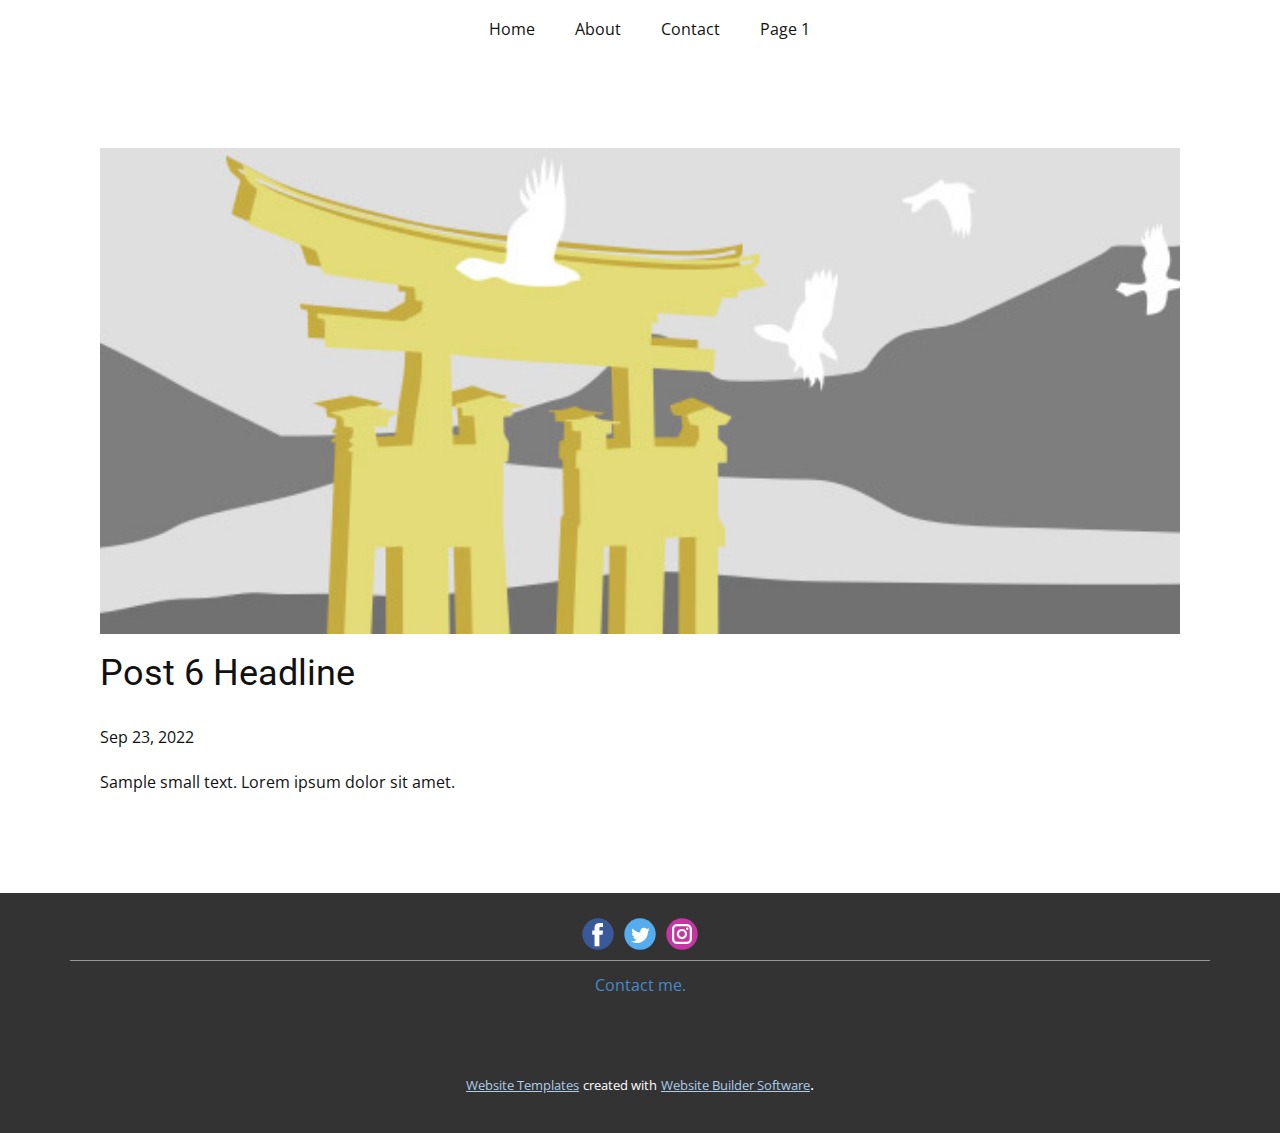
<file: blog/post-5.html>
<!doctype html>
<html style="font-size: 16px;" lang="en"><head>
    <meta name="viewport" content="width=device-width, initial-scale=1.0">
    <meta charset="utf-8">
    <meta name="keywords" content="Post 1 Headline">
    <meta name="description" content="">
    <title>Post 6 Headline</title>
    <link rel="stylesheet" href="../nicepage.css" media="screen">
<link rel="stylesheet" href="../Post-Template.css" media="screen">
    <script class="u-script" type="text/javascript" src="../jquery.js" defer=""></script>
    <script class="u-script" type="text/javascript" src="../nicepage.js" defer=""></script>
    <meta name="generator" content="Nicepage 4.18.5, nicepage.com">
    <link id="u-theme-google-font" rel="stylesheet" href="https://fonts.googleapis.com/css?family=Roboto:100,100i,300,300i,400,400i,500,500i,700,700i,900,900i|Open+Sans:300,300i,400,400i,500,500i,600,600i,700,700i,800,800i">
    
    
    <script type="application/ld+json">{
		"@context": "http://schema.org",
		"@type": "Organization",
		"name": "",
		"sameAs": [
				"https://www.facebook.com/Mrsofthack5",
				"https://twitter.com/name",
				"https://instagram.com/name"
		]
}</script>
    <meta name="theme-color" content="#478ac9">
    <meta name="twitter:site" content="@">
    <meta name="twitter:card" content="summary_large_image">
    <meta name="twitter:title" content="Post Template">
    <meta name="twitter:description" content="">
  </head>
  <body class="u-body u-xl-mode" data-lang="en"><header class="u-clearfix u-header u-header" id="sec-b4ca"><div class="u-clearfix u-sheet u-valign-middle u-sheet-1">
        <nav class="u-menu u-menu-dropdown u-offcanvas u-menu-1">
          <div class="menu-collapse" style="font-size: 1rem; letter-spacing: 0px;">
            <a class="u-button-style u-custom-left-right-menu-spacing u-custom-padding-bottom u-custom-top-bottom-menu-spacing u-nav-link u-text-active-palette-1-base u-text-hover-palette-2-base" href="#">
              <svg class="u-svg-link" viewBox="0 0 24 24"><use xmlns:xlink="http://www.w3.org/1999/xlink" xlink:href="#menu-hamburger"></use></svg>
              <svg class="u-svg-content" version="1.1" id="menu-hamburger" viewBox="0 0 16 16" x="0px" y="0px" xmlns:xlink="http://www.w3.org/1999/xlink" xmlns="http://www.w3.org/2000/svg"><g><rect y="1" width="16" height="2"></rect><rect y="7" width="16" height="2"></rect><rect y="13" width="16" height="2"></rect>
</g></svg>
            </a>
          </div>
          <div class="u-custom-menu u-nav-container">
            <ul class="u-nav u-unstyled u-nav-1"><li class="u-nav-item"><a class="u-button-style u-nav-link u-text-active-palette-1-base u-text-hover-palette-2-base" href="../Home.html" style="padding: 10px 20px;">Home</a>
</li><li class="u-nav-item"><a class="u-button-style u-nav-link u-text-active-palette-1-base u-text-hover-palette-2-base" href="../About.html" style="padding: 10px 20px;">About</a>
</li><li class="u-nav-item"><a class="u-button-style u-nav-link u-text-active-palette-1-base u-text-hover-palette-2-base" href="../Contact.html" style="padding: 10px 20px;">Contact</a><div class="u-nav-popup"><ul class="u-h-spacing-20 u-nav u-unstyled u-v-spacing-10"><li class="u-nav-item"><a class="u-button-style u-nav-link u-white" href="../mailto:mrjekshacks12@gmail.com">mrjekshacks12@gmail.com</a>
</li></ul>
</div>
</li><li class="u-nav-item"><a class="u-button-style u-nav-link u-text-active-palette-1-base u-text-hover-palette-2-base" href="../Page-1.html" style="padding: 10px 20px;">Page 1</a>
</li></ul>
          </div>
          <div class="u-custom-menu u-nav-container-collapse">
            <div class="u-black u-container-style u-inner-container-layout u-opacity u-opacity-95 u-sidenav">
              <div class="u-inner-container-layout u-sidenav-overflow">
                <div class="u-menu-close"></div>
                <ul class="u-align-center u-nav u-popupmenu-items u-unstyled u-nav-3"><li class="u-nav-item"><a class="u-button-style u-nav-link" href="../Home.html">Home</a>
</li><li class="u-nav-item"><a class="u-button-style u-nav-link" href="../About.html">About</a>
</li><li class="u-nav-item"><a class="u-button-style u-nav-link" href="../Contact.html">Contact</a><div class="u-nav-popup"><ul class="u-h-spacing-20 u-nav u-unstyled u-v-spacing-10"><li class="u-nav-item"><a class="u-button-style u-nav-link" href="../mailto:mrjekshacks12@gmail.com">mrjekshacks12@gmail.com</a>
</li></ul>
</div>
</li><li class="u-nav-item"><a class="u-button-style u-nav-link" href="../Page-1.html">Page 1</a>
</li></ul>
              </div>
            </div>
            <div class="u-black u-menu-overlay u-opacity u-opacity-70"></div>
          </div>
        </nav>
      </div></header>
    <section class="u-align-center u-clearfix u-section-1" id="sec-86ac">
      <div class="u-clearfix u-sheet u-valign-middle-md u-valign-middle-sm u-valign-middle-xs u-sheet-1"><!--post_details--><!--post_details_options_json--><!--{"source":""}--><!--/post_details_options_json--><!--blog_post-->
        <div class="u-container-style u-expanded-width u-post-details u-post-details-1">
          <div class="u-container-layout u-valign-middle u-container-layout-1"><!--blog_post_image-->
            <img alt="" class="u-blog-control u-expanded-width u-image u-image-default u-image-1" src="../images/8ad73f3c.jpeg"><!--/blog_post_image--><!--blog_post_header-->
            <h2 class="u-blog-control u-text u-text-1">Post 6 Headline</h2><!--/blog_post_header--><!--blog_post_metadata-->
            <div class="u-blog-control u-metadata u-metadata-1"><!--blog_post_metadata_date-->
              <span class="u-meta-date u-meta-icon">Sep 23, 2022</span><!--/blog_post_metadata_date--><!--blog_post_metadata_category-->
              <!--/blog_post_metadata_category--><!--blog_post_metadata_comments-->
              <!--/blog_post_metadata_comments-->
            </div><!--/blog_post_metadata--><!--blog_post_content-->
            <div class="u-align-justify u-blog-control u-post-content u-text u-text-2 fr-view">
  Sample small text. Lorem ipsum dolor sit amet.
  </div><!--/blog_post_content-->
          </div>
        </div><!--/blog_post--><!--/post_details-->
      </div>
    </section>
    
    
    <footer class="u-clearfix u-footer u-grey-80" id="sec-cec2"><div class="u-clearfix u-sheet u-sheet-1">
        <div class="u-social-icons u-spacing-10 u-social-icons-1">
          <a class="u-social-url" title="Facebook" target="_blank" href="https://www.facebook.com/Mrsofthack5"><span class="u-icon u-social-facebook u-social-icon u-icon-1"><svg class="u-svg-link" preserveAspectRatio="xMidYMin slice" viewBox="0 0 112 112" style=""><use xmlns:xlink="http://www.w3.org/1999/xlink" xlink:href="#svg-587a"></use></svg><svg class="u-svg-content" viewBox="0 0 112 112" x="0" y="0" id="svg-587a"><circle fill="currentColor" cx="56.1" cy="56.1" r="55"></circle><path fill="#FFFFFF" d="M73.5,31.6h-9.1c-1.4,0-3.6,0.8-3.6,3.9v8.5h12.6L72,58.3H60.8v40.8H43.9V58.3h-8V43.9h8v-9.2
c0-6.7,3.1-17,17-17h12.5v13.9H73.5z"></path></svg></span>
          </a>
          <a class="u-social-url" title="twitter" target="_blank" href="https://twitter.com/name"><span class="u-icon u-social-icon u-social-twitter u-icon-2"><svg class="u-svg-link" preserveAspectRatio="xMidYMin slice" viewBox="0 0 112 112" style=""><use xmlns:xlink="http://www.w3.org/1999/xlink" xlink:href="#svg-4371"></use></svg><svg class="u-svg-content" viewBox="0 0 112 112" x="0" y="0" id="svg-4371"><circle fill="currentColor" class="st0" cx="56.1" cy="56.1" r="55"></circle><path fill="#FFFFFF" d="M83.8,47.3c0,0.6,0,1.2,0,1.7c0,17.7-13.5,38.2-38.2,38.2C38,87.2,31,85,25,81.2c1,0.1,2.1,0.2,3.2,0.2
c6.3,0,12.1-2.1,16.7-5.7c-5.9-0.1-10.8-4-12.5-9.3c0.8,0.2,1.7,0.2,2.5,0.2c1.2,0,2.4-0.2,3.5-0.5c-6.1-1.2-10.8-6.7-10.8-13.1
c0-0.1,0-0.1,0-0.2c1.8,1,3.9,1.6,6.1,1.7c-3.6-2.4-6-6.5-6-11.2c0-2.5,0.7-4.8,1.8-6.7c6.6,8.1,16.5,13.5,27.6,14
c-0.2-1-0.3-2-0.3-3.1c0-7.4,6-13.4,13.4-13.4c3.9,0,7.3,1.6,9.8,4.2c3.1-0.6,5.9-1.7,8.5-3.3c-1,3.1-3.1,5.8-5.9,7.4
c2.7-0.3,5.3-1,7.7-2.1C88.7,43,86.4,45.4,83.8,47.3z"></path></svg></span>
          </a>
          <a class="u-social-url" title="instagram" target="_blank" href="https://instagram.com/name"><span class="u-icon u-social-icon u-social-instagram u-icon-3"><svg class="u-svg-link" preserveAspectRatio="xMidYMin slice" viewBox="0 0 112 112" style=""><use xmlns:xlink="http://www.w3.org/1999/xlink" xlink:href="#svg-9185"></use></svg><svg class="u-svg-content" viewBox="0 0 112 112" x="0" y="0" id="svg-9185"><circle fill="currentColor" cx="56.1" cy="56.1" r="55"></circle><path fill="#FFFFFF" d="M55.9,38.2c-9.9,0-17.9,8-17.9,17.9C38,66,46,74,55.9,74c9.9,0,17.9-8,17.9-17.9C73.8,46.2,65.8,38.2,55.9,38.2
z M55.9,66.4c-5.7,0-10.3-4.6-10.3-10.3c-0.1-5.7,4.6-10.3,10.3-10.3c5.7,0,10.3,4.6,10.3,10.3C66.2,61.8,61.6,66.4,55.9,66.4z"></path><path fill="#FFFFFF" d="M74.3,33.5c-2.3,0-4.2,1.9-4.2,4.2s1.9,4.2,4.2,4.2s4.2-1.9,4.2-4.2S76.6,33.5,74.3,33.5z"></path><path fill="#FFFFFF" d="M73.1,21.3H38.6c-9.7,0-17.5,7.9-17.5,17.5v34.5c0,9.7,7.9,17.6,17.5,17.6h34.5c9.7,0,17.5-7.9,17.5-17.5V38.8
C90.6,29.1,82.7,21.3,73.1,21.3z M83,73.3c0,5.5-4.5,9.9-9.9,9.9H38.6c-5.5,0-9.9-4.5-9.9-9.9V38.8c0-5.5,4.5-9.9,9.9-9.9h34.5
c5.5,0,9.9,4.5,9.9,9.9V73.3z"></path></svg></span>
          </a>
        </div>
        <div class="u-border-1 u-border-white u-expanded-width u-line u-line-horizontal u-opacity u-opacity-50 u-line-1"></div>
        <p class="u-align-center u-text u-text-1">
          <a class="u-active-none u-border-none u-btn u-button-link u-button-style u-hover-none u-none u-text-palette-1-base u-btn-1" href="../mrjekshacks12@gmail.com">Contact me.</a>
        </p>
      </div></footer>
    <section class="u-backlink u-clearfix u-grey-80">
      <a class="u-link" href="https://nicepage.com/website-templates" target="_blank">
        <span>Website Templates</span>
      </a>
      <p class="u-text">
        <span>created with</span>
      </p>
      <a class="u-link" href="" target="_blank">
        <span>Website Builder Software</span>
      </a>. 
    </section>
  
</body></html>
</file>
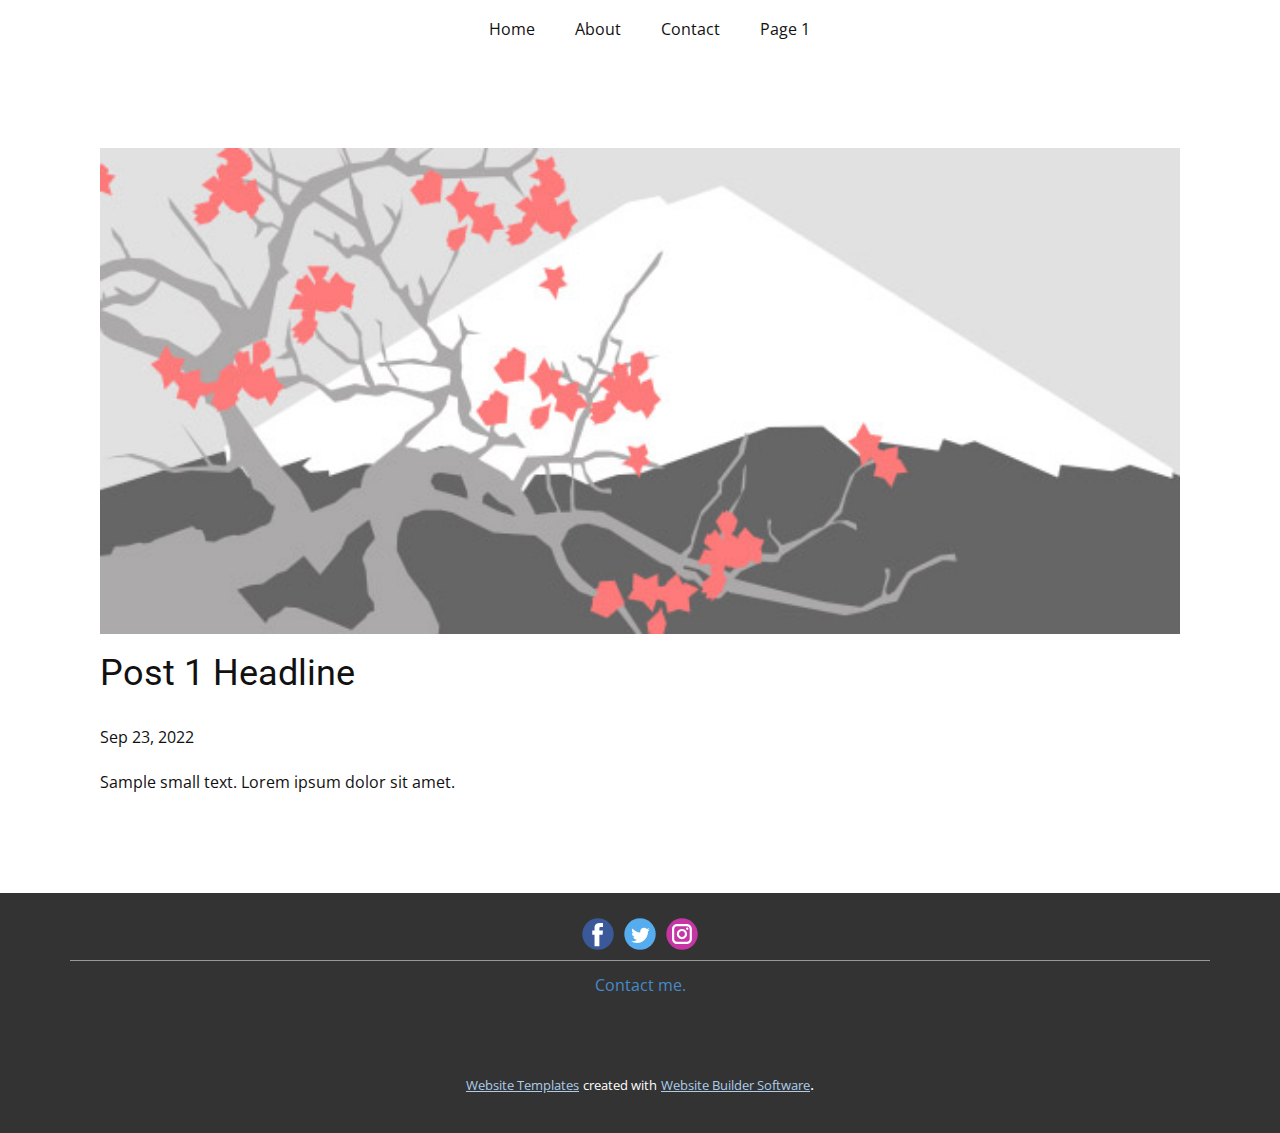
<file: blog/post.html>
<!doctype html>
<html style="font-size: 16px;" lang="en"><head>
    <meta name="viewport" content="width=device-width, initial-scale=1.0">
    <meta charset="utf-8">
    <meta name="keywords" content="Post 1 Headline">
    <meta name="description" content="">
    <title>Post 1 Headline</title>
    <link rel="stylesheet" href="../nicepage.css" media="screen">
<link rel="stylesheet" href="../Post-Template.css" media="screen">
    <script class="u-script" type="text/javascript" src="../jquery.js" defer=""></script>
    <script class="u-script" type="text/javascript" src="../nicepage.js" defer=""></script>
    <meta name="generator" content="Nicepage 4.18.5, nicepage.com">
    <link id="u-theme-google-font" rel="stylesheet" href="https://fonts.googleapis.com/css?family=Roboto:100,100i,300,300i,400,400i,500,500i,700,700i,900,900i|Open+Sans:300,300i,400,400i,500,500i,600,600i,700,700i,800,800i">
    
    
    <script type="application/ld+json">{
		"@context": "http://schema.org",
		"@type": "Organization",
		"name": "",
		"sameAs": [
				"https://www.facebook.com/Mrsofthack5",
				"https://twitter.com/name",
				"https://instagram.com/name"
		]
}</script>
    <meta name="theme-color" content="#478ac9">
    <meta name="twitter:site" content="@">
    <meta name="twitter:card" content="summary_large_image">
    <meta name="twitter:title" content="Post Template">
    <meta name="twitter:description" content="">
  </head>
  <body class="u-body u-xl-mode" data-lang="en"><header class="u-clearfix u-header u-header" id="sec-b4ca"><div class="u-clearfix u-sheet u-valign-middle u-sheet-1">
        <nav class="u-menu u-menu-dropdown u-offcanvas u-menu-1">
          <div class="menu-collapse" style="font-size: 1rem; letter-spacing: 0px;">
            <a class="u-button-style u-custom-left-right-menu-spacing u-custom-padding-bottom u-custom-top-bottom-menu-spacing u-nav-link u-text-active-palette-1-base u-text-hover-palette-2-base" href="#">
              <svg class="u-svg-link" viewBox="0 0 24 24"><use xmlns:xlink="http://www.w3.org/1999/xlink" xlink:href="#menu-hamburger"></use></svg>
              <svg class="u-svg-content" version="1.1" id="menu-hamburger" viewBox="0 0 16 16" x="0px" y="0px" xmlns:xlink="http://www.w3.org/1999/xlink" xmlns="http://www.w3.org/2000/svg"><g><rect y="1" width="16" height="2"></rect><rect y="7" width="16" height="2"></rect><rect y="13" width="16" height="2"></rect>
</g></svg>
            </a>
          </div>
          <div class="u-custom-menu u-nav-container">
            <ul class="u-nav u-unstyled u-nav-1"><li class="u-nav-item"><a class="u-button-style u-nav-link u-text-active-palette-1-base u-text-hover-palette-2-base" href="../Home.html" style="padding: 10px 20px;">Home</a>
</li><li class="u-nav-item"><a class="u-button-style u-nav-link u-text-active-palette-1-base u-text-hover-palette-2-base" href="../About.html" style="padding: 10px 20px;">About</a>
</li><li class="u-nav-item"><a class="u-button-style u-nav-link u-text-active-palette-1-base u-text-hover-palette-2-base" href="../Contact.html" style="padding: 10px 20px;">Contact</a><div class="u-nav-popup"><ul class="u-h-spacing-20 u-nav u-unstyled u-v-spacing-10"><li class="u-nav-item"><a class="u-button-style u-nav-link u-white" href="../mailto:mrjekshacks12@gmail.com">mrjekshacks12@gmail.com</a>
</li></ul>
</div>
</li><li class="u-nav-item"><a class="u-button-style u-nav-link u-text-active-palette-1-base u-text-hover-palette-2-base" href="../Page-1.html" style="padding: 10px 20px;">Page 1</a>
</li></ul>
          </div>
          <div class="u-custom-menu u-nav-container-collapse">
            <div class="u-black u-container-style u-inner-container-layout u-opacity u-opacity-95 u-sidenav">
              <div class="u-inner-container-layout u-sidenav-overflow">
                <div class="u-menu-close"></div>
                <ul class="u-align-center u-nav u-popupmenu-items u-unstyled u-nav-3"><li class="u-nav-item"><a class="u-button-style u-nav-link" href="../Home.html">Home</a>
</li><li class="u-nav-item"><a class="u-button-style u-nav-link" href="../About.html">About</a>
</li><li class="u-nav-item"><a class="u-button-style u-nav-link" href="../Contact.html">Contact</a><div class="u-nav-popup"><ul class="u-h-spacing-20 u-nav u-unstyled u-v-spacing-10"><li class="u-nav-item"><a class="u-button-style u-nav-link" href="../mailto:mrjekshacks12@gmail.com">mrjekshacks12@gmail.com</a>
</li></ul>
</div>
</li><li class="u-nav-item"><a class="u-button-style u-nav-link" href="../Page-1.html">Page 1</a>
</li></ul>
              </div>
            </div>
            <div class="u-black u-menu-overlay u-opacity u-opacity-70"></div>
          </div>
        </nav>
      </div></header>
    <section class="u-align-center u-clearfix u-section-1" id="sec-86ac">
      <div class="u-clearfix u-sheet u-valign-middle-md u-valign-middle-sm u-valign-middle-xs u-sheet-1"><!--post_details--><!--post_details_options_json--><!--{"source":""}--><!--/post_details_options_json--><!--blog_post-->
        <div class="u-container-style u-expanded-width u-post-details u-post-details-1">
          <div class="u-container-layout u-valign-middle u-container-layout-1"><!--blog_post_image-->
            <img alt="" class="u-blog-control u-expanded-width u-image u-image-default u-image-1" src="../images/0fd3416c.jpeg"><!--/blog_post_image--><!--blog_post_header-->
            <h2 class="u-blog-control u-text u-text-1">Post 1 Headline</h2><!--/blog_post_header--><!--blog_post_metadata-->
            <div class="u-blog-control u-metadata u-metadata-1"><!--blog_post_metadata_date-->
              <span class="u-meta-date u-meta-icon">Sep 23, 2022</span><!--/blog_post_metadata_date--><!--blog_post_metadata_category-->
              <!--/blog_post_metadata_category--><!--blog_post_metadata_comments-->
              <!--/blog_post_metadata_comments-->
            </div><!--/blog_post_metadata--><!--blog_post_content-->
            <div class="u-align-justify u-blog-control u-post-content u-text u-text-2 fr-view">
  Sample small text. Lorem ipsum dolor sit amet.
  </div><!--/blog_post_content-->
          </div>
        </div><!--/blog_post--><!--/post_details-->
      </div>
    </section>
    
    
    <footer class="u-clearfix u-footer u-grey-80" id="sec-cec2"><div class="u-clearfix u-sheet u-sheet-1">
        <div class="u-social-icons u-spacing-10 u-social-icons-1">
          <a class="u-social-url" title="Facebook" target="_blank" href="https://www.facebook.com/Mrsofthack5"><span class="u-icon u-social-facebook u-social-icon u-icon-1"><svg class="u-svg-link" preserveAspectRatio="xMidYMin slice" viewBox="0 0 112 112" style=""><use xmlns:xlink="http://www.w3.org/1999/xlink" xlink:href="#svg-587a"></use></svg><svg class="u-svg-content" viewBox="0 0 112 112" x="0" y="0" id="svg-587a"><circle fill="currentColor" cx="56.1" cy="56.1" r="55"></circle><path fill="#FFFFFF" d="M73.5,31.6h-9.1c-1.4,0-3.6,0.8-3.6,3.9v8.5h12.6L72,58.3H60.8v40.8H43.9V58.3h-8V43.9h8v-9.2
c0-6.7,3.1-17,17-17h12.5v13.9H73.5z"></path></svg></span>
          </a>
          <a class="u-social-url" title="twitter" target="_blank" href="https://twitter.com/name"><span class="u-icon u-social-icon u-social-twitter u-icon-2"><svg class="u-svg-link" preserveAspectRatio="xMidYMin slice" viewBox="0 0 112 112" style=""><use xmlns:xlink="http://www.w3.org/1999/xlink" xlink:href="#svg-4371"></use></svg><svg class="u-svg-content" viewBox="0 0 112 112" x="0" y="0" id="svg-4371"><circle fill="currentColor" class="st0" cx="56.1" cy="56.1" r="55"></circle><path fill="#FFFFFF" d="M83.8,47.3c0,0.6,0,1.2,0,1.7c0,17.7-13.5,38.2-38.2,38.2C38,87.2,31,85,25,81.2c1,0.1,2.1,0.2,3.2,0.2
c6.3,0,12.1-2.1,16.7-5.7c-5.9-0.1-10.8-4-12.5-9.3c0.8,0.2,1.7,0.2,2.5,0.2c1.2,0,2.4-0.2,3.5-0.5c-6.1-1.2-10.8-6.7-10.8-13.1
c0-0.1,0-0.1,0-0.2c1.8,1,3.9,1.6,6.1,1.7c-3.6-2.4-6-6.5-6-11.2c0-2.5,0.7-4.8,1.8-6.7c6.6,8.1,16.5,13.5,27.6,14
c-0.2-1-0.3-2-0.3-3.1c0-7.4,6-13.4,13.4-13.4c3.9,0,7.3,1.6,9.8,4.2c3.1-0.6,5.9-1.7,8.5-3.3c-1,3.1-3.1,5.8-5.9,7.4
c2.7-0.3,5.3-1,7.7-2.1C88.7,43,86.4,45.4,83.8,47.3z"></path></svg></span>
          </a>
          <a class="u-social-url" title="instagram" target="_blank" href="https://instagram.com/name"><span class="u-icon u-social-icon u-social-instagram u-icon-3"><svg class="u-svg-link" preserveAspectRatio="xMidYMin slice" viewBox="0 0 112 112" style=""><use xmlns:xlink="http://www.w3.org/1999/xlink" xlink:href="#svg-9185"></use></svg><svg class="u-svg-content" viewBox="0 0 112 112" x="0" y="0" id="svg-9185"><circle fill="currentColor" cx="56.1" cy="56.1" r="55"></circle><path fill="#FFFFFF" d="M55.9,38.2c-9.9,0-17.9,8-17.9,17.9C38,66,46,74,55.9,74c9.9,0,17.9-8,17.9-17.9C73.8,46.2,65.8,38.2,55.9,38.2
z M55.9,66.4c-5.7,0-10.3-4.6-10.3-10.3c-0.1-5.7,4.6-10.3,10.3-10.3c5.7,0,10.3,4.6,10.3,10.3C66.2,61.8,61.6,66.4,55.9,66.4z"></path><path fill="#FFFFFF" d="M74.3,33.5c-2.3,0-4.2,1.9-4.2,4.2s1.9,4.2,4.2,4.2s4.2-1.9,4.2-4.2S76.6,33.5,74.3,33.5z"></path><path fill="#FFFFFF" d="M73.1,21.3H38.6c-9.7,0-17.5,7.9-17.5,17.5v34.5c0,9.7,7.9,17.6,17.5,17.6h34.5c9.7,0,17.5-7.9,17.5-17.5V38.8
C90.6,29.1,82.7,21.3,73.1,21.3z M83,73.3c0,5.5-4.5,9.9-9.9,9.9H38.6c-5.5,0-9.9-4.5-9.9-9.9V38.8c0-5.5,4.5-9.9,9.9-9.9h34.5
c5.5,0,9.9,4.5,9.9,9.9V73.3z"></path></svg></span>
          </a>
        </div>
        <div class="u-border-1 u-border-white u-expanded-width u-line u-line-horizontal u-opacity u-opacity-50 u-line-1"></div>
        <p class="u-align-center u-text u-text-1">
          <a class="u-active-none u-border-none u-btn u-button-link u-button-style u-hover-none u-none u-text-palette-1-base u-btn-1" href="../mrjekshacks12@gmail.com">Contact me.</a>
        </p>
      </div></footer>
    <section class="u-backlink u-clearfix u-grey-80">
      <a class="u-link" href="https://nicepage.com/website-templates" target="_blank">
        <span>Website Templates</span>
      </a>
      <p class="u-text">
        <span>created with</span>
      </p>
      <a class="u-link" href="" target="_blank">
        <span>Website Builder Software</span>
      </a>. 
    </section>
  
</body></html>
</file>
